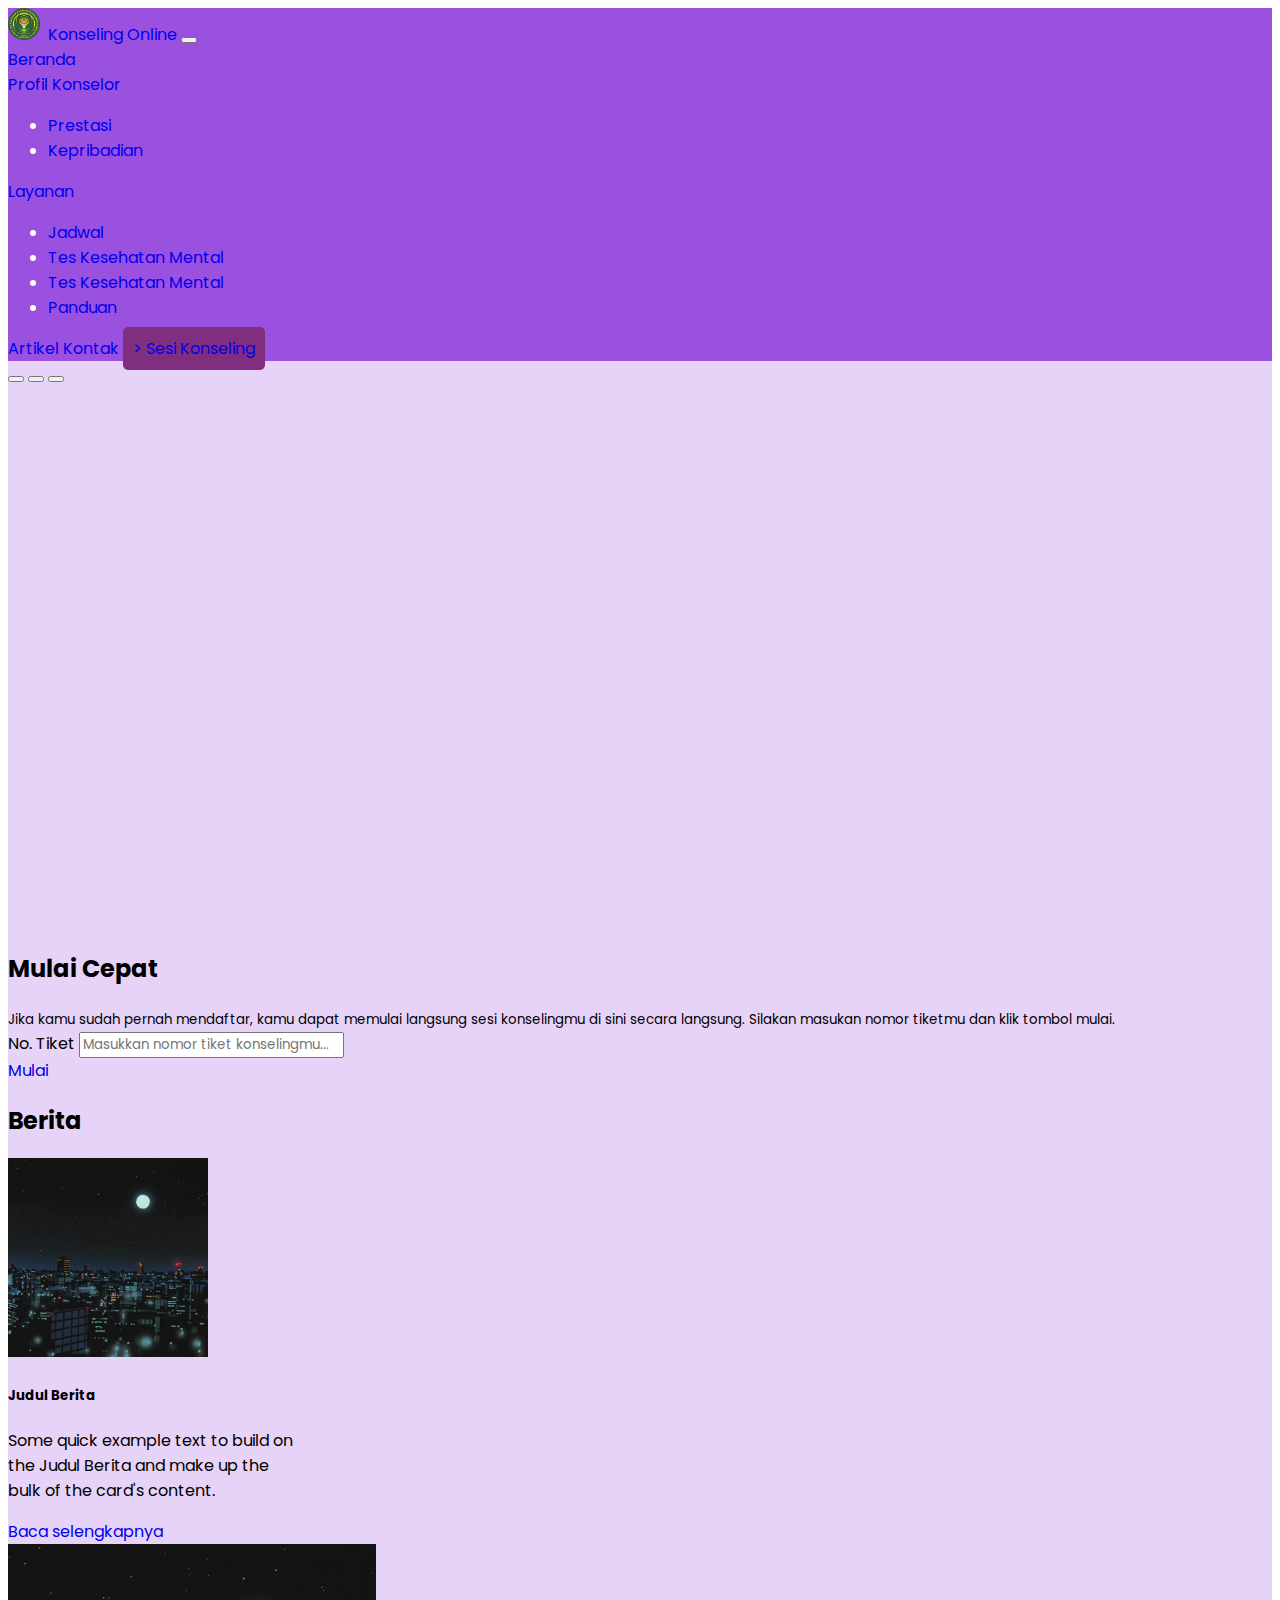
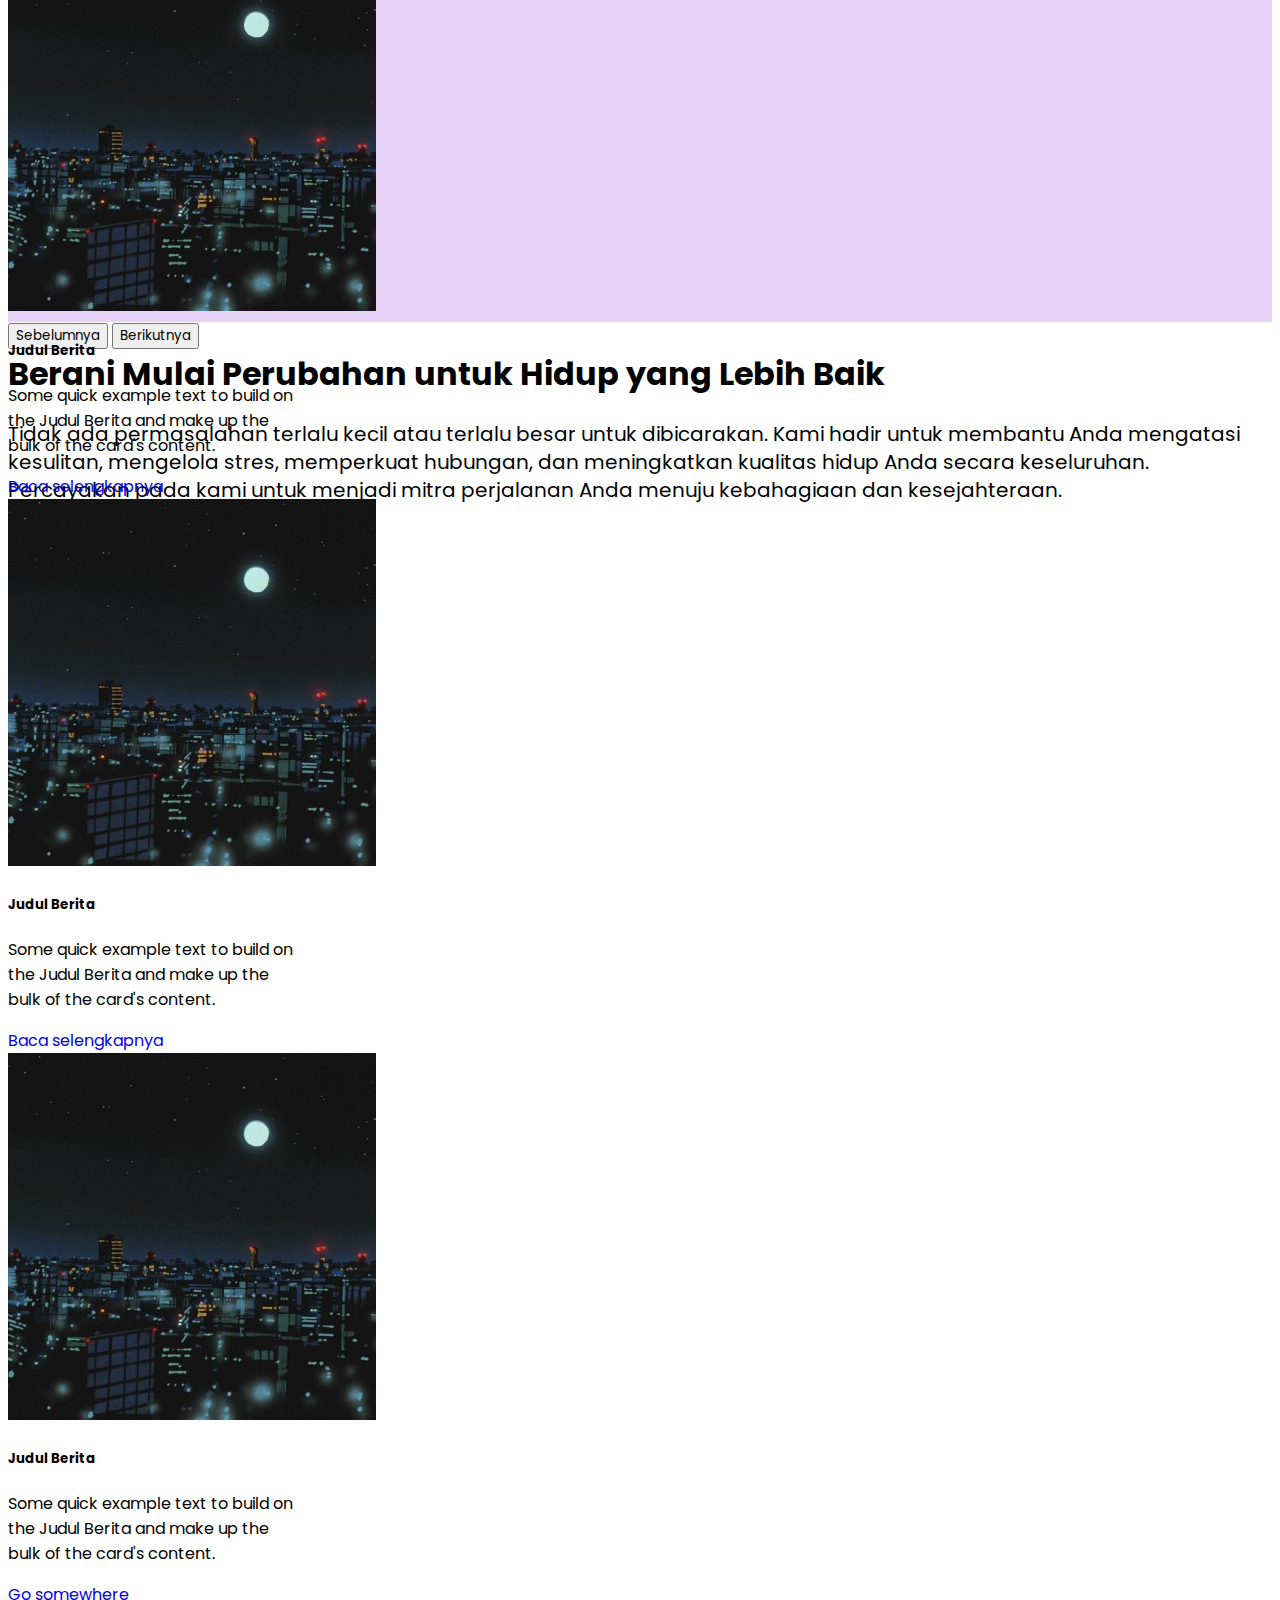
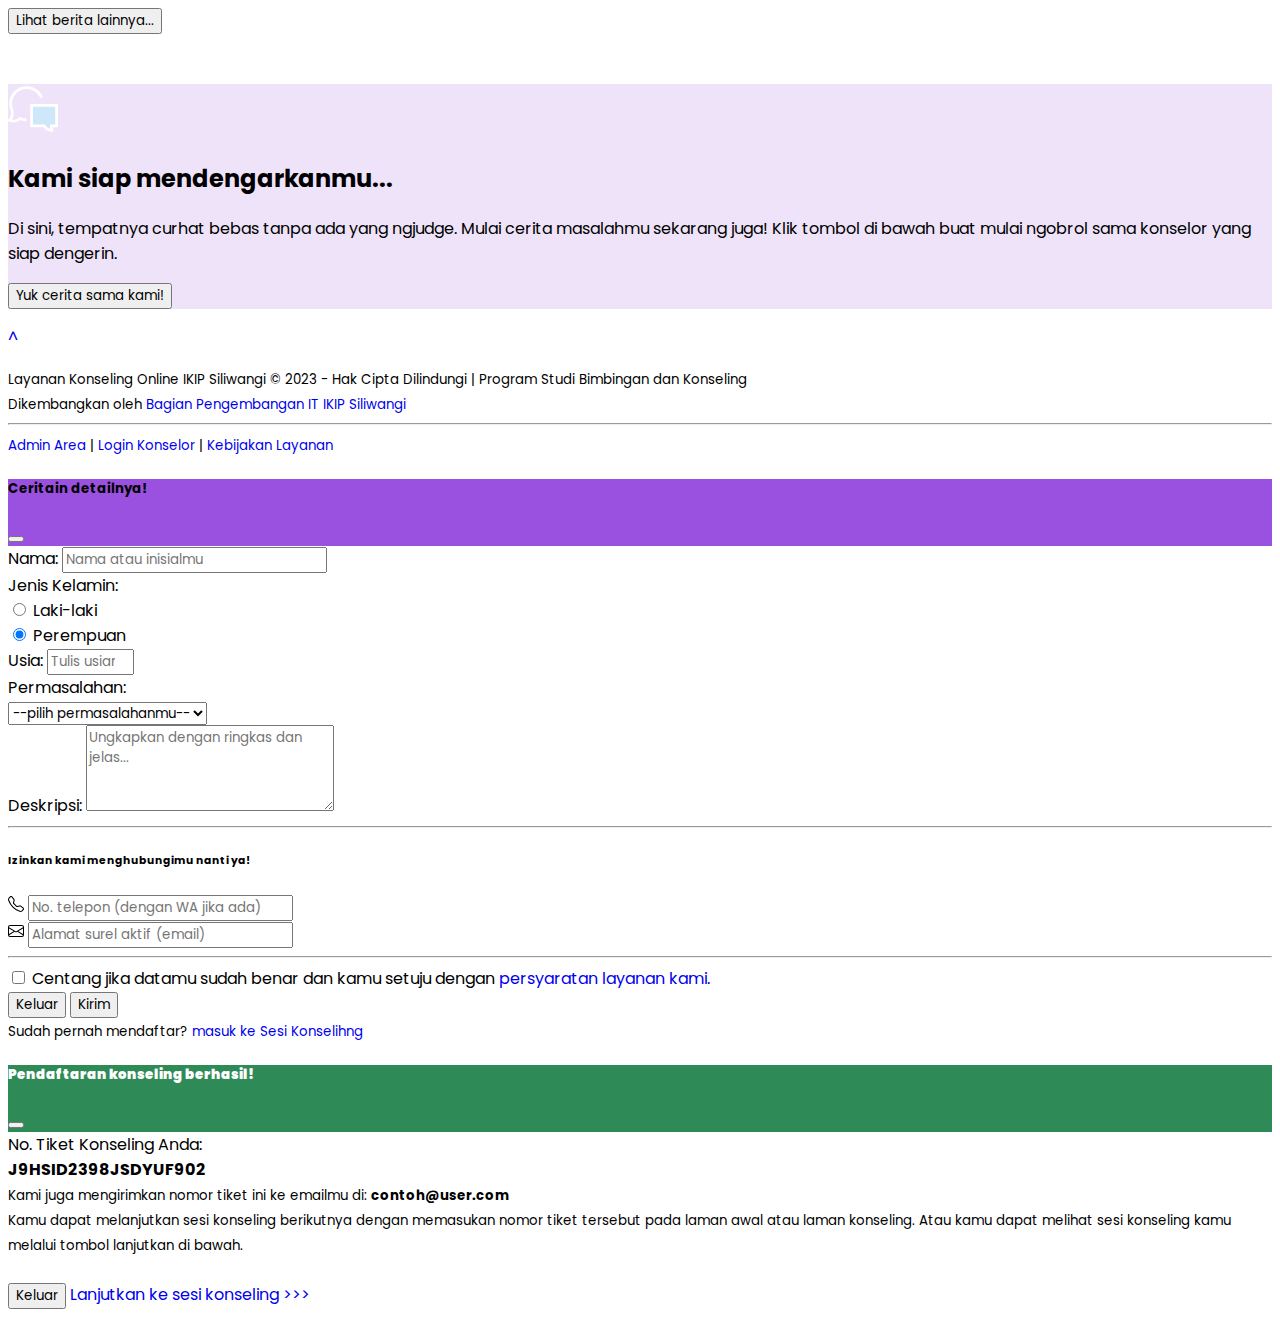
<file: index.html>
<!DOCTYPE html>
<html lang="en">
  <head>
    <meta charset="utf-8" />
    <meta name="viewport" content="width=device-width, initial-scale=1" />
    <title>Konseling Online | IKIP Siliwangi</title>

    <link
      href="https://cdn.jsdelivr.net/npm/bootstrap@5.2.3/dist/css/bootstrap.min.css"
      rel="stylesheet"
      integrity="sha384-rbsA2VBKQhggwzxH7pPCaAqO46MgnOM80zW1RWuH61DGLwZJEdK2Kadq2F9CUG65"
      crossorigin="anonymous"
    />
    <link rel="stylesheet" href="assets/css/style.css" />
    <link rel="stylesheet" href="assets/css/carousel.css"  />
  </head>

  <body>
    <header>
      <nav class="navbar navbar-dark navbar-expand-lg bd-dark fixed-top">
        <div class="container-fluid mx-2">
          <a class="navbar-brand" href="index.html">
            <img
              src="img/logo.png"
              alt="Logo"
              width="32"
              class="d-inline-block align-text-top"
            />&nbsp; Konseling Online
          </a>
          <button
            class="navbar-toggler"
            type="button"
            data-bs-toggle="collapse"
            data-bs-target="#navbarNavAltMarkup"
            aria-controls="navbarNavAltMarkup"
            aria-expanded="false"
            aria-label="Toggle navigation"
          >
            <span class="navbar-toggler-icon"></span>
          </button>
          <div
            class="collapse navbar-collapse justify-content-end p-2"
            id="navbarNavAltMarkup"
          >
            <div class="navbar-nav">
              <a class="nav-link active" aria-current="page" href="index.html"
                >Beranda</a
              >
              <li class="nav-item dropdown">
                <a
                  class="nav-link dropdown-toggle"
                  href="#"
                  id="navbarDropdown"
                  role="button"
                  data-bs-toggle="dropdown"
                  aria-expanded="false"
                >
                  Profil Konselor
                </a>
                <ul class="dropdown-menu" aria-labelledby="navbarDropdown">
                  <li>
                    <a class="dropdown-item" href="kons-pres.html">Prestasi</a>
                  </li>
                  <li><a class="dropdown-item" href="#">Kepribadian</a></li>
                </ul>
              </li>

              <li class="nav-item dropdown">
                <a
                  class="nav-link dropdown-toggle"
                  href="#"
                  id="navbarDropdown"
                  role="button"
                  data-bs-toggle="dropdown"
                  aria-expanded="false"
                >
                  Layanan
                </a>
                <ul class="dropdown-menu" aria-labelledby="navbarDropdown">
                  <li>
                    <a class="dropdown-item" href="/jadwal.html">Jadwal</a>
                  </li>
                  <li>
                    <a class="dropdown-item" href="404.html">Tes Kesehatan Mental</a>
                  </li>
                  <li>
                    <a class="dropdown-item" href="#">Tes Kesehatan Mental</a>
                  </li>
                  <li>
                    <a class="dropdown-item" href="#">Panduan</a>
                  </li>
                </ul>
              </li>
              <a class="nav-link" href="#">Artikel</a>
              <a class="nav-link" href="404.html">Kontak</a>
              <a class="nav-link" style="background-color: rgb(128, 46, 128); padding: 10px; border-radius: 5px;" href="pre-konseling.html">> Sesi Konseling</a>
            </div>
          </div>
        </div>
      </nav>
    </header>

    <!-- JUMBOTRON -->
    <main>
      <div id="myCarousel" class="carousel slide" data-bs-ride="carousel">
        <div class="carousel-indicators">
          <button
            type="button"
            data-bs-target="#myCarousel"
            data-bs-slide-to="0"
            class="active"
            aria-current="true"
            aria-label="Slide 1"
          ></button>
          <button
            type="button"
            data-bs-target="#myCarousel"
            data-bs-slide-to="1"
            aria-label="Slide 2"
          ></button>
          <button
            type="button"
            data-bs-target="#myCarousel"
            data-bs-slide-to="2"
            aria-label="Slide 3"
          ></button>
        </div>
        <div class="carousel-inner">
          <div class="carousel-item active">
            <svg
              class="bd-placeholder-img"
              width="100%"
              height="100%"
              xmlns="http://www.w3.org/2000/svg"
              aria-hidden="true"
              preserveAspectRatio="xMidYMid slice"
              focusable="false"
            >
              <rect width="100%" height="100%" fill="#e6d3f7" />
            </svg>

            <!-- SLIDE 1 -->
            <div class="container">
              <div class="carousel-caption text-start text-dark">
                <h1>Selamat Datang di Layanan Konseling IKIP Siliwangi</h1>
                <p>
                  Kami siap mendengarkan dan membantu Anda menemukan solusi atas masalah yang Anda hadapi. Dengan pendekatan yang hangat dan profesional, kami akan bekerja bersama kamu untuk mencapai kesejahteraan mental dan emosional.
                </p>
                <button
                  type="button"
                  class="btn btn-lg btn-outline-primary"
                  data-bs-toggle="modal"
                  data-bs-target="#exampleModalToggle"
                >
                  Daftar Konseling
                </button>
              </div>
            </div>
          </div>

          <div class="carousel-item">
            <svg
              class="bd-placeholder-img"
              width="100%"
              height="100%"
              xmlns="http://www.w3.org/2000/svg"
              aria-hidden="true"
              preserveAspectRatio="xMidYMid slice"
              focusable="false"
            >
              <rect width="100%" height="100%" fill="#e6d3f7" />
            </svg>

            <div class="container">
              <div class="carousel-caption text-dark">
                <h1>Cari <em>Support System</em> buat kamu!</h1>
                <p>
                  Di sini, Kamu tidak sendirian. Tim konselor kami sudah berpengalaman jadi teman curhatmu dan mendengarkan ceritamu. Bersama, kita akan menjelajahi perasaan, pemikiran, dan pengalaman Anda untuk mencapai pemahaman dan perubahan yang positif.
                </p>
              </div>
            </div>
          </div>

          <div class="carousel-item">
            <svg
              class="bd-placeholder-img"
              width="100%"
              height="100%"
              xmlns="http://www.w3.org/2000/svg"
              aria-hidden="true"
              preserveAspectRatio="xMidYMid slice"
              focusable="false"
            >
              <rect width="100%" height="100%" fill="#e6d3f7" />
            </svg>

            <div class="container">
              <div class="carousel-caption text-end text-dark">
                <h1>Berani Mulai Perubahan untuk Hidup yang Lebih Baik</h1>
                <p>
                  Tidak ada permasalahan terlalu kecil atau terlalu besar untuk dibicarakan. Kami hadir untuk membantu Anda mengatasi kesulitan, mengelola stres, memperkuat hubungan, dan meningkatkan kualitas hidup Anda secara keseluruhan. Percayakan pada kami untuk menjadi mitra perjalanan Anda menuju kebahagiaan dan kesejahteraan.
                </p>
              </div>
            </div>
          </div>
        </div>
        <button
          class="carousel-control-prev"
          type="button"
          data-bs-target="#myCarousel"
          data-bs-slide="prev"
        >
          <span class="carousel-control-prev-icon" aria-hidden="true"></span>
          <span class="visually-hidden">Sebelumnya</span>
        </button>
        <button
          class="carousel-control-next"
          type="button"
          data-bs-target="#myCarousel"
          data-bs-slide="next"
        >
          <span class="carousel-control-next-icon" aria-hidden="true"></span>
          <span class="visually-hidden">Berikutnya</span>
        </button>
      </div>


      <!-- QUICK BUTTON -->
      <div class="bg-light py-4 mb-4 p-2 ">
        <div class="container text-center">
          <div class="row justify-content-center mb-3">
            <h2>Mulai Cepat</h2>
            <small>Jika kamu sudah pernah mendaftar, kamu dapat memulai langsung sesi konselingmu di sini secara langsung. Silakan masukan nomor tiketmu dan klik tombol mulai.</small>
          </div>

          <div class="input-group input-group-sm mb-3">
            <span class="input-group-text" id="inputGroup-sizing-sm">No. Tiket</span>
            <input type="text" placeholder="Masukkan nomor tiket konselingmu..." class="form-control" aria-label="Sizing example input" aria-describedby="inputGroup-sizing-sm">
          </div>

          <a href="konseling.html" class="btn btn-md btn-primary">Mulai</a>
          
        </div>

      </div>



      <!-- BERITA -->
      <div class="container text-center">
        <!-- JUDUL -->
        <div class="row justify-content-center mb-4">
          <h2>Berita</h2>
        </div>

        <div class="row justify-content-center mb-3">
          <div class="card col-md-3 p-2 m-2" style="width: 18rem">
            <img
              src="img/contoh.jpg"
              class="card-img-top"
              alt="img/contoh.jpg"
              width="200px"
            />
            <div class="card-body mt-2">
              <h5 class="card-title">Judul Berita</h5>
              <p class="card-text">
                Some quick example text to build on the Judul Berita and make up
                the bulk of the card's content.
              </p>
              <a href="#" class="btn btn-sm btn-outline-primary"
                >Baca selengkapnya</a
              >
            </div>
          </div>
          <div class="card col-md-3 p-2 m-2" style="width: 18rem">
            <img
              src="img/contoh.jpg"
              class="card-img-top"
              alt="img/contoh.jpg"
            />
            <div class="card-body mt-2">
              <h5 class="card-title">Judul Berita</h5>
              <p class="card-text">
                Some quick example text to build on the Judul Berita and make up
                the bulk of the card's content.
              </p>
              <a href="#" class="btn btn-sm btn-outline-primary"
                >Baca selengkapnya</a
              >
            </div>
          </div>
          <div class="card col-md-3 p-2 m-2" style="width: 18rem">
            <img
              src="img/contoh.jpg"
              class="card-img-top"
              alt="img/contoh.jpg"
            />
            <div class="card-body mt-2">
              <h5 class="card-title">Judul Berita</h5>
              <p class="card-text">
                Some quick example text to build on the Judul Berita and make up
                the bulk of the card's content.
              </p>
              <a href="#" class="btn btn-sm btn-outline-primary"
                >Baca selengkapnya</a
              >
            </div>
          </div>
          <div class="card col-md-3 p-2 m-2" style="width: 18rem">
            <img
              src="img/contoh.jpg"
              class="card-img-top"
              alt="img/contoh.jpg"
            />
            <div class="card-body">
              <h5 class="card-title">Judul Berita</h5>
              <p class="card-text">
                Some quick example text to build on the Judul Berita and make up
                the bulk of the card's content.
              </p>
              <a href="#" class="btn btn-sm btn-outline-primary"
                >Go somewhere</a
              >
            </div>
          </div>
        </div>

        <!-- LAINYA -->
        <div class="d-grid gap-2">
          <button type="button" class="btn btn-outline-secondary mt-2 block">
            Lihat berita lainnya...
          </button>
        </div>
      </div>
      <div class="container mt-2 mb-2">&nbsp;</div>

      <!-- SECTION LAINNYA -->
      <div id="CTA">&nbsp;</div>
      <div class="container-fluid ungu-muda mt-4">
        <div class="row p-5 justify-content-center">
          <div class="col-md-8">
            <img src="img/icon/chat-svgrepo-com.svg" width="50px" alt="">
            <h2>Kami siap mendengarkanmu...</h2>
            <p>
              Di sini, tempatnya curhat bebas tanpa ada yang ngjudge. Mulai
              cerita masalahmu sekarang juga! Klik tombol di bawah buat mulai
              ngobrol sama konselor yang siap dengerin.
            </p>
            <button
              type="button"
              class="btn btn-primary"
              data-bs-toggle="modal"
              data-bs-target="#exampleModalToggle"
            >
              Yuk cerita sama kami!
            </button>
          </div>
        </div>
      </div>
    </main>

    <footer class="text-muted p-3">
      <div class="container">
        <p class="float-end mb-1">
          <a class="btn btn-outline-primary" href="#">^</a>
        </p>
        <small class="mb-1">
          Layanan Konseling Online IKIP Siliwangi &copy; 2023 - Hak Cipta
          Dilindungi | Program Studi Bimbingan dan Konseling
        </small> <br>
        <small class="mb-0">
          Dikembangkan oleh
          <a href="https://it.ikipsiliwangi.ac.id/" style="text-decoration: none;">Bagian Pengembangan IT IKIP Siliwangi</a> <br><hr> <a class="mb-3"  href="login.html" style="text-decoration: none;">Admin Area</a> | <a class="mb-3"  href="login.html" style="text-decoration: none;">Login Konselor</a> | <a class="mb-3" href="kebijakan.html" style="text-decoration: none;">Kebijakan Layanan</a> 
        </small>
      </div>
    </footer>

    <!-- MODAL -->

    <!-- isi biodata -->
    <div class="modal fade" id="exampleModalToggle" aria-hidden="true" aria-labelledby="exampleModalToggleLabel" tabindex="-1">
      <div class="modal-dialog modal-dialog-centered">
        <div class="modal-content">
          <div class="modal-header ungu-tua text-light">
            <h5 class="modal-title" id="exampleModalLabel">
              Ceritain detailnya!
            </h5>
            <button
              type="button"
              class="btn-close"
              data-bs-dismiss="modal"
              aria-label="Close"
            ></button>
          </div>
          <div class="modal-body px-5">
            <form>
              <div class="mb-3">
                <label for="recipient-name" class="col-form-label">Nama:</label>
                <input
                  type="text"
                  class="form-control"
                  id="recipient-name"
                  placeholder="Nama atau inisialmu"
                />
              </div>
              <div class="mb-3">
                <label for="recipient-name" class="col-form-label"
                  >Jenis Kelamin:</label
                >
                <div class="form-check">
                  <input
                    class="form-check-input"
                    type="radio"
                    name="flexRadioDefault"
                    id="flexRadioDefault1"
                  />
                  <label class="form-check-label" for="flexRadioDefault1">
                    Laki-laki
                  </label>
                </div>
                <div class="form-check">
                  <input
                    class="form-check-input"
                    type="radio"
                    name="flexRadioDefault"
                    id="flexRadioDefault2"
                    checked
                  />
                  <label class="form-check-label" for="flexRadioDefault2">
                    Perempuan
                  </label>
                </div>
              </div>
              <div class="mb-3">
                <label for="recipient-name" class="col-form-label">Usia:</label>
                <input
                  type="number"
                  min="11"
                  max="100"
                  class="form-control"
                  id="recipient-name"
                  placeholder="Tulis usiamu"
                />
              </div>
              <div class="mb-3">
                <label for="message-text" class="col-form-label"
                  >Permasalahan:</label
                >
                <div class="input-group mb-3">
                  <select class="form-select" id="inputGroupSelect01">
                    <option selected disabled>--pilih permasalahanmu--</option>
                    <option value="1">Prestasi</option>
                    <option value="2">Motivasi</option>
                    <option value="3">Pribadi</option>
                  </select>
                </div>
              </div>
              <div class="mb-3">
                <label for="message-text" class="col-form-label"
                  >Deskripsi:</label
                >
                <textarea
                  class="form-control"
                  id="message-text"
                  rows="4"
                  placeholder="Ungkapkan dengan ringkas dan jelas..."
                ></textarea>
              </div>
              <hr />
              <h6 class="text-muted">Izinkan kami menghubungimu nanti ya!</h6>
              <div class="mt-2">
                <div class="input-group mb-1">
                  <span class="input-group-text" id="basic-addon1"
                    ><svg
                      xmlns="http://www.w3.org/2000/svg"
                      width="16"
                      height="16"
                      fill="currentColor"
                      class="bi bi-telephone"
                      viewBox="0 0 16 16"
                    >
                      <path
                        d="M3.654 1.328a.678.678 0 0 0-1.015-.063L1.605 2.3c-.483.484-.661 1.169-.45 1.77a17.568 17.568 0 0 0 4.168 6.608 17.569 17.569 0 0 0 6.608 4.168c.601.211 1.286.033 1.77-.45l1.034-1.034a.678.678 0 0 0-.063-1.015l-2.307-1.794a.678.678
                    0 0 0-.58-.122l-2.19.547a1.745 1.745 0 0 1-1.657-.459L5.482 8.062a1.745 1.745 0 0 1-.46-1.657l.548-2.19a.678.678 0 0 0-.122-.58L3.654 1.328zM1.884.511a1.745 1.745 0 0 1 2.612.163L6.29 2.98c.329.423.445.974.315 1.494l-.547 2.19a.678.678
                    0 0 0 .178.643l2.457 2.457a.678.678 0 0 0 .644.178l2.189-.547a1.745 1.745 0 0 1 1.494.315l2.306 1.794c.829.645.905 1.87.163 2.611l-1.034 1.034c-.74.74-1.846 1.065-2.877.702a18.634 18.634 0 0 1-7.01-4.42 18.634 18.634 0 0 1-4.42-7.009c-.362-1.03-.037-2.137.703-2.877L1.885.511z"
                      /></svg></span>
                  <input
                    type="text"
                    class="form-control"
                    placeholder="No. telepon (dengan WA jika ada)"
                    aria-label="Telephone"
                    aria-describedby="basic-addon1"
                  />
                </div>
                <div class="input-group">
                  <span class="input-group-text" id="basic-addon1"
                    ><svg
                      xmlns="http://www.w3.org/2000/svg"
                      width="16"
                      height="16"
                      fill="currentColor"
                      class="bi bi-envelope"
                      viewBox="0 0 16 16"
                    >
                      <path
                        d="M0 4a2 2 0 0 1 2-2h12a2 2 0 0 1 2 2v8a2 2 0 0 1-2 2H2a2 2 0 0 1-2-2V4Zm2-1a1 1 0 0 0-1 1v.217l7 4.2 7-4.2V4a1 1 0 0 0-1-1H2Zm13 2.383-4.708 2.825L15 11.105V5.383Zm-.034 6.876-5.64-3.471L8 9.583l-1.326-.795-5.64
                    3.47A1 1 0 0 0 2 13h12a1 1 0 0 0 .966-.741ZM1 11.105l4.708-2.897L1 5.383v5.722Z"
                      /></svg></span>
                  <input
                    type="text"
                    class="form-control"
                    placeholder="Alamat surel aktif (email)"
                    aria-label="Telephone"
                    aria-describedby="basic-addon1"
                  />
                </div>
              </div>
            </form>
            <hr />
            <div class="container mb-3">
              <div class="form-check">
                <input
                  class="form-check-input"
                  type="checkbox"
                  value=""
                  id="flexCheckDefault"
                />
                <label
                  class="form-check-label"
                  for="flexCheckDefault"
                  aria-required="true"
                >
                  Centang jika datamu sudah benar dan kamu setuju dengan
                  <a href="/kebijakan.html" target="_blank"
                    >persyaratan layanan kami.</a
                  >
                </label>
              </div>
            </div>

          <div class="modal-footer">
              <button
                type="button"
                class="btn btn-secondary"
                data-bs-dismiss="modal"
              >
                Keluar
              </button>
              <button type="button" class="btn btn-success" data-bs-target="#exampleModalToggle2" data-bs-toggle="modal" data-bs-dismiss="modal">Kirim</button>
            </div>
  
            <div class="container mb-3">
              <small>
                Sudah pernah mendaftar? 
                <a href="pre-konseling.html" target="_blank"
                  >masuk ke Sesi Konselihng</a>
              </small>
              </div>
          </div>
        </div>
      </div>
    </div>


  <!-- konfirmasi sudah -->
    <div class="modal fade" id="exampleModalToggle2" aria-hidden="true" aria-labelledby="exampleModalToggleLabel2" tabindex="-1">
      <div class="modal-dialog modal-dialog-centered">
        <div class="modal-content">
          <div class="modal-header hijau-ikip">
            <h5 class="modal-title" id="exampleModalToggleLabel2"><strong>Pendaftaran konseling berhasil!</strong></h5>
            <button type="button" class="btn-close" data-bs-dismiss="modal" aria-label="Close"></button>
          </div>
          <div class="modal-body">
            <span>No. Tiket Konseling Anda:</span>  
            <div class="alert alert-success" role="alert">
              <strong>J9HSID2398JSDYUF902</strong>
            </div>
            <div class="alert alert-info" role="alert">
              <small>Kami juga mengirimkan nomor tiket ini ke emailmu di: <strong>contoh@user.com</strong></small>
            </div>

            <small class="mt-2">Kamu dapat melanjutkan sesi konseling berikutnya dengan memasukan nomor tiket tersebut pada laman awal atau laman konseling. Atau kamu dapat melihat sesi konseling kamu melalui tombol lanjutkan di bawah.</small>
            <br><br>

          </div>
          <div class="modal-footer">
              <button
                type="button"
                class="btn btn-sm btn-secondary"
                data-bs-dismiss="modal"
              >
                Keluar
              </button>
            <a href="konseling.html" class="btn btn-sm btn-primary">Lanjutkan ke sesi konseling >>></a>
            <!-- <button class="btn btn-primary" data-bs-target="#exampleModalToggle" data-bs-toggle="modal" data-bs-dismiss="modal">Back to first</button> -->
          </div>
        </div>
      </div>
    </div>


        </div>
      </div>
    </div>

    <!-- JS -->
    <script
      src="https://cdn.jsdelivr.net/npm/@popperjs/core@2.11.6/dist/umd/popper.min.js"
      integrity="sha384-oBqDVmMz9ATKxIep9tiCxS/Z9fNfEXiDAYTujMAeBAsjFuCZSmKbSSUnQlmh/jp3"
      crossorigin="anonymous"
    ></script>
    <script
      src="https://cdn.jsdelivr.net/npm/bootstrap@5.2.3/dist/js/bootstrap.bundle.min.js"
      integrity="sha384-kenU1KFdBIe4zVF0s0G1M5b4hcpxyD9F7jL+jjXkk+Q2h455rYXK/7HAuoJl+0I4"
      crossorigin="anonymous"
    ></script>
  </body>
</html>
</file>
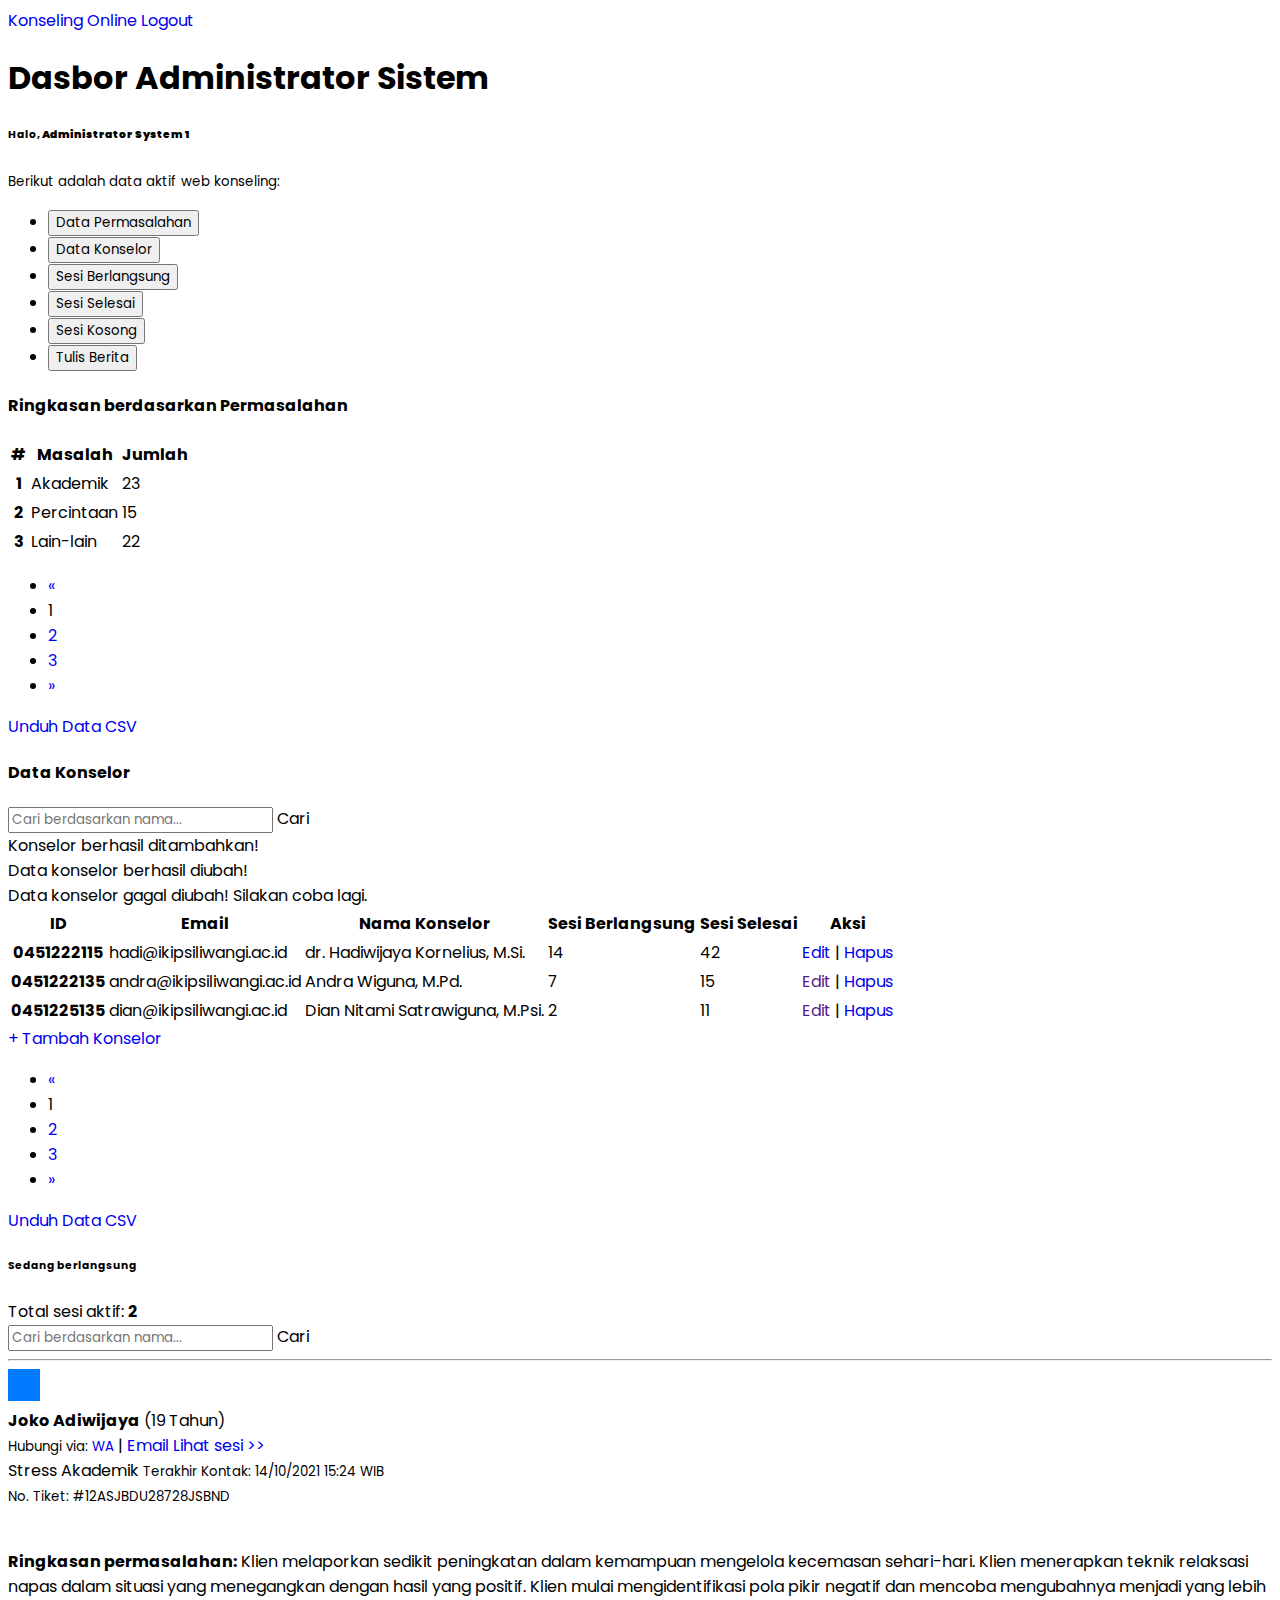
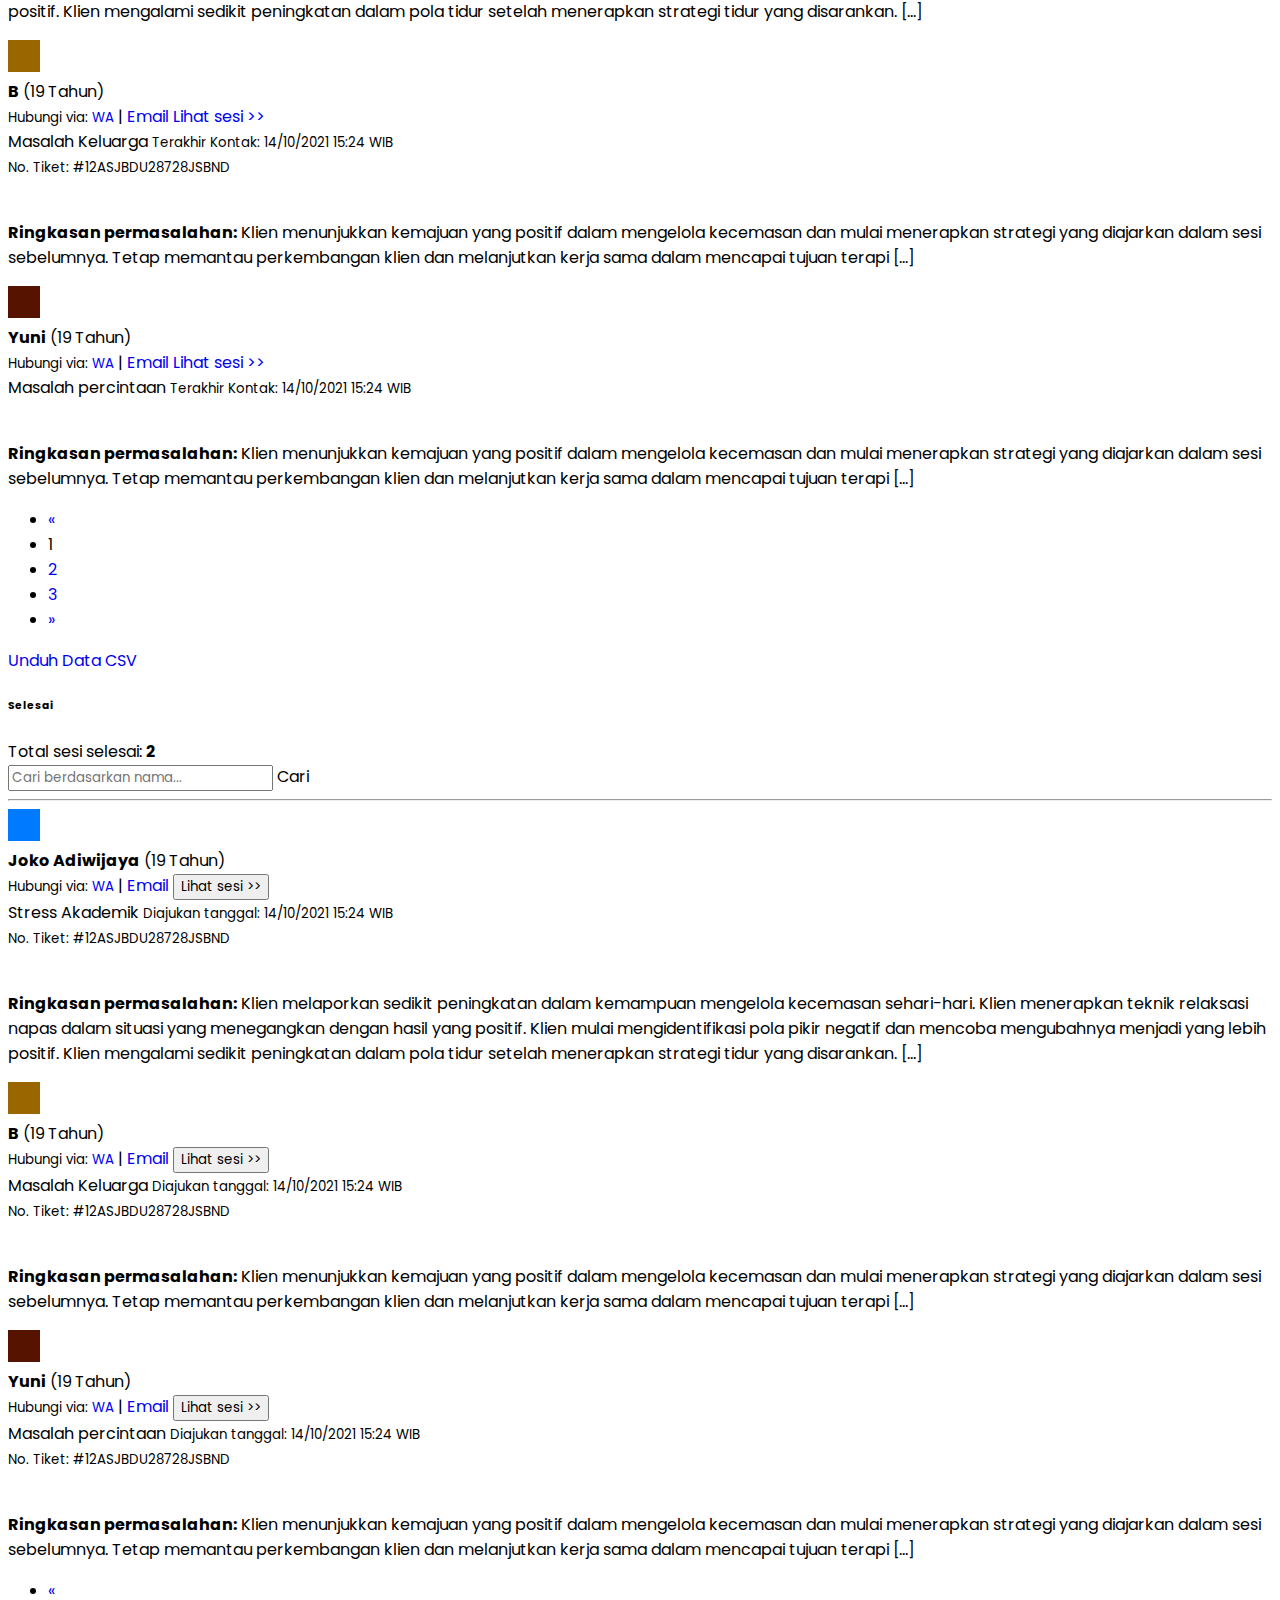
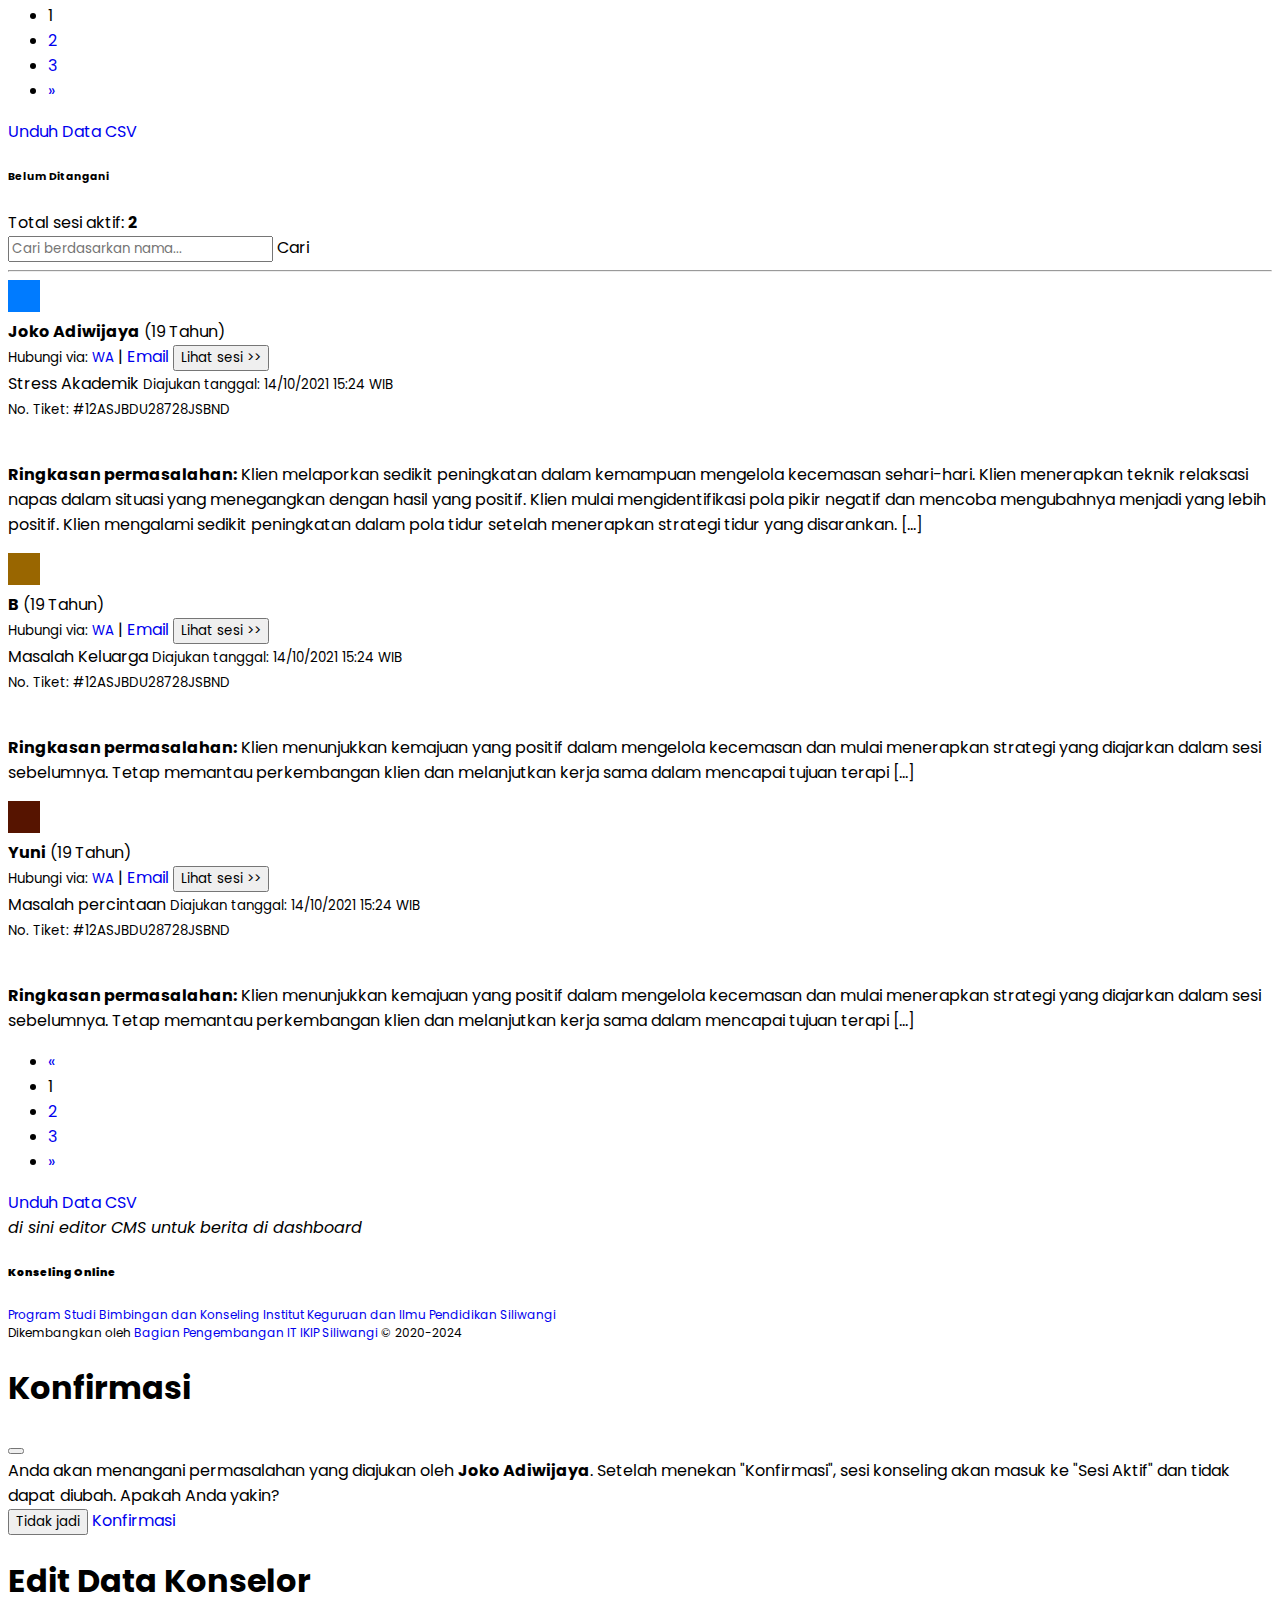
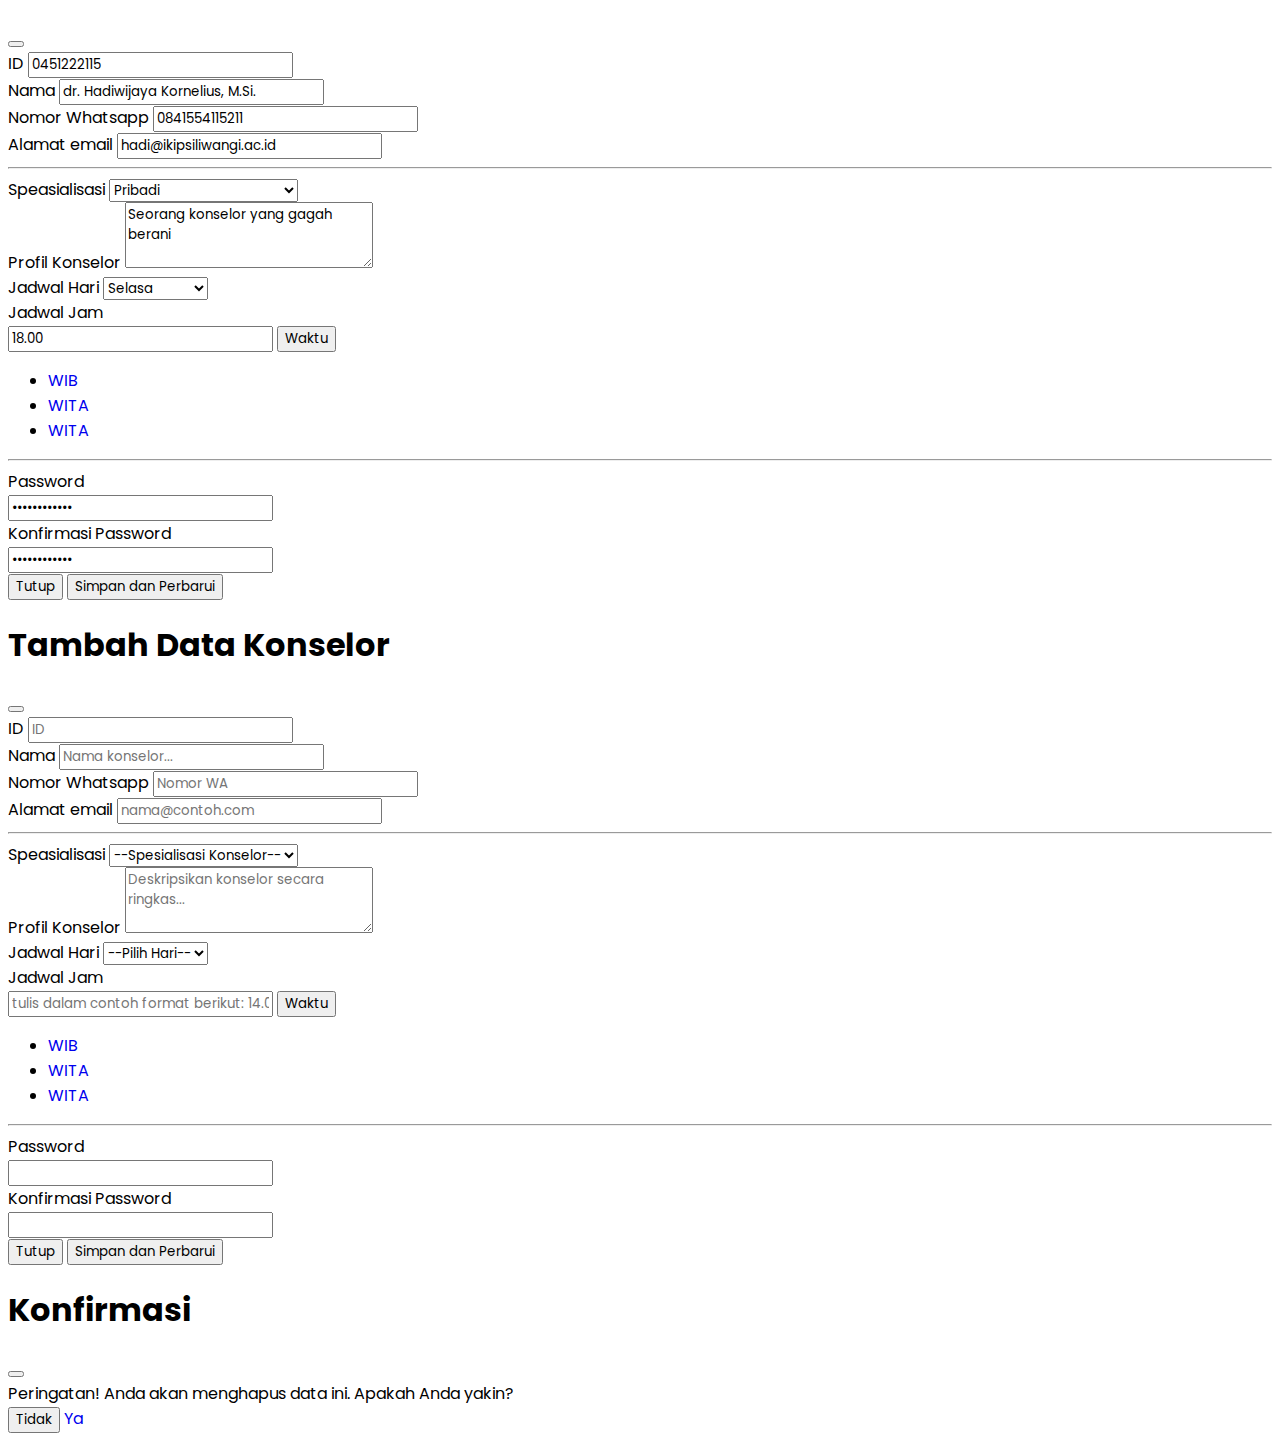
<file: dasbor-admin.html>
<!DOCTYPE html>
<html lang="en">
  <head>
    <meta charset="utf-8" />
    <meta name="viewport" content="width=device-width, initial-scale=1" />
    <title>Konseling Online | IKIP Siliwangi</title>

    <link
      href="https://cdn.jsdelivr.net/npm/bootstrap@5.2.3/dist/css/bootstrap.min.css"
      rel="stylesheet"
      integrity="sha384-rbsA2VBKQhggwzxH7pPCaAqO46MgnOM80zW1RWuH61DGLwZJEdK2Kadq2F9CUG65"
      crossorigin="anonymous"
    />
    <link rel="stylesheet" href="assets/css/style.css">
    <script src="https://ajax.googleapis.com/ajax/libs/jquery/3.7.1/jquery.min.js"></script>
  </head>

  <body>
    <div class="nav-scroller bg-body shadow-sm">
      <nav
        class="nav nav-underline d-flex justify-content-between"
        aria-label="Secondary navigation"
      >
        <a class="m-2 nav-link active" aria-current="page" href="index.html">
          Konseling Online</a
        >

        <a
          class="m-2 btn btn-sm btn-danger text-white nav-link"
          href="logout.html"
          >Logout</a
        >
      </nav>
    </div>

    <div class="container mt-5">
      <h1 class="text-center mb-5 mt-5">Dasbor Administrator Sistem</h1>
    </div>

    <main class="container">


      <!-- KONSELOR -->
      <h6>Halo, <strong> Administrator System 1</strong></h6>
      <small> Berikut adalah data aktif web konseling:</small>



      

      <!-- NAVBAR -->


      <ul class="nav nav-pills my-3" id="pills-tab" role="tablist">
        <li class="nav-item" role="presentation">
          <button class="nav-link active" id="pills-dm-tab" data-bs-toggle="pill" data-bs-target="#pills-dm" type="button" role="tab" aria-controls="pills-dm" aria-selected="true">Data Permasalahan</button>
        </li>
        <li class="nav-item" role="presentation">
          <button class="nav-link" id="pills-konselor-tab" data-bs-toggle="pill" data-bs-target="#pills-konselor" type="button" role="tab" aria-controls="pills-konselor" aria-selected="false">Data Konselor</button>
        </li>
        <li class="nav-item" role="presentation">
          <button class="nav-link" id="pills-berlangsung-tab" data-bs-toggle="pill" data-bs-target="#pills-berlangsung" type="button" role="tab" aria-controls="pills-berlangsung" aria-selected="false">Sesi Berlangsung</button>
        </li>
        <li class="nav-item" role="presentation">
            <button class="nav-link" id="pills-selesai-tab" data-bs-toggle="pill" data-bs-target="#pills-selesai" type="button" role="tab" aria-controls="pills-selesai" aria-selected="false">Sesi Selesai</button>
          </li>
          <li class="nav-item" role="presentation">
            <button class="nav-link" id="pills-kosong-tab" data-bs-toggle="pill" data-bs-target="#pills-kosong" type="button" role="tab" aria-controls="pills-kosong" aria-selected="false">Sesi Kosong</button>
          </li>
          <li class="nav-item" role="presentation">
            <button class="nav-link" id="pills-berita-tab" data-bs-toggle="pill" data-bs-target="#pills-berita" type="button" role="tab" aria-controls="pills-berita" aria-selected="false">Tulis Berita</button>
          </li>
      </ul>
      <div class="tab-content" id="pills-tabContent">
        <!-- DATA MASALAH -->
        <div class="tab-pane fade show active" id="pills-dm" role="tabpanel" aria-labelledby="pills-dm-tab" tabindex="0">
        <div class="my-3 p-3 bg-body rounded shadow-sm">
            <h4 class="pb-2 mb-0">Ringkasan berdasarkan Permasalahan</h4>
    
            <table class="table">
              <thead>
                <tr>
                  <th scope="col">#</th>
                  <th scope="col">Masalah</th>
                  <th scope="col">Jumlah</th>
                </tr>
              </thead>
              <tbody>
                <tr>
                  <th scope="row">1</th>
                  <td>Akademik</td>
                  <td>23</td>
                </tr>
                <tr>
                  <th scope="row">2</th>
                  <td>Percintaan</td>
                  <td>15</td>
                </tr>
                <tr>
                  <th scope="row">3</th>
                  <td>Lain-lain</td>
                  <td>22</td>
                </tr>
              </tbody>
            </table>
    
            <div class="d-flex justify-content-between">
              <span>
                <nav aria-label="...">
                  <ul class="pagination pagination-sm">
                    <li class="page-item">
                      <a class="page-link" href="#" aria-label="Previous">
                        <span aria-hidden="true">&laquo;</span>
                      </a>
                    </li>
                    <li class="page-item active">
                      <span class="page-link">1</span>
                    </li>
                    <li class="page-item"><a class="page-link" href="#">2</a></li>
                    <li class="page-item"><a class="page-link" href="#">3</a></li>
                    <li class="page-item disabl ed">
                      <a class="page-link" href="#" aria-label="Next">
                        <span aria-hidden="true">&raquo;</span>
                      </a>
                    </li>
                  </ul>
                </nav>
              </span>
    
              <span>
                <a class="btn btn-sm btn-success" href="#">
                  Unduh Data CSV 
                </a>
              </span>
            </div>
          </div>
        </div>

        <!-- DATA KONSELOR -->
        <div class="tab-pane fade" id="pills-konselor" role="tabpanel" aria-labelledby="pills-konselor-tab" tabindex="0"><!-- KONTEN TABEL 2 -->
            <div class="my-3 p-3 bg-body rounded shadow-sm">
             <div class="d-flex justify-content-between">
               <span>
                 <h4 class="mb-0">Data Konselor</h4>
               </span>
         
         <span>
           <div class="input-group">
             <input type="text" class="form-control" placeholder="Cari berdasarkan nama..." aria-label="Recipient's username" aria-describedby="basic-addon2">
             <span class="input-group-text" id="basic-addon2">Cari</span>
           </div>
         </span>
             </div>
             <div class="alert alert-success mt-2" role="alert">
               Konselor berhasil ditambahkan!
             </div>
             <div class="alert alert-info mt-2" role="alert">
               Data konselor berhasil diubah!
             </div>
             <div class="alert alert-danger mt-2" role="alert">
               Data konselor gagal diubah! Silakan coba lagi.
             </div>
           
             <div class="tabel">
               <table class="table table-striped mt-4">
                 <thead>
                   <tr>
                     <th scope="col">ID</th>
                     <th scope="col">Email</th>
                     <th scope="col">Nama Konselor</th>
                     <th scope="col">Sesi Berlangsung</th>
                     <th scope="col">Sesi Selesai</th>
                     <th scope="col">Aksi</th>
                   </tr>
                 </thead>
                 <tbody>
                   <tr>
                    <th scope="row">0451222115</th>
                    <td>hadi@ikipsiliwangi.ac.id</td>
                     <td>dr. Hadiwijaya Kornelius, M.Si.</td>
                     <td>14</td>
                     <td>42</td>
                     <td><a data-bs-toggle="modal"
                       data-bs-target="#modalKonselor" class="text-primary" href="#">Edit</a> | <a data-bs-toggle="modal"
                       data-bs-target="#hapusData"class="text-danger" href="#">Hapus</a></td>
                   </tr>
                   <tr>
                    <th scope="row">0451222135</th>
                    <td>andra@ikipsiliwangi.ac.id</td>
                    <td>Andra Wiguna, M.Pd.</td>
                     <td>7</td>
                     <td>15</td>
                     <td><a class="text-primary" href="">Edit</a> | <a class="text-danger" href="#">Hapus</a></td>
                   </tr>
                   <tr>
                    <th scope="row">0451225135</th>
                    <td>dian@ikipsiliwangi.ac.id</td>
                     <td>Dian Nitami Satrawiguna, M.Psi.</td>
                     <td>2</td>
                     <td>11</td>
                     <td><a class="text-primary" href="">Edit</a> | <a class="text-danger" href="#">Hapus</a></td>
                   </tr>
                 </tbody>
               </table>
         
             </div>
         
         
         
            <div class="d-flex justify-content-between my-3">
             <span>
         
             </span>
             <span>
               <a class="text-success" data-bs-toggle="modal"
               data-bs-target="#tambahKonselor" href="#" style="text-decoration: none;">
                 + Tambah Konselor
               </a>
             </span>
            </div>
         
            <div class="d-flex justify-content-between">
             <span>
               <nav aria-label="...">
                 <ul class="pagination pagination-sm">
                   <li class="page-item">
                     <a class="page-link" href="#" aria-label="Previous">
                       <span aria-hidden="true">&laquo;</span>
                     </a>
                   </li>
                   <li class="page-item active">
                     <span class="page-link">1</span>
                   </li>
                   <li class="page-item"><a class="page-link" href="#">2</a></li>
                   <li class="page-item"><a class="page-link" href="#">3</a></li>
                   <li class="page-item disabl ed">
                     <a class="page-link" href="#" aria-label="Next">
                       <span aria-hidden="true">&raquo;</span>
                     </a>
                   </li>
                 </ul>
               </nav>
             </span>
         
             <span>
               <a class="btn btn-sm btn-success" href="#">
                 Unduh Data CSV 
               </a>
             </span>
           </div>
                 </div>
                </div>

        <!-- SESI BERLANGSUNG -->
        <div class="tab-pane fade" id="pills-berlangsung" role="tabpanel" aria-labelledby="pills-berlangsung-tab" tabindex="0">
            <div class="my-3 p-3 bg-body rounded shadow-sm">
                <h6 class="pb-2 mb-0">Sedang berlangsung</h6>
        
                <div class="d-flex justify-content-between">
                  <span>
                      Total sesi aktif:
                      <span class="text-info"><strong>2</strong></span>
                  </span>
                  <span>
                    <div class="input-group">
                      <input type="text" class="form-control" placeholder="Cari berdasarkan nama..." aria-label="Recipient's username" aria-describedby="basic-addon2">
                      <span class="input-group-text" id="basic-addon2">Cari</span>
                    </div>
                  </span>
                </div>
        
        
        
                <hr />
                <div class="d-flex text-muted pt-3">
                  <svg
                    class="bd-placeholder-img flex-shrink-0 me-2 rounded"
                    width="32"
                    height="32"
                    xmlns="http://www.w3.org/2000/svg"
                    role="img"
                    aria-label="Placeholder: 32x32"
                    preserveAspectRatio="xMidYMid slice"
                    focusable="false"
                  >
                    <rect width="100%" height="100%" fill="#007bff" />
                    <text x="50%" y="50%" fill="#007bff" dy=".3em">32x32</text>
                  </svg>
        
                  <div class="pb-3 mb-0 small lh-sm border-bottom w-100">
                    <div class="d-flex justify-content-between">
                      <span class="mb-2">
                        <strong class="text-gray-dark">Joko Adiwijaya</strong> (19 Tahun)<br>
                        <small>Hubungi via: <a href="wa.me/6221847283782">WA</a></small> | <a href="mailto:joko@gmail.com">Email</a>
                      </span>
        
                      <!-- Konseli 1 -->
                      <span>
                        <a class="btn btn-sm btn-info" href="konseling-2.html">
                          Lihat sesi >>
                        </a>
                      </span>
                    </div>
                    <span class="d-block">Stress Akademik</span>
                    <small class="text-muted"
                      >Terakhir Kontak: 14/10/2021 15:24 WIB</small
                    ><br>
                    <small class="text-muted"
                    >No. Tiket: #12ASJBDU28728JSBND</small
                  ><br /><br />
                    <p>
                      <strong>Ringkasan permasalahan:</strong>
                      Klien melaporkan sedikit peningkatan dalam kemampuan mengelola
                      kecemasan sehari-hari. Klien menerapkan teknik relaksasi napas
                      dalam situasi yang menegangkan dengan hasil yang positif. Klien
                      mulai mengidentifikasi pola pikir negatif dan mencoba mengubahnya
                      menjadi yang lebih positif. Klien mengalami sedikit peningkatan
                      dalam pola tidur setelah menerapkan strategi tidur yang
                      disarankan. [...]
                    </p>
                  </div>
                </div>
        
                <!-- Konseli 2 -->
                <div class="d-flex text-muted pt-3">
                  <svg
                    class="bd-placeholder-img flex-shrink-0 me-2 rounded"
                    width="32"
                    height="32"
                    xmlns="http://www.w3.org/2000/svg"
                    role="img"
                    aria-label="Placeholder: 32x32"
                    preserveAspectRatio="xMidYMid slice"
                    focusable="false"
                  >
                    <rect width="100%" height="100%" fill="#996600" />
                  </svg>
        
                  <div class="pb-3 mb-0 small lh-sm border-bottom w-100">
                    <div class="d-flex justify-content-between">
                      <span class="mb-2">
                        <strong class="text-gray-dark">B</strong> (19 Tahun)<br>
                        <small>Hubungi via: <a href="wa.me/6221847283782">WA</a></small> | <a href="mailto:joko@gmail.com">Email</a>
                      </span>
                      <span>
                        <a class="btn btn-sm btn-info" href="konseling-2.html">
                          Lihat sesi >>
                        </a>
                      </span>
                    </div>
                    <span class="d-block">Masalah Keluarga</span>
        
                    <small class="text-muted"
                      >Terakhir Kontak: 14/10/2021 15:24 WIB</small
                    >            <br><small class="text-muted"
                    >No. Tiket: #12ASJBDU28728JSBND</small
                  ><br /><br />
                    <p>
                      <strong>Ringkasan permasalahan:</strong>
                      Klien menunjukkan kemajuan yang positif dalam mengelola kecemasan
                      dan mulai menerapkan strategi yang diajarkan dalam sesi
                      sebelumnya. Tetap memantau perkembangan klien dan melanjutkan
                      kerja sama dalam mencapai tujuan terapi [...]
                    </p>
                  </div>
                </div>
        
                <div class="d-flex text-muted pt-3">
                  <svg
                    class="bd-placeholder-img flex-shrink-0 me-2 rounded"
                    width="32"
                    height="32"
                    xmlns="http://www.w3.org/2000/svg"
                    role="img"
                    aria-label="Placeholder: 32x32"
                    preserveAspectRatio="xMidYMid slice"
                    focusable="false"
                  >
                    <rect width="100%" height="100%" fill="#561400" />
                  </svg>
        
                  <div class="pb-3 mb-0 small lh-sm border-bottom w-100">
                    <div class="d-flex justify-content-between">
                      <span class="mb-2">
                        <strong class="text-gray-dark">Yuni</strong>  (19 Tahun)<br>
                        <small>Hubungi via: <a href="wa.me/6221847283782">WA</a></small> | <a href="mailto:joko@gmail.com">Email</a>
                      </span>
                      <span>
                        <a class="btn btn-sm btn-info" href="konseling-2.html">
                          Lihat sesi >>
                        </a>
                      </span>
                    </div>
                    <span class="d-block">Masalah percintaan</span>
        
                    <small class="text-muted"
                      >Terakhir Kontak: 14/10/2021 15:24 WIB</small
                    ><br /><br />
                    <p>
                      <strong>Ringkasan permasalahan:</strong>
                      Klien menunjukkan kemajuan yang positif dalam mengelola kecemasan
                      dan mulai menerapkan strategi yang diajarkan dalam sesi
                      sebelumnya. Tetap memantau perkembangan klien dan melanjutkan
                      kerja sama dalam mencapai tujuan terapi [...]
                    </p>
                  </div>
                </div>
        
                <div class="d-flex justify-content-between mt-4">
                  <span>
                    <nav aria-label="...">
                      <ul class="pagination pagination-sm">
                        <li class="page-item">
                          <a class="page-link" href="#" aria-label="Previous">
                            <span aria-hidden="true">&laquo;</span>
                          </a>
                        </li>
                        <li class="page-item active">
                          <span class="page-link">1</span>
                        </li>
                        <li class="page-item"><a class="page-link" href="#">2</a></li>
                        <li class="page-item"><a class="page-link" href="#">3</a></li>
                        <li class="page-item disabl ed">
                          <a class="page-link" href="#" aria-label="Next">
                            <span aria-hidden="true">&raquo;</span>
                          </a>
                        </li>
                      </ul>
                    </nav>
                  </span>
        
                  <span>
                    <a class="btn btn-sm btn-success" href="#">
                      Unduh Data CSV 
                    </a>
                  </span>
                </div>
        
              </div>

        </div>
        
        <!-- SESI SELESAI -->
        <div class="tab-pane fade" id="pills-selesai" role="tabpanel" aria-labelledby="pills-selesai-tab" tabindex="0">        <!-- SESI KONSELING SELESAI -->
            <div class="my-3 p-3 bg-body rounded shadow-sm">
              <h6 class="pb-2 mb-0">Selesai</h6>
              <div class="d-flex justify-content-between">
                <span>
                    Total sesi selesai:
                    <span class="text-info"><strong>2</strong></span>
                </span>
                <span>
                  <div class="input-group">
                    <input type="text" class="form-control" placeholder="Cari berdasarkan nama..." aria-label="Recipient's username" aria-describedby="basic-addon2">
                    <span class="input-group-text" id="basic-addon2">Cari</span>
                  </div>
                </span>
              </div>
      
              <hr />
              <div class="d-flex text-muted pt-3">
                <svg
                  class="bd-placeholder-img flex-shrink-0 me-2 rounded"
                  width="32"
                  height="32"
                  xmlns="http://www.w3.org/2000/svg"
                  role="img"
                  aria-label="Placeholder: 32x32"
                  preserveAspectRatio="xMidYMid slice"
                  focusable="false"
                >
                  <rect width="100%" height="100%" fill="#007bff" />
                  <text x="50%" y="50%" fill="#007bff" dy=".3em">32x32</text>
                </svg>
      
                <div class="pb-3 mb-0 small lh-sm border-bottom w-100">
                  <div class="d-flex justify-content-between">
                    <span class="mb-2">
                      <strong class="text-gray-dark">Joko Adiwijaya</strong>  (19 Tahun)<br>
                      <small>Hubungi via: <a href="wa.me/6221847283782">WA</a></small> | <a href="mailto:joko@gmail.com">Email</a>
                    </span>
      
                    <!-- Konseli 1 -->
                    <span>
                      <button
                      class="btn btn-sm btn-info"
                      data-bs-toggle="modal"
                      data-bs-target="#exampleModal"
                    >
                      Lihat sesi >>
                    </button>
                    </span>
                  </div>
                  <span class="d-block">Stress Akademik</span>
                  <small class="text-muted"
                    >Diajukan tanggal: 14/10/2021 15:24 WIB</small
                  >          <br>  <small class="text-muted"
                  >No. Tiket: #12ASJBDU28728JSBND</small
                ><br /><br />
                  <p>
                    <strong>Ringkasan permasalahan:</strong>
                    Klien melaporkan sedikit peningkatan dalam kemampuan mengelola
                    kecemasan sehari-hari. Klien menerapkan teknik relaksasi napas
                    dalam situasi yang menegangkan dengan hasil yang positif. Klien
                    mulai mengidentifikasi pola pikir negatif dan mencoba mengubahnya
                    menjadi yang lebih positif. Klien mengalami sedikit peningkatan
                    dalam pola tidur setelah menerapkan strategi tidur yang
                    disarankan. [...]
                  </p>
                </div>
                
              </div>
      
              <!-- Konseli 2 -->
              <div class="d-flex text-muted pt-3">
                <svg
                  class="bd-placeholder-img flex-shrink-0 me-2 rounded"
                  width="32"
                  height="32"
                  xmlns="http://www.w3.org/2000/svg"
                  role="img"
                  aria-label="Placeholder: 32x32"
                  preserveAspectRatio="xMidYMid slice"
                  focusable="false"
                >
                  <rect width="100%" height="100%" fill="#996600" />
                </svg>
      
                <div class="pb-3 mb-0 small lh-sm border-bottom w-100">
                  <div class="d-flex justify-content-between">
                    <span class="mb-2">
                      <strong class="text-gray-dark">B</strong>  (19 Tahun)<br>
                      <small>Hubungi via: <a href="wa.me/6221847283782">WA</a></small> | <a href="mailto:joko@gmail.com">Email</a>
                    </span>
                    <span>
                      <button
                      class="btn btn-sm btn-info"
                      data-bs-toggle="modal"
                      data-bs-target="#exampleModal"
                    >
                      Lihat sesi >>
                    </button>
                    </span>
                  </div>
                  <span class="d-block">Masalah Keluarga</span>
      
                  <small class="text-muted"
                    >Diajukan tanggal: 14/10/2021 15:24 WIB</small
                  ><br>  <small class="text-muted"
                  >No. Tiket: #12ASJBDU28728JSBND</small
                ><br /><br />
                  <p>
                    <strong>Ringkasan permasalahan:</strong>
                    Klien menunjukkan kemajuan yang positif dalam mengelola kecemasan
                    dan mulai menerapkan strategi yang diajarkan dalam sesi
                    sebelumnya. Tetap memantau perkembangan klien dan melanjutkan
                    kerja sama dalam mencapai tujuan terapi [...]
                  </p>
                </div>
              </div>
      
              <div class="d-flex text-muted pt-3">
                <svg
                  class="bd-placeholder-img flex-shrink-0 me-2 rounded"
                  width="32"
                  height="32"
                  xmlns="http://www.w3.org/2000/svg"
                  role="img"
                  aria-label="Placeholder: 32x32"
                  preserveAspectRatio="xMidYMid slice"
                  focusable="false"
                >
                  <rect width="100%" height="100%" fill="#561400" />
                </svg>
      
                <div class="pb-3 mb-0 small lh-sm border-bottom w-100">
                  <div class="d-flex justify-content-between">
                    <span class="mb-2">
                      <strong class="text-gray-dark">Yuni</strong>  (19 Tahun)<br>
                      <small>Hubungi via: <a href="wa.me/6221847283782">WA</a></small> | <a href="mailto:joko@gmail.com">Email</a>
                    </span>
                    <span>
                      <button
                      class="btn btn-sm btn-info"
                      data-bs-toggle="modal"
                      data-bs-target="#exampleModal"
                    >
                      Lihat sesi >>
                    </button>
                    </span>
                  </div>
                  <span class="d-block">Masalah percintaan</span>
      
                  <small class="text-muted"
                    >Diajukan tanggal: 14/10/2021 15:24 WIB</small
                  ><br>  <small class="text-muted"
                  >No. Tiket: #12ASJBDU28728JSBND</small
                ><br /><br />
                  <p>
                    <strong>Ringkasan permasalahan:</strong>
                    Klien menunjukkan kemajuan yang positif dalam mengelola kecemasan
                    dan mulai menerapkan strategi yang diajarkan dalam sesi
                    sebelumnya. Tetap memantau perkembangan klien dan melanjutkan
                    kerja sama dalam mencapai tujuan terapi [...]
                  </p>
                </div>
              </div>
    
    
              <div class="d-flex justify-content-between mt-4">
                <span>
                  <nav aria-label="...">
                    <ul class="pagination pagination-sm">
                      <li class="page-item">
                        <a class="page-link" href="#" aria-label="Previous">
                          <span aria-hidden="true">&laquo;</span>
                        </a>
                      </li>
                      <li class="page-item active">
                        <span class="page-link">1</span>
                      </li>
                      <li class="page-item"><a class="page-link" href="#">2</a></li>
                      <li class="page-item"><a class="page-link" href="#">3</a></li>
                      <li class="page-item disabl ed">
                        <a class="page-link" href="#" aria-label="Next">
                          <span aria-hidden="true">&raquo;</span>
                        </a>
                      </li>
                    </ul>
                  </nav>
                </span>
      
                <span>
                  <a class="btn btn-sm btn-success" href="#">
                    Unduh Data CSV 
                  </a>
                </span>
              </div>
            </div></div>

        <!-- SESI KOSONG -->
        <div class="tab-pane fade" id="pills-kosong" role="tabpanel" aria-labelledby="pills-kosong-tab" tabindex="0">  <!-- SESI KONSELING UNTUK DITANGANI -->
            <div class="my-3 p-3 bg-body rounded shadow-sm">
              <h6 class="pb-2 mb-0">Belum Ditangani</h6>
              <div class="d-flex justify-content-between">
                <span>
                    Total sesi aktif:
                    <span class="text-info"><strong>2</strong></span>
                </span>
                <span>
                  <div class="input-group">
                    <input type="text" class="form-control" placeholder="Cari berdasarkan nama..." aria-label="Recipient's username" aria-describedby="basic-addon2">
                    <span class="input-group-text" id="basic-addon2">Cari</span>
                  </div>
                </span>
              </div>
      
              <hr />
              <div class="d-flex text-muted pt-3">
                <svg
                  class="bd-placeholder-img flex-shrink-0 me-2 rounded"
                  width="32"
                  height="32"
                  xmlns="http://www.w3.org/2000/svg"
                  role="img"
                  aria-label="Placeholder: 32x32"
                  preserveAspectRatio="xMidYMid slice"
                  focusable="false"
                >
                  <rect width="100%" height="100%" fill="#007bff" />
                  <text x="50%" y="50%" fill="#007bff" dy=".3em">32x32</text>
                </svg>
      
                <div class="pb-3 mb-0 small lh-sm border-bottom w-100">
                  <div class="d-flex justify-content-between">
                    <span class="mb-2">
                      <strong class="text-gray-dark">Joko Adiwijaya</strong>  (19 Tahun)<br>
                      <small>Hubungi via: <a href="wa.me/6221847283782">WA</a></small> | <a href="mailto:joko@gmail.com">Email</a>
                    </span>
      
                    <!-- Konseli 1 -->
                    <span>
                      <button
                        class="btn btn-sm btn-info"
                        data-bs-toggle="modal"
                        data-bs-target="#exampleModal"
                      >
                        Lihat sesi >>
                      </button>
                    </span>
                  </div>
                  <span class="d-block">Stress Akademik</span>
                  <small class="text-muted"
                    >Diajukan tanggal: 14/10/2021 15:24 WIB</small
                  ><br>  <small class="text-muted"
                  >No. Tiket: #12ASJBDU28728JSBND</small
                ><br /><br />
                  <p>
                    <strong>Ringkasan permasalahan:</strong>
                    Klien melaporkan sedikit peningkatan dalam kemampuan mengelola
                    kecemasan sehari-hari. Klien menerapkan teknik relaksasi napas
                    dalam situasi yang menegangkan dengan hasil yang positif. Klien
                    mulai mengidentifikasi pola pikir negatif dan mencoba mengubahnya
                    menjadi yang lebih positif. Klien mengalami sedikit peningkatan
                    dalam pola tidur setelah menerapkan strategi tidur yang
                    disarankan. [...]
                  </p>
                </div>
              </div>
      
              <!-- Konseli 2 -->
              <div class="d-flex text-muted pt-3">
                <svg
                  class="bd-placeholder-img flex-shrink-0 me-2 rounded"
                  width="32"
                  height="32"
                  xmlns="http://www.w3.org/2000/svg"
                  role="img"
                  aria-label="Placeholder: 32x32"
                  preserveAspectRatio="xMidYMid slice"
                  focusable="false"
                >
                  <rect width="100%" height="100%" fill="#996600" />
                </svg>
      
                <div class="pb-3 mb-0 small lh-sm border-bottom w-100">
                  <div class="d-flex justify-content-between">
                    <span class="mb-2">
                      <strong class="text-gray-dark">B</strong> (19 Tahun)<br>
                      <small>Hubungi via: <a href="wa.me/6221847283782">WA</a></small> | <a href="mailto:joko@gmail.com">Email</a>         
                    </span>
                    <span>
                      <button
                        class="btn btn-sm btn-info"
                        data-bs-toggle="modal"
                        data-bs-target="#exampleModal"
                      >
                        Lihat sesi >>
                      </button>
                    </span>
                  </div>
                  <span class="d-block">Masalah Keluarga</span>
      
                  <small class="text-muted"
                    >Diajukan tanggal: 14/10/2021 15:24 WIB</small
                  ><br>  <small class="text-muted"
                  >No. Tiket: #12ASJBDU28728JSBND</small
                ><br /><br />
                  <p>
                    <strong>Ringkasan permasalahan:</strong>
                    Klien menunjukkan kemajuan yang positif dalam mengelola kecemasan
                    dan mulai menerapkan strategi yang diajarkan dalam sesi
                    sebelumnya. Tetap memantau perkembangan klien dan melanjutkan
                    kerja sama dalam mencapai tujuan terapi [...]
                  </p>
                </div>
              </div>
      
              <div class="d-flex text-muted pt-3">
                <svg
                  class="bd-placeholder-img flex-shrink-0 me-2 rounded"
                  width="32"
                  height="32"
                  xmlns="http://www.w3.org/2000/svg"
                  role="img"
                  aria-label="Placeholder: 32x32"
                  preserveAspectRatio="xMidYMid slice"
                  focusable="false"
                >
                  <rect width="100%" height="100%" fill="#561400" />
                </svg>
      
                <div class="pb-3 mb-0 small lh-sm border-bottom w-100">
                  <div class="d-flex justify-content-between">
                    <span class="mb-2">
                      <strong class="text-gray-dark">Yuni</strong>   (19 Tahun)<br>
                      <small>Hubungi via: <a href="wa.me/6221847283782">WA</a></small> | <a href="mailto:joko@gmail.com">Email</a>
                    </span>
                    <span>
                      <button
                        class="btn btn-sm btn-info"
                        data-bs-toggle="modal"
                        data-bs-target="#exampleModal"
                      >
                        Lihat sesi >>
                      </button>
                    </span>
                  </div>
                  <span class="d-block">Masalah percintaan</span>
      
                  <small class="text-muted"
                    >Diajukan tanggal: 14/10/2021 15:24 WIB</small
                  ><br>  <small class="text-muted"
                  >No. Tiket: #12ASJBDU28728JSBND</small
                ><br /><br />
                  <p>
                    <strong>Ringkasan permasalahan:</strong>
                    Klien menunjukkan kemajuan yang positif dalam mengelola kecemasan
                    dan mulai menerapkan strategi yang diajarkan dalam sesi
                    sebelumnya. Tetap memantau perkembangan klien dan melanjutkan
                    kerja sama dalam mencapai tujuan terapi [...]
                  </p>
                </div>
              </div>
      
              <div class="d-flex justify-content-between mt-4">
                <span>
                  <nav aria-label="...">
                    <ul class="pagination pagination-sm">
                      <li class="page-item">
                        <a class="page-link" href="#" aria-label="Previous">
                          <span aria-hidden="true">&laquo;</span>
                        </a>
                      </li>
                      <li class="page-item active">
                        <span class="page-link">1</span>
                      </li>
                      <li class="page-item"><a class="page-link" href="#">2</a></li>
                      <li class="page-item"><a class="page-link" href="#">3</a></li>
                      <li class="page-item disabl ed">
                        <a class="page-link" href="#" aria-label="Next">
                          <span aria-hidden="true">&raquo;</span>
                        </a>
                      </li>
                    </ul>
                  </nav>
                </span>
      
                <span>
                  <a class="btn btn-sm btn-success" href="#">
                    Unduh Data CSV 
                  </a>
                </span>
              </div>
      
            </div>
      </div>

        <div class="tab-pane fade" id="pills-berita" role="tabpanel" aria-labelledby="pills-berita-tab" tabindex="0"><em>di sini editor CMS untuk berita di dashboard</em></div>
      </div>


      <div class="container mt-5 linkabu">
        <h6 class="text-center mt-5"><strong>Konseling Online</strong> <br /></h6>
        <p class="text-center mb-5" style="font-size: 9pt">
          <a href="https://bk.ikipsiliwangi.ac.id/" target="_blank"
            >Program Studi Bimbingan dan Konseling</a
          >
          <a href="https://ikipsiliwangi.ac.id/" target="_blank"
            >Institut Keguruan dan Ilmu Pendidikan Siliwangi</a
          >
          <br />
          Dikembangkan oleh
          <a href="https://it.ikipsiliwangi.ac.id/" target="_blank"
            >Bagian Pengembangan IT IKIP Siliwangi</a
          >
          &copy; 2020-2024
        </p>
      </div>


      <!-- PERMODALAN -->
         <!-- MODAL KONFIMASI-->
    <div
    class="modal fade"
    id="exampleModal"
    tabindex="-1"
    aria-labelledby="exampleModalLabel"
    aria-hidden="true"
  >
    <div class="modal-dialog">
      <div class="modal-content">
        <div class="modal-header">
          <h1 class="modal-title fs-5" id="exampleModalLabel">Konfirmasi</h1>
          <button
            type="button"
            class="btn-close"
            data-bs-dismiss="modal"
            aria-label="Close"
          ></button>
        </div>
        <div class="modal-body">
          Anda akan menangani permasalahan yang diajukan oleh
          <strong>Joko Adiwijaya</strong>. Setelah menekan "Konfirmasi", sesi
          konseling akan masuk ke "Sesi Aktif" dan tidak dapat diubah. Apakah
          Anda yakin?
        </div>
        <div class="modal-footer">
          <button
            type="button"
            class="btn btn-secondary"
            data-bs-dismiss="modal"
          >
            Tidak jadi
          </button>
          <a type="button" class="btn btn-primary" href="konseling-2.html"
            >Konfirmasi</a
          >
        </div>
      </div>
    </div>
  </div>


     <!-- MODAL EDIT DATA KONSELOR-->
     <div
     class="modal fade"
     id="modalKonselor"
     tabindex="-1"
     aria-labelledby="modalKonselorLabel"
     aria-hidden="true"
   >
     <div class="modal-dialog">
       <div class="modal-content">
         <div class="modal-header">
           <h1 class="modal-title fs-5" id="modalKonselorLabel">Edit Data Konselor</h1>
           <button
             type="button"
             class="btn-close"
             data-bs-dismiss="modal"
             aria-label="Close"
           ></button>
         </div>
         <div class="modal-body">
          <div class="input-group mb-3">
            <span class="input-group-text" id="basic-addon1">ID</span>
            <input type="text" class="form-control" placeholder="ID" aria-label="ID" aria-describedby="basic-addon1" value="0451222115">
          </div>
          <div class="input-group mb-3">
            <span class="input-group-text" id="basic-addon1">Nama</span>
            <input type="text" class="form-control" placeholder="Nama konselor..." aria-label="nama" aria-describedby="basic-addon1" value="dr. Hadiwijaya Kornelius, M.Si.">
          </div>
          <div class="input-group mb-3">
            <span class="input-group-text" id="basic-addon1">Nomor Whatsapp</span>
            <input type="number" class="form-control" placeholder="Nomor WA" aria-label="nama" aria-describedby="basic-addon1" value="0841554115211">
          </div>
          <div class="mb-3">
            <label for="exampleFormControlInput1" class="form-label">Alamat email</label>
            <input type="email" class="form-control" id="exampleFormControlInput1" placeholder="nama@contoh.com" value="hadi@ikipsiliwangi.ac.id">
          </div>
          <hr>
          <div class="mb-3">
            <label for="exampleFormControlTextarea1" class="form-label">Speasialisasi</label>
            <select class="form-select" aria-label="Default select example">
              <option disabled>--Spesialisasi Konselor--</option>
              <option selected value="1">Pribadi</option>
              <option value="2">Prestasi</option>
              <option value="3">Akademik</option>
            </select>
          </div>
          <div class="mb-3">
            <label for="exampleFormControlTextarea1" class="form-label mt-1">Profil Konselor</label>
            <textarea class="form-control" id="exampleFormControlTextarea1" rows="3">Seorang konselor yang gagah berani</textarea>
          </div>
          <div class="mb-3">
            <label for="exampleFormControlTextarea1" class="form-label">Jadwal Hari</label>
            <select class="form-select" aria-label="Default select example">
              <option disabled>--Pilih Hari--</option>
              <option value="1">Senin</option>
              <option selected value="2">Selasa</option>
              <option value="3">Rabu</option>
              <option value="4">Kamis</option>
              <option value="5">Jumat</option>
              <option value="6">Sabtu</option>
              <option value="7">Minggu</option>
            </select>
          </div>
          <label for="exampleFormControlTextarea1" class="form-label">Jadwal Jam</label>
          <div class="input-group mb-3">
            <input type="text" class="form-control" aria-label="Text input with dropdown button" value="18.00">
            <button class="btn btn-outline-secondary dropdown-toggle" type="button" data-bs-toggle="dropdown" aria-expanded="false">Waktu</button>
            <ul class="dropdown-menu dropdown-menu-end">
              <li><a class="dropdown-item" href="#">WIB</a></li>
              <li><a class="dropdown-item" href="#">WITA</a></li>
              <li><a class="dropdown-item" href="#">WITA</a></li>
            </ul>
          </div>
<hr>

          <div class="row g-3 align-items-center">
            <div class="col-auto">
              <label for="inputPassword6" class="col-form-label">Password</label>
            </div>
            <div class="col-auto">
              <input type="password" id="inputPassword6" class="form-control" aria-describedby="passwordHelpInline" value="testpassword">
            </div>
          </div>

          <div class="row g-3 align-items-center my-1">
            <div class="col-auto">
              <label for="inputPassword6" class="col-form-label">Konfirmasi Password</label>
            </div>
            <div class="col-auto">
              <input type="password" id="inputPassword6" class="form-control" aria-describedby="passwordHelpInline" value="testpassword">
            </div>
          </div>
         </div>
         <div class="modal-footer">
           <button
             type="button"
             class="btn btn-secondary"
             data-bs-dismiss="modal"
           >
             Tutup
           </button>
           <button
             type="button"
             class="btn btn-success"
             data-bs-dismiss="modal"
           >
             Simpan dan Perbarui
           </button>
         </div>
       </div>
     </div>
   </div>


          <!-- MODAL TAMBAH DATA KONSELOR-->
          <div
          class="modal fade"
          id="tambahKonselor"
          tabindex="-1"
          aria-labelledby="tambahKonselorLabel"
          aria-hidden="true"
        >
          <div class="modal-dialog">
            <div class="modal-content">
              <div class="modal-header">
                <h1 class="modal-title fs-5" id="tambahKonselorLabel">Tambah Data Konselor</h1>
                <button
                  type="button"
                  class="btn-close"
                  data-bs-dismiss="modal"
                  aria-label="Close"
                ></button>
              </div>
              <div class="modal-body">
               <div class="input-group mb-3">
                 <span class="input-group-text" id="basic-addon1">ID</span>
                 <input type="text" class="form-control" placeholder="ID" aria-label="ID" aria-describedby="basic-addon1">
               </div>
               <div class="input-group mb-3">
                 <span class="input-group-text" id="basic-addon1">Nama</span>
                 <input type="text" class="form-control" placeholder="Nama konselor..." aria-label="nama" aria-describedby="basic-addon1">
               </div>
               <div class="input-group mb-3">
                 <span class="input-group-text" id="basic-addon1">Nomor Whatsapp</span>
                 <input type="number" class="form-control" placeholder="Nomor WA" aria-label="nama" aria-describedby="basic-addon1">
               </div>
               <div class="mb-3">
                 <label for="exampleFormControlInput1" class="form-label">Alamat email</label>
                 <input type="email" class="form-control" id="exampleFormControlInput1" placeholder="nama@contoh.com">
               </div>
               <hr>
               <div class="mb-3">
                 <label for="exampleFormControlTextarea1" class="form-label">Speasialisasi</label>
                 <select class="form-select" aria-label="Default select example">
                   <option selected disabled>--Spesialisasi Konselor--</option>
                   <option value="1">Pribadi</option>
                   <option value="2">Prestasi</option>
                   <option value="3">Akademik</option>
                 </select>
               </div>
               <div class="mb-3">
                 <label for="exampleFormControlTextarea1" class="form-label mt-1">Profil Konselor</label>
                 <textarea class="form-control" id="exampleFormControlTextarea1" rows="3" placeholder="Deskripsikan konselor secara ringkas..."></textarea>
               </div>
               <div class="mb-3">
                 <label for="exampleFormControlTextarea1" class="form-label">Jadwal Hari</label>
                 <select class="form-select" aria-label="Default select example">
                   <option selected disabled>--Pilih Hari--</option>
                   <option value="1">Senin</option>
                   <option value="2">Selasa</option>
                   <option value="3">Rabu</option>
                   <option value="4">Kamis</option>
                   <option value="5">Jumat</option>
                   <option value="6">Sabtu</option>
                   <option value="7">Minggu</option>
                 </select>
               </div>
               <label for="exampleFormControlTextarea1" class="form-label">Jadwal Jam</label>
               <div class="input-group mb-3">
                 <input type="text" class="form-control" aria-label="Text input with dropdown button" placeholder="tulis dalam contoh format berikut: 14.00">
                 <button class="btn btn-outline-secondary dropdown-toggle" type="button" data-bs-toggle="dropdown" aria-expanded="false">Waktu</button>
                 <ul class="dropdown-menu dropdown-menu-end">
                   <li><a class="dropdown-item" href="#">WIB</a></li>
                   <li><a class="dropdown-item" href="#">WITA</a></li>
                   <li><a class="dropdown-item" href="#">WITA</a></li>
                 </ul>
               </div>
   <hr>
   
               <div class="row g-3 align-items-center">
                 <div class="col-auto">
                   <label for="inputPassword6" class="col-form-label">Password</label>
                 </div>
                 <div class="col-auto">
                   <input type="password" id="inputPassword6" class="form-control" aria-describedby="passwordHelpInline">
                 </div>
               </div>
   
               <div class="row g-3 align-items-center my-1">
                 <div class="col-auto">
                   <label for="inputPassword6" class="col-form-label">Konfirmasi Password</label>
                 </div>
                 <div class="col-auto">
                   <input type="password" id="inputPassword6" class="form-control" aria-describedby="passwordHelpInline">
                 </div>
               </div>
              </div>
              <div class="modal-footer">
                <button
                  type="button"
                  class="btn btn-secondary"
                  data-bs-dismiss="modal"
                >
                  Tutup
                </button>
                <button
                  type="button"
                  class="btn btn-success"
                  data-bs-dismiss="modal"
                >
                  Simpan dan Perbarui
                </button>
              </div>
            </div>
          </div>
        </div>

          <!-- MODAL HAPUS DATA KONSELOR-->
          <div
          class="modal fade"
          id="hapusData"
          tabindex="-1"
          aria-labelledby="hapusDataLabel"
          aria-hidden="true"
        >
          <div class="modal-dialog">
            <div class="modal-content">
              <div class="modal-header">
                <h1 class="modal-title fs-5" id="hapusDataLabel">Konfirmasi</h1>
                <button
                  type="button"
                  class="btn-close"
                  data-bs-dismiss="modal"
                  aria-label="Close"
                ></button>
              </div>
              <div class="modal-body">
                <span class="text-danger">Peringatan!</span> 
                Anda akan menghapus data ini. Apakah
                Anda yakin?
              </div>
              <div class="modal-footer">
                <button
                  type="button"
                  class="btn btn-secondary"
                  data-bs-dismiss="modal"
                >
                  Tidak
                </button>
                <a type="button" class="btn btn-primary" href="#" data-bs-dismiss="modal"
                  >Ya</a
                >
              </div>
            </div>
          </div>
        </div>
      
    <!-- SCRIPT -->
    <script
      src="https://cdn.jsdelivr.net/npm/@popperjs/core@2.11.6/dist/umd/popper.min.js"
      integrity="sha384-oBqDVmMz9ATKxIep9tiCxS/Z9fNfEXiDAYTujMAeBAsjFuCZSmKbSSUnQlmh/jp3"
      crossorigin="anonymous"
    ></script>
    <script
      src="https://cdn.jsdelivr.net/npm/bootstrap@5.2.3/dist/js/bootstrap.bundle.min.js"
      integrity="sha384-kenU1KFdBIe4zVF0s0G1M5b4hcpxyD9F7jL+jjXkk+Q2h455rYXK/7HAuoJl+0I4"
      crossorigin="anonymous"
    ></script>
  </body>
</html>
</file>
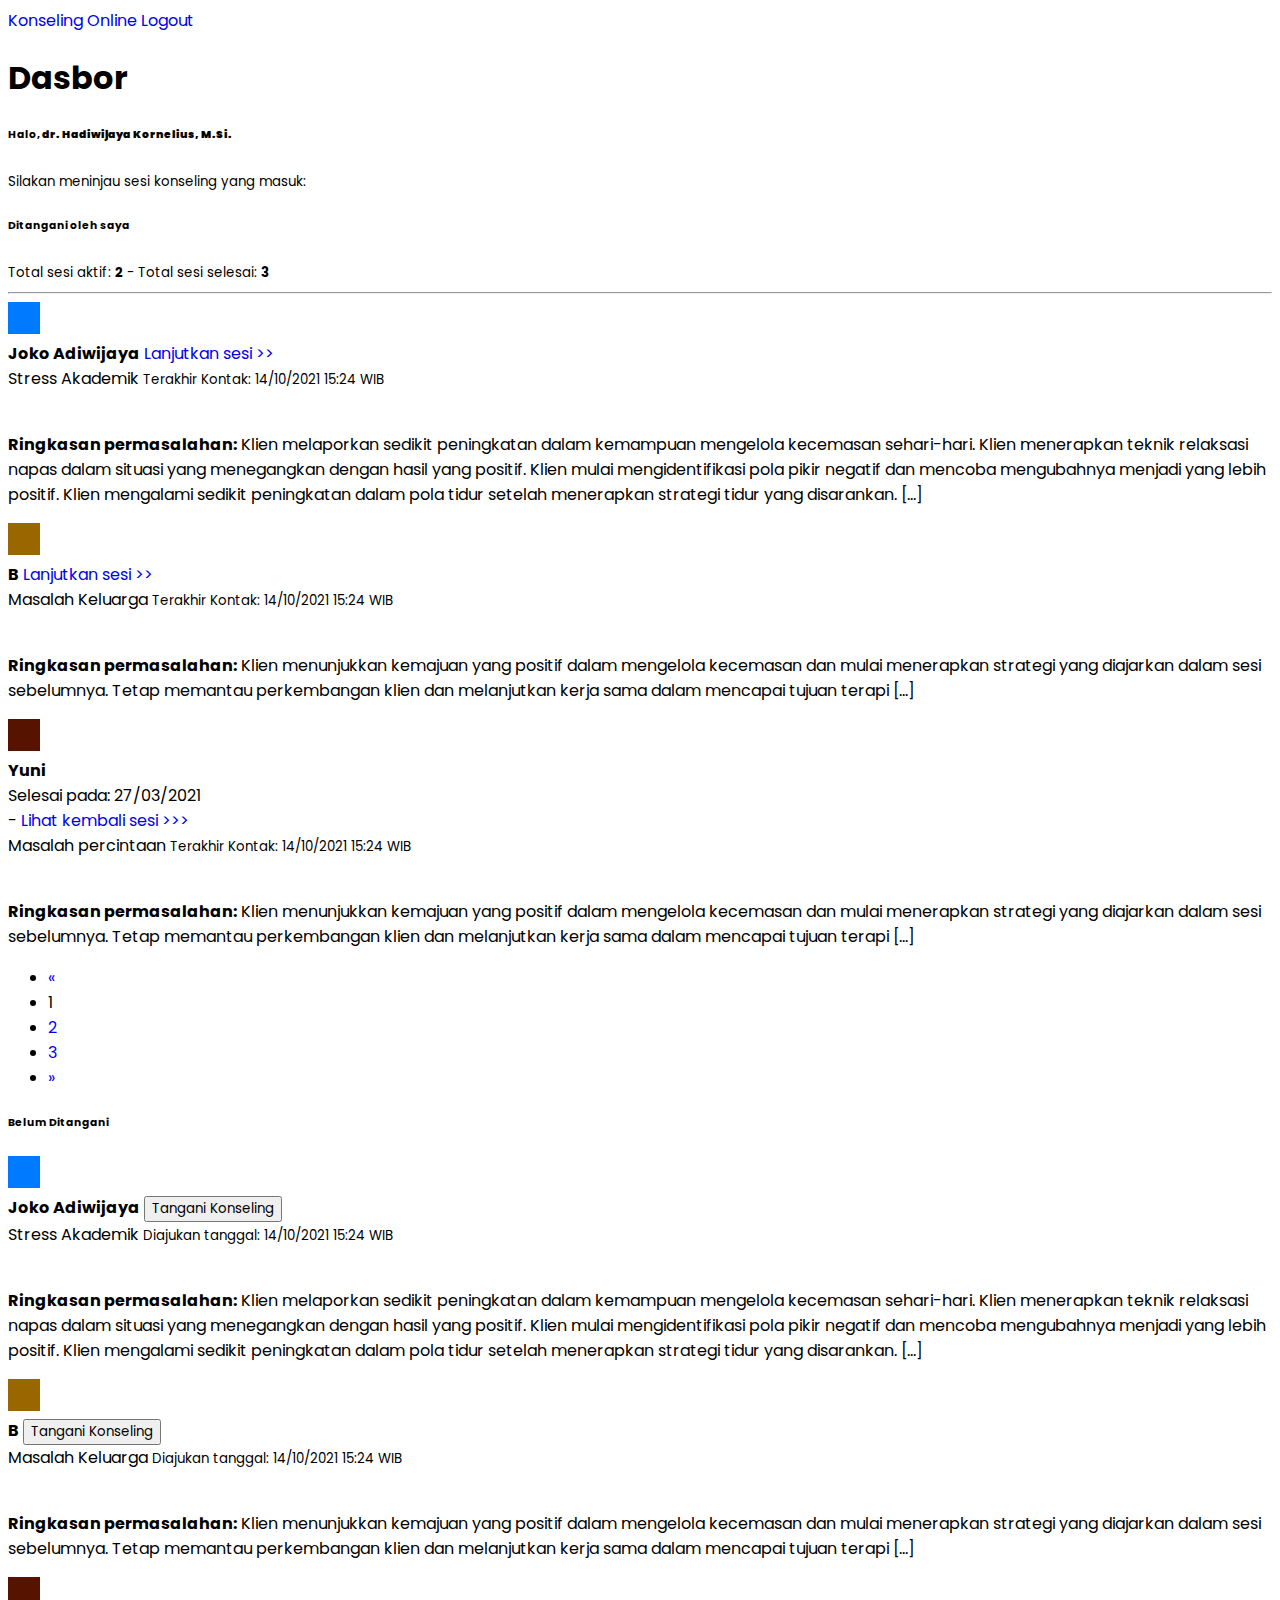
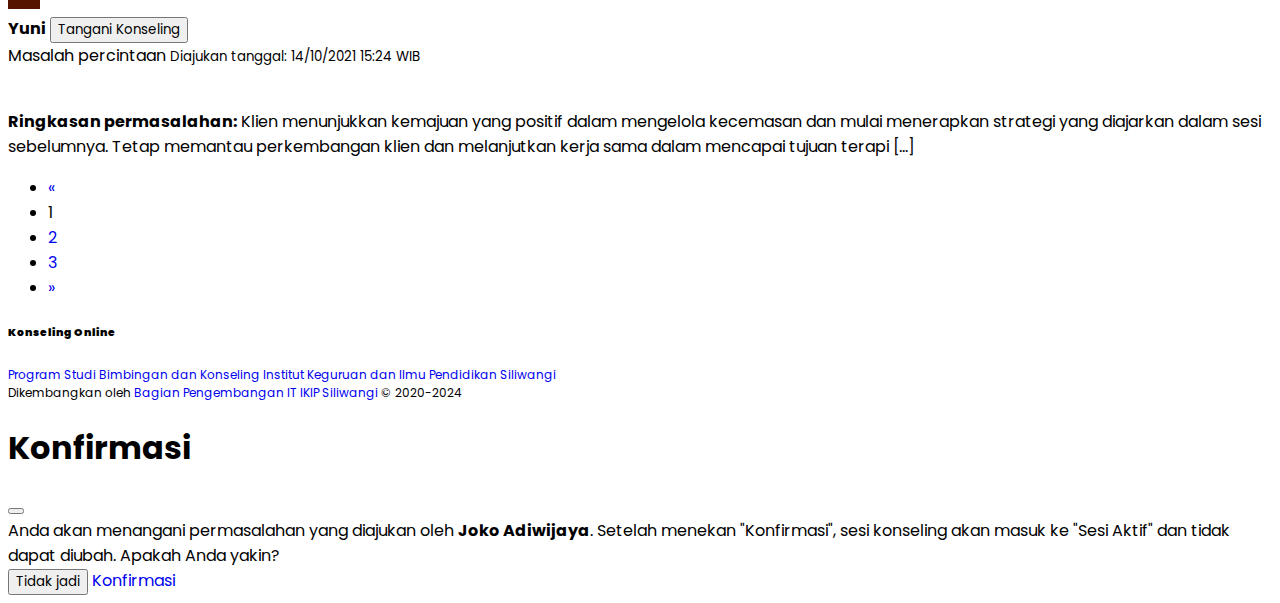
<file: dasbor.html>
<!DOCTYPE html>
<html lang="en">
  <head>
    <meta charset="utf-8" />
    <meta name="viewport" content="width=device-width, initial-scale=1" />
    <title>Konseling Online | IKIP Siliwangi</title>

    <link
      href="https://cdn.jsdelivr.net/npm/bootstrap@5.2.3/dist/css/bootstrap.min.css"
      rel="stylesheet"
      integrity="sha384-rbsA2VBKQhggwzxH7pPCaAqO46MgnOM80zW1RWuH61DGLwZJEdK2Kadq2F9CUG65"
      crossorigin="anonymous"
    />
    <link rel="stylesheet" href="assets/css/style.css" />
    <link rel="stylesheet" href="assets/css/carousel.css" />
  </head>

  <body>
    <div class="nav-scroller bg-body shadow-sm">
      <nav
        class="nav nav-underline d-flex justify-content-between"
        aria-label="Secondary navigation"
      >
        <a class="m-2 nav-link active" aria-current="page" href="index.html">
          Konseling Online</a
        >

        <a
          class="m-2 btn btn-sm btn-danger text-white nav-link"
          href="logout.html"
          >Logout</a
        >
      </nav>
    </div>

    <div class="container mt-5">
      <h1 class="text-center mb-5 mt-5">Dasbor</h1>
    </div>

    <main class="container">
      <!-- KONSELOR -->
      <h6>Halo, <strong> dr. Hadiwijaya Kornelius, M.Si.</strong></h6>
      <small> Silakan meninjau sesi konseling yang masuk:</small>

      <!-- SESI KONSELING OLEH SAYA -->
      <div class="my-3 p-3 bg-body rounded shadow-sm">
        <h6 class="pb-2 mb-0">Ditangani oleh saya</h6>
        <small>
          Total sesi aktif:
          <span class="text-info"><strong>2</strong></span>
          - Total sesi selesai:
          <span class="text-muted"><strong>3</strong></span>
        </small>

        <hr />
        <div class="d-flex text-muted pt-3">
          <svg
            class="bd-placeholder-img flex-shrink-0 me-2 rounded"
            width="32"
            height="32"
            xmlns="http://www.w3.org/2000/svg"
            role="img"
            aria-label="Placeholder: 32x32"
            preserveAspectRatio="xMidYMid slice"
            focusable="false"
          >
            <rect width="100%" height="100%" fill="#007bff" />
            <text x="50%" y="50%" fill="#007bff" dy=".3em">32x32</text>
          </svg>

          <div class="pb-3 mb-0 small lh-sm border-bottom w-100">
            <div class="d-flex justify-content-between">
              <span>
                <strong class="text-gray-dark">Joko Adiwijaya</strong>
              </span>

              <!-- Konseli 1 -->
              <span>
                <a class="btn btn-sm btn-info" href="konseling-2.html">
                  Lanjutkan sesi >>
                </a>
              </span>
            </div>
            <span class="d-block">Stress Akademik</span>
            <small class="text-muted"
              >Terakhir Kontak: 14/10/2021 15:24 WIB</small
            ><br /><br />
            <p>
              <strong>Ringkasan permasalahan:</strong>
              Klien melaporkan sedikit peningkatan dalam kemampuan mengelola
              kecemasan sehari-hari. Klien menerapkan teknik relaksasi napas
              dalam situasi yang menegangkan dengan hasil yang positif. Klien
              mulai mengidentifikasi pola pikir negatif dan mencoba mengubahnya
              menjadi yang lebih positif. Klien mengalami sedikit peningkatan
              dalam pola tidur setelah menerapkan strategi tidur yang
              disarankan. [...]
            </p>
          </div>
        </div>

        <!-- Konseli 2 -->
        <div class="d-flex text-muted pt-3">
          <svg
            class="bd-placeholder-img flex-shrink-0 me-2 rounded"
            width="32"
            height="32"
            xmlns="http://www.w3.org/2000/svg"
            role="img"
            aria-label="Placeholder: 32x32"
            preserveAspectRatio="xMidYMid slice"
            focusable="false"
          >
            <rect width="100%" height="100%" fill="#996600" />
          </svg>

          <div class="pb-3 mb-0 small lh-sm border-bottom w-100">
            <div class="d-flex justify-content-between">
              <span>
                <strong class="text-gray-dark">B</strong>
              </span>
              <span>
                <a class="btn btn-sm btn-info" href="konseling-2.html">
                  Lanjutkan sesi >>
                </a>
              </span>
            </div>
            <span class="d-block">Masalah Keluarga</span>

            <small class="text-muted"
              >Terakhir Kontak: 14/10/2021 15:24 WIB</small
            ><br /><br />
            <p>
              <strong>Ringkasan permasalahan:</strong>
              Klien menunjukkan kemajuan yang positif dalam mengelola kecemasan
              dan mulai menerapkan strategi yang diajarkan dalam sesi
              sebelumnya. Tetap memantau perkembangan klien dan melanjutkan
              kerja sama dalam mencapai tujuan terapi [...]
            </p>
          </div>
        </div>

        <div class="d-flex text-muted pt-3">
          <svg
            class="bd-placeholder-img flex-shrink-0 me-2 rounded"
            width="32"
            height="32"
            xmlns="http://www.w3.org/2000/svg"
            role="img"
            aria-label="Placeholder: 32x32"
            preserveAspectRatio="xMidYMid slice"
            focusable="false"
          >
            <rect width="100%" height="100%" fill="#561400" />
          </svg>

          <div class="pb-3 mb-0 small lh-sm border-bottom w-100">
            <div class="d-flex justify-content-between">
              <span>
                <strong class="text-gray-dark">Yuni</strong>
              </span>
              <span>
                <div class="text-muted">Selesai pada: 27/03/2021</div>
                -
                <a href="konseling-2.html">Lihat kembali sesi >>></a>
              </span>
            </div>
            <span class="d-block">Masalah percintaan</span>

            <small class="text-muted"
              >Terakhir Kontak: 14/10/2021 15:24 WIB</small
            ><br /><br />
            <p>
              <strong>Ringkasan permasalahan:</strong>
              Klien menunjukkan kemajuan yang positif dalam mengelola kecemasan
              dan mulai menerapkan strategi yang diajarkan dalam sesi
              sebelumnya. Tetap memantau perkembangan klien dan melanjutkan
              kerja sama dalam mencapai tujuan terapi [...]
            </p>
          </div>
        </div>

        <nav aria-label="..." class="mt-3">
          <ul class="pagination pagination-sm">
            <li class="page-item">
              <a class="page-link" href="#" aria-label="Previous">
                <span aria-hidden="true">&laquo;</span>
              </a>
            </li>
            <li class="page-item active">
              <span class="page-link">1</span>
            </li>
            <li class="page-item"><a class="page-link" href="#">2</a></li>
            <li class="page-item"><a class="page-link" href="#">3</a></li>
            <li class="page-item disabled">
              <a class="page-link" href="#" aria-label="Next">
                <span aria-hidden="true">&raquo;</span>
              </a>
            </li>
          </ul>
        </nav>
      </div>

      <!-- SESI KONSELING UNTUK DITANGANI -->
      <div class="my-3 p-3 bg-body rounded shadow-sm">
        <h6 class="border-bottom pb-2 mb-0">Belum Ditangani</h6>
        <div class="d-flex text-muted pt-3">
          <svg
            class="bd-placeholder-img flex-shrink-0 me-2 rounded"
            width="32"
            height="32"
            xmlns="http://www.w3.org/2000/svg"
            role="img"
            aria-label="Placeholder: 32x32"
            preserveAspectRatio="xMidYMid slice"
            focusable="false"
          >
            <rect width="100%" height="100%" fill="#007bff" />
            <text x="50%" y="50%" fill="#007bff" dy=".3em">32x32</text>
          </svg>

          <div class="pb-3 mb-0 small lh-sm border-bottom w-100">
            <div class="d-flex justify-content-between">
              <span>
                <strong class="text-gray-dark">Joko Adiwijaya</strong>
              </span>

              <!-- Konseli 1 -->
              <span>
                <button
                  class="btn btn-sm btn-success"
                  data-bs-toggle="modal"
                  data-bs-target="#exampleModal"
                >
                  Tangani Konseling
                </button>
              </span>
            </div>
            <span class="d-block">Stress Akademik</span>
            <small class="text-muted"
              >Diajukan tanggal: 14/10/2021 15:24 WIB</small
            ><br /><br />
            <p>
              <strong>Ringkasan permasalahan:</strong>
              Klien melaporkan sedikit peningkatan dalam kemampuan mengelola
              kecemasan sehari-hari. Klien menerapkan teknik relaksasi napas
              dalam situasi yang menegangkan dengan hasil yang positif. Klien
              mulai mengidentifikasi pola pikir negatif dan mencoba mengubahnya
              menjadi yang lebih positif. Klien mengalami sedikit peningkatan
              dalam pola tidur setelah menerapkan strategi tidur yang
              disarankan. [...]
            </p>
          </div>
        </div>

        <!-- Konseli 2 -->
        <div class="d-flex text-muted pt-3">
          <svg
            class="bd-placeholder-img flex-shrink-0 me-2 rounded"
            width="32"
            height="32"
            xmlns="http://www.w3.org/2000/svg"
            role="img"
            aria-label="Placeholder: 32x32"
            preserveAspectRatio="xMidYMid slice"
            focusable="false"
          >
            <rect width="100%" height="100%" fill="#996600" />
          </svg>

          <div class="pb-3 mb-0 small lh-sm border-bottom w-100">
            <div class="d-flex justify-content-between">
              <span>
                <strong class="text-gray-dark">B</strong>
              </span>
              <span>
                <button
                  class="btn btn-sm btn-success"
                  data-bs-toggle="modal"
                  data-bs-target="#exampleModal"
                >
                  Tangani Konseling
                </button>
              </span>
            </div>
            <span class="d-block">Masalah Keluarga</span>

            <small class="text-muted"
              >Diajukan tanggal: 14/10/2021 15:24 WIB</small
            ><br /><br />
            <p>
              <strong>Ringkasan permasalahan:</strong>
              Klien menunjukkan kemajuan yang positif dalam mengelola kecemasan
              dan mulai menerapkan strategi yang diajarkan dalam sesi
              sebelumnya. Tetap memantau perkembangan klien dan melanjutkan
              kerja sama dalam mencapai tujuan terapi [...]
            </p>
          </div>
        </div>

        <div class="d-flex text-muted pt-3">
          <svg
            class="bd-placeholder-img flex-shrink-0 me-2 rounded"
            width="32"
            height="32"
            xmlns="http://www.w3.org/2000/svg"
            role="img"
            aria-label="Placeholder: 32x32"
            preserveAspectRatio="xMidYMid slice"
            focusable="false"
          >
            <rect width="100%" height="100%" fill="#561400" />
          </svg>

          <div class="pb-3 mb-0 small lh-sm border-bottom w-100">
            <div class="d-flex justify-content-between">
              <span>
                <strong class="text-gray-dark">Yuni</strong>
              </span>
              <span>
                <button
                  class="btn btn-sm btn-success"
                  data-bs-toggle="modal"
                  data-bs-target="#exampleModal"
                >
                  Tangani Konseling
                </button>
              </span>
            </div>
            <span class="d-block">Masalah percintaan</span>

            <small class="text-muted"
              >Diajukan tanggal: 14/10/2021 15:24 WIB</small
            ><br /><br />
            <p>
              <strong>Ringkasan permasalahan:</strong>
              Klien menunjukkan kemajuan yang positif dalam mengelola kecemasan
              dan mulai menerapkan strategi yang diajarkan dalam sesi
              sebelumnya. Tetap memantau perkembangan klien dan melanjutkan
              kerja sama dalam mencapai tujuan terapi [...]
            </p>
          </div>
        </div>

        <nav aria-label="..." class="mt-3">
          <ul class="pagination pagination-sm">
            <li class="page-item">
              <a class="page-link" href="#" aria-label="Previous">
                <span aria-hidden="true">&laquo;</span>
              </a>
            </li>
            <li class="page-item active">
              <span class="page-link">1</span>
            </li>
            <li class="page-item"><a class="page-link" href="#">2</a></li>
            <li class="page-item"><a class="page-link" href="#">3</a></li>
            <li class="page-item disabled">
              <a class="page-link" href="#" aria-label="Next">
                <span aria-hidden="true">&raquo;</span>
              </a>
            </li>
          </ul>
        </nav>
      </div>
    </main>

    <div class="container mt-5 linkabu">
      <h6 class="text-center mt-5"><strong>Konseling Online</strong> <br /></h6>
      <p class="text-center mb-5" style="font-size: 9pt">
        <a href="https://bk.ikipsiliwangi.ac.id/" target="_blank"
          >Program Studi Bimbingan dan Konseling</a
        >
        <a href="https://ikipsiliwangi.ac.id/" target="_blank"
          >Institut Keguruan dan Ilmu Pendidikan Siliwangi</a
        >
        <br />
        Dikembangkan oleh
        <a href="https://it.ikipsiliwangi.ac.id/" target="_blank"
          >Bagian Pengembangan IT IKIP Siliwangi</a
        >
        &copy; 2020-2024
      </p>
    </div>

    <!-- MODAL -->
    <div
      class="modal fade"
      id="exampleModal"
      tabindex="-1"
      aria-labelledby="exampleModalLabel"
      aria-hidden="true"
    >
      <div class="modal-dialog">
        <div class="modal-content">
          <div class="modal-header">
            <h1 class="modal-title fs-5" id="exampleModalLabel">Konfirmasi</h1>
            <button
              type="button"
              class="btn-close"
              data-bs-dismiss="modal"
              aria-label="Close"
            ></button>
          </div>
          <div class="modal-body">
            Anda akan menangani permasalahan yang diajukan oleh
            <strong>Joko Adiwijaya</strong>. Setelah menekan "Konfirmasi", sesi
            konseling akan masuk ke "Sesi Aktif" dan tidak dapat diubah. Apakah
            Anda yakin?
          </div>
          <div class="modal-footer">
            <button
              type="button"
              class="btn btn-secondary"
              data-bs-dismiss="modal"
            >
              Tidak jadi
            </button>
            <a type="button" class="btn btn-primary" href="konseling-2.html"
              >Konfirmasi</a
            >
          </div>
        </div>
      </div>
    </div>

    <!-- SCRIPT -->
    <script
      src="https://cdn.jsdelivr.net/npm/@popperjs/core@2.11.6/dist/umd/popper.min.js"
      integrity="sha384-oBqDVmMz9ATKxIep9tiCxS/Z9fNfEXiDAYTujMAeBAsjFuCZSmKbSSUnQlmh/jp3"
      crossorigin="anonymous"
    ></script>
    <script
      src="https://cdn.jsdelivr.net/npm/bootstrap@5.2.3/dist/js/bootstrap.bundle.min.js"
      integrity="sha384-kenU1KFdBIe4zVF0s0G1M5b4hcpxyD9F7jL+jjXkk+Q2h455rYXK/7HAuoJl+0I4"
      crossorigin="anonymous"
    ></script>
  </body>
</html>
</file>
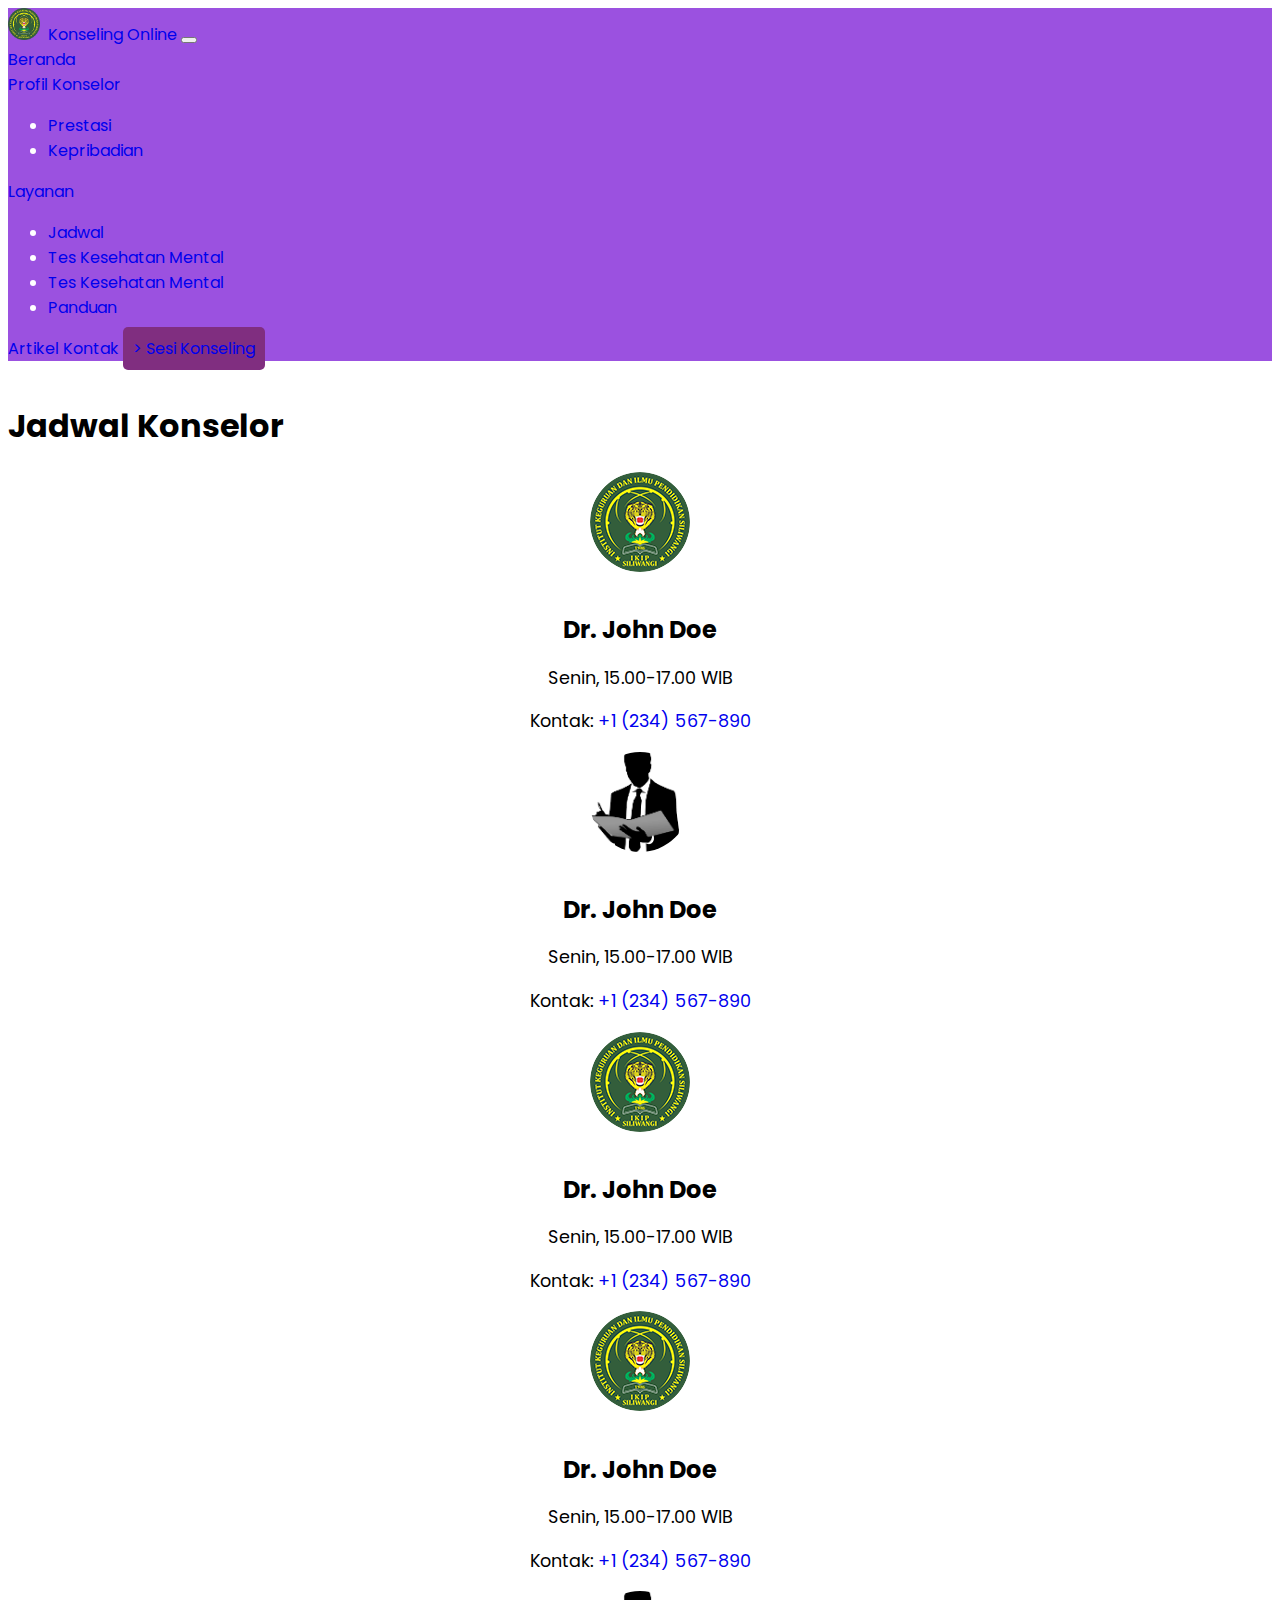
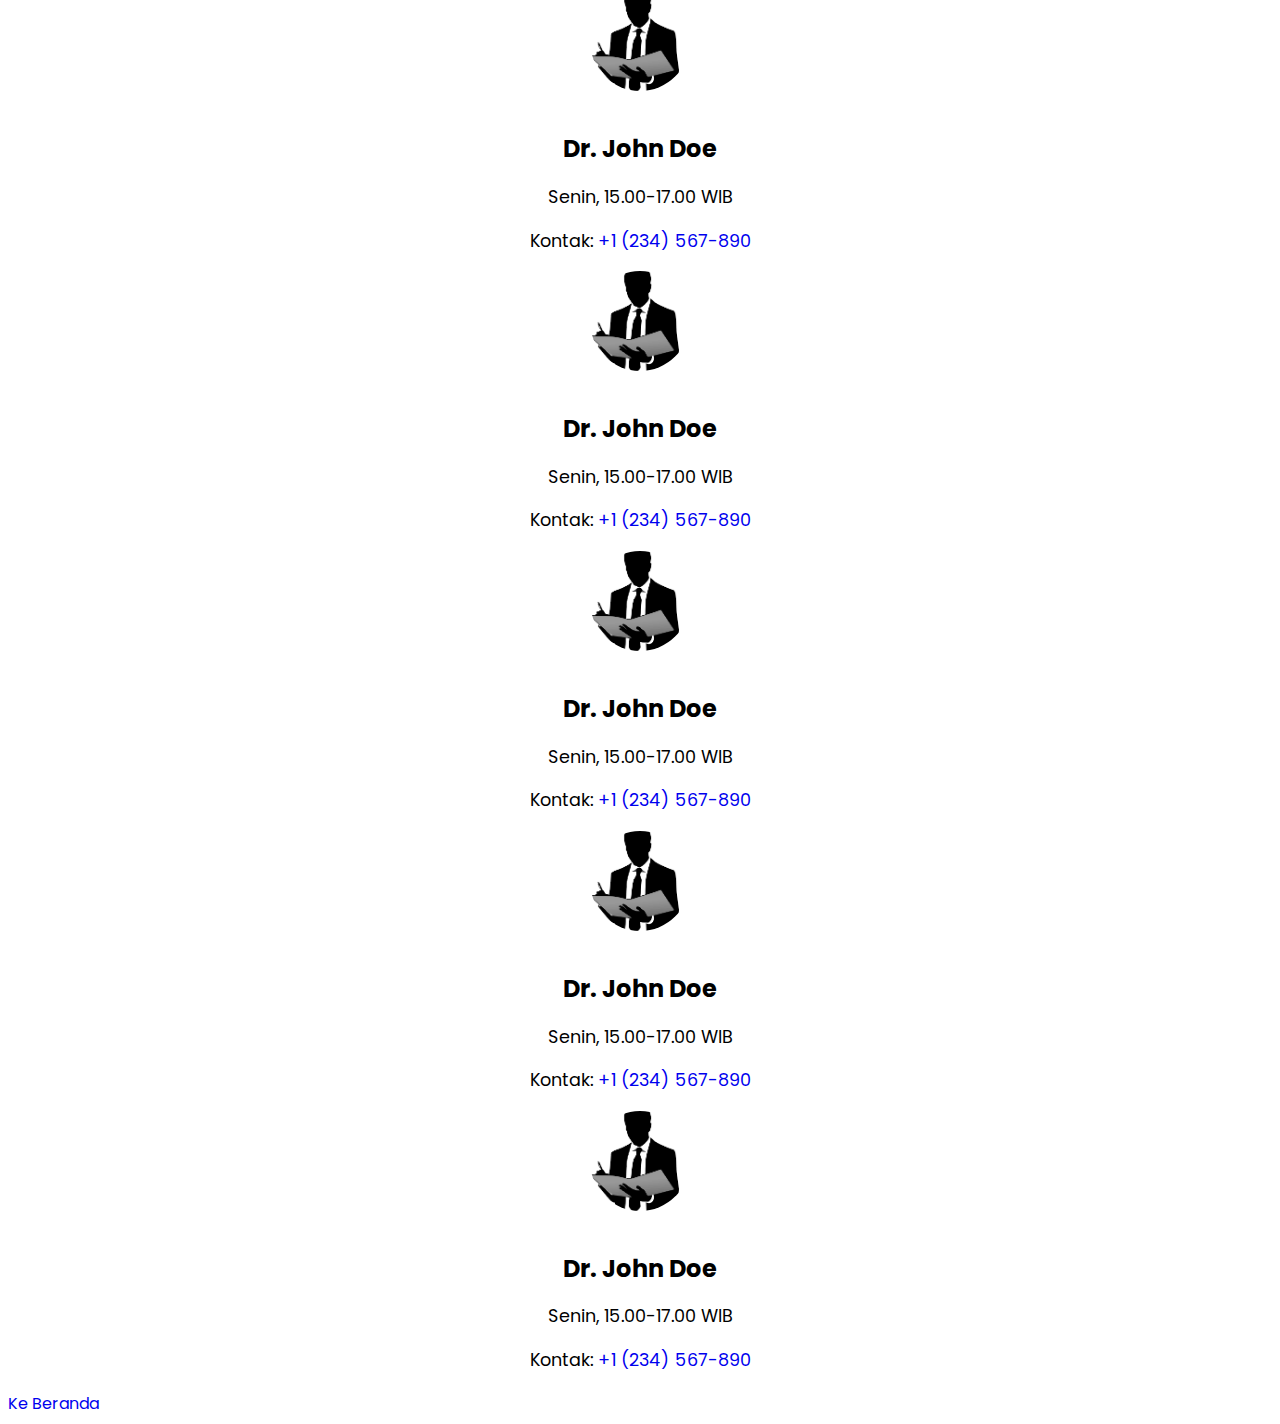
<file: jadwal.html>
<!DOCTYPE html>
<html lang="en">
  <head>
    <meta charset="UTF-8" />
    <meta name="viewport" content="width=device-width, initial-scale=1.0" />
    <title>Jadwal Konselor</title>
    <!-- Bootstrap CSS -->
    <link
      href="https://cdn.jsdelivr.net/npm/bootstrap@5.2.3/dist/css/bootstrap.min.css"
      rel="stylesheet"
      integrity="sha384-rbsA2VBKQhggwzxH7pPCaAqO46MgnOM80zW1RWuH61DGLwZJEdK2Kadq2F9CUG65"
      crossorigin="anonymous"
    />
    <!-- Custom CSS -->
    <link rel="stylesheet" href="assets/css/style.css" />
    <link rel="stylesheet" href="assets/css/jadwal.css" />
  </head>
  <body>
    <header mb-2>
      <nav class="navbar navbar-dark navbar-expand-lg bd-dark fixed-top">
        <div class="container-fluid mx-2">
          <a class="navbar-brand" href="index.html">
            <img
              src="img/logo.png"
              alt="Logo"
              width="32"
              class="d-inline-block align-text-top"
            />&nbsp; Konseling Online
          </a>
          <button
            class="navbar-toggler"
            type="button"
            data-bs-toggle="collapse"
            data-bs-target="#navbarNavAltMarkup"
            aria-controls="navbarNavAltMarkup"
            aria-expanded="false"
            aria-label="Toggle navigation"
          >
            <span class="navbar-toggler-icon"></span>
          </button>
          <div
            class="collapse navbar-collapse justify-content-end p-2"
            id="navbarNavAltMarkup"
          >
            <div class="navbar-nav">
              <a class="nav-link active" aria-current="page" href="index.html"
                >Beranda</a
              >
              <li class="nav-item dropdown">
                <a
                  class="nav-link dropdown-toggle"
                  href="#"
                  id="navbarDropdown"
                  role="button"
                  data-bs-toggle="dropdown"
                  aria-expanded="false"
                >
                  Profil Konselor
                </a>
                <ul class="dropdown-menu" aria-labelledby="navbarDropdown">
                  <li>
                    <a class="dropdown-item" href="kons-pres.html">Prestasi</a>
                  </li>
                  <li><a class="dropdown-item" href="#">Kepribadian</a></li>
                </ul>
              </li>

              <li class="nav-item dropdown">
                <a
                  class="nav-link dropdown-toggle"
                  href="#"
                  id="navbarDropdown"
                  role="button"
                  data-bs-toggle="dropdown"
                  aria-expanded="false"
                >
                  Layanan
                </a>
                <ul class="dropdown-menu" aria-labelledby="navbarDropdown">
                  <li>
                    <a class="dropdown-item" href="/jadwal.html">Jadwal</a>
                  </li>
                  <li>
                    <a class="dropdown-item" href="404.html"
                      >Tes Kesehatan Mental</a
                    >
                  </li>
                  <li>
                    <a class="dropdown-item" href="#">Tes Kesehatan Mental</a>
                  </li>
                  <li>
                    <a class="dropdown-item" href="#">Panduan</a>
                  </li>
                </ul>
              </li>
              <a class="nav-link" href="#">Artikel</a>
              <a class="nav-link" href="404.html">Kontak</a>
              <a
                class="nav-link"
                style="
                  background-color: rgb(128, 46, 128);
                  padding: 10px;
                  border-radius: 5px;
                "
                href="pre-konseling.html"
                >> Sesi Konseling</a
              >
            </div>
          </div>
        </div>
      </nav>
    </header>

    <div class="container mt-5">
      <h1 class="text-center mb-5 mt-5">Jadwal Konselor</h1>
      <div class="row row-cols-1 row-cols-md-3 g-4">
        <!-- Doctor 1 -->
        <div class="col">
          <div class="card">
            <img
              src="img/logo.png"
              class="card-img-top rounded-circle doctor-img mt-3"
              alt="Doctor 1"
            />
            <div class="card-body">
              <h5 class="card-title">Dr. John Doe</h5>
              <p class="card-text">Senin, 15.00-17.00 WIB</p>
              <p class="card-text">
                Kontak: <a href="tel:+1234567890">+1 (234) 567-890</a>
              </p>
            </div>
          </div>
        </div>
        <!-- Doctor 2 -->
        <div class="col">
          <div class="card">
            <img
              src="img/contoh-konselor.png"
              class="card-img-top rounded-circle doctor-img mt-3"
              alt="Doctor 1"
            />
            <div class="card-body">
              <h5 class="card-title">Dr. John Doe</h5>
              <p class="card-text">Senin, 15.00-17.00 WIB</p>
              <p class="card-text">
                Kontak: <a href="tel:+1234567890">+1 (234) 567-890</a>
              </p>
            </div>
          </div>
        </div>
        <!-- Doctor 3 -->
        <div class="col">
          <div class="card">
            <img
              src="img/logo.png"
              class="card-img-top rounded-circle doctor-img mt-3"
              alt="Doctor 1"
            />
            <div class="card-body">
              <h5 class="card-title">Dr. John Doe</h5>
              <p class="card-text">Senin, 15.00-17.00 WIB</p>
              <p class="card-text">
                Kontak: <a href="tel:+1234567890">+1 (234) 567-890</a>
              </p>
            </div>
          </div>
        </div>
        <!-- Doctor 4 -->
        <div class="col">
          <div class="card">
            <img
              src="img/logo.png"
              class="card-img-top rounded-circle doctor-img mt-3"
              alt="Doctor 1"
            />
            <div class="card-body">
              <h5 class="card-title">Dr. John Doe</h5>
              <p class="card-text">Senin, 15.00-17.00 WIB</p>
              <p class="card-text">
                Kontak: <a href="tel:+1234567890">+1 (234) 567-890</a>
              </p>
            </div>
          </div>
        </div>
        <!-- Doctor 5 -->
        <div class="col">
          <div class="card">
            <img
              src="img/contoh-konselor.png"
              class="card-img-top rounded-circle doctor-img mt-3"
              alt="Doctor 1"
            />
            <div class="card-body">
              <h5 class="card-title">Dr. John Doe</h5>
              <p class="card-text">Senin, 15.00-17.00 WIB</p>
              <p class="card-text">
                Kontak: <a href="tel:+1234567890">+1 (234) 567-890</a>
              </p>
            </div>
          </div>
        </div>
        <!-- Doctor 6 -->
        <div class="col">
          <div class="card">
            <img
              src="img/contoh-konselor.png"
              class="card-img-top rounded-circle doctor-img mt-3"
              alt="Doctor 1"
            />
            <div class="card-body">
              <h5 class="card-title">Dr. John Doe</h5>
              <p class="card-text">Senin, 15.00-17.00 WIB</p>
              <p class="card-text">
                Kontak: <a href="tel:+1234567890">+1 (234) 567-890</a>
              </p>
            </div>
          </div>
        </div>
        <!-- Doctor 7 -->
        <div class="col">
          <div class="card">
            <img
              src="img/contoh-konselor.png"
              class="card-img-top rounded-circle doctor-img mt-3"
              alt="Doctor 1"
            />
            <div class="card-body">
              <h5 class="card-title">Dr. John Doe</h5>
              <p class="card-text">Senin, 15.00-17.00 WIB</p>
              <p class="card-text">
                Kontak: <a href="tel:+1234567890">+1 (234) 567-890</a>
              </p>
            </div>
          </div>
        </div>
        <!-- Doctor 8 -->
        <div class="col">
          <div class="card">
            <img
              src="img/contoh-konselor.png"
              class="card-img-top rounded-circle doctor-img mt-3"
              alt="Doctor 1"
            />
            <div class="card-body">
              <h5 class="card-title">Dr. John Doe</h5>
              <p class="card-text">Senin, 15.00-17.00 WIB</p>
              <p class="card-text">
                Kontak: <a href="tel:+1234567890">+1 (234) 567-890</a>
              </p>
            </div>
          </div>
        </div>
        <!-- Doctor 9 -->
        <div class="col">
          <div class="card">
            <img
              src="img/contoh-konselor.png"
              class="card-img-top rounded-circle doctor-img mt-3"
              alt="Doctor 1"
            />
            <div class="card-body">
              <h5 class="card-title">Dr. John Doe</h5>
              <p class="card-text">Senin, 15.00-17.00 WIB</p>
              <p class="card-text">
                Kontak: <a href="tel:+1234567890">+1 (234) 567-890</a>
              </p>
            </div>
          </div>
        </div>
      </div>
      <div class="d-grid gap-2 mt-4 mb-4">
        <a
          href="index.html"
          class="btn btn-sm btn-outline-primary"
          type="button"
        >
          Ke Beranda
        </a>
      </div>
    </div>

    <!-- JS -->
    <script
      src="https://cdn.jsdelivr.net/npm/@popperjs/core@2.11.6/dist/umd/popper.min.js"
      integrity="sha384-oBqDVmMz9ATKxIep9tiCxS/Z9fNfEXiDAYTujMAeBAsjFuCZSmKbSSUnQlmh/jp3"
      crossorigin="anonymous"
    ></script>
    <script
      src="https://cdn.jsdelivr.net/npm/bootstrap@5.2.3/dist/js/bootstrap.bundle.min.js"
      integrity="sha384-kenU1KFdBIe4zVF0s0G1M5b4hcpxyD9F7jL+jjXkk+Q2h455rYXK/7HAuoJl+0I4"
      crossorigin="anonymous"
    ></script>
  </body>
</html>
</file>
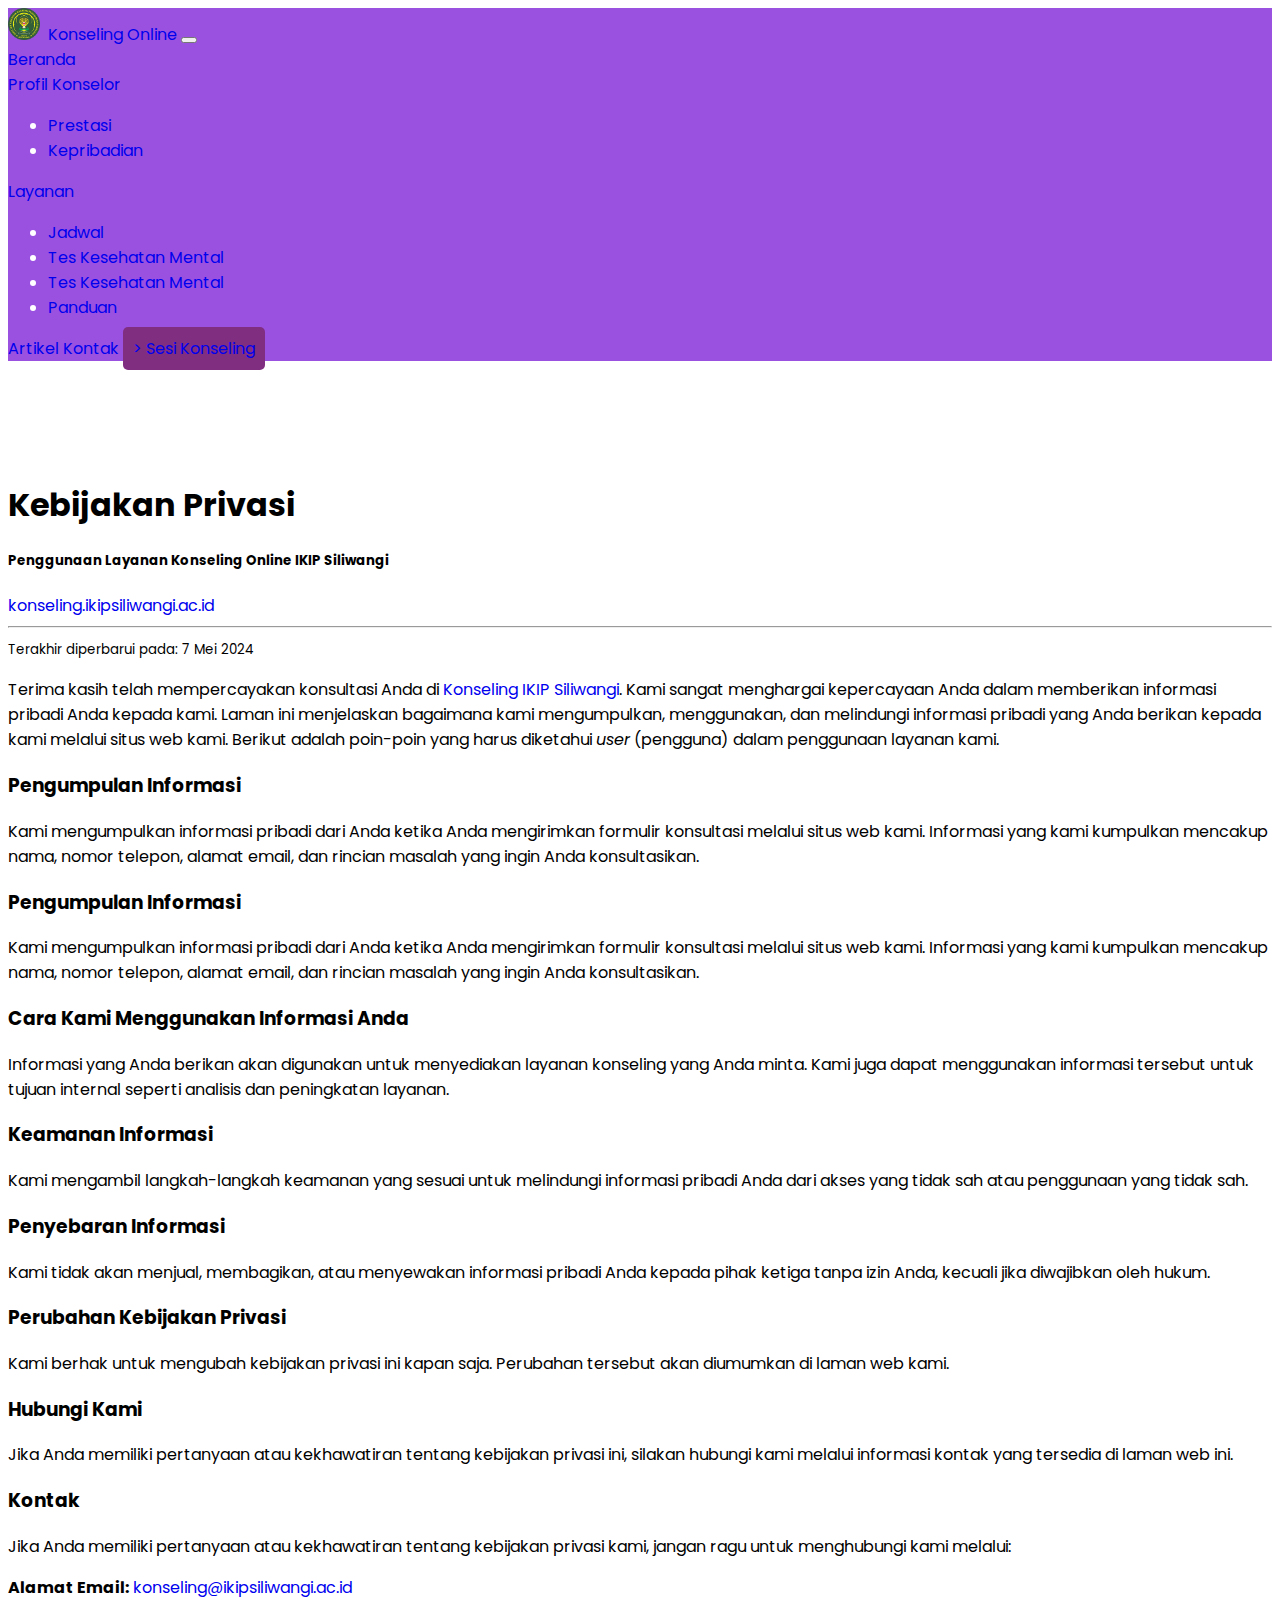
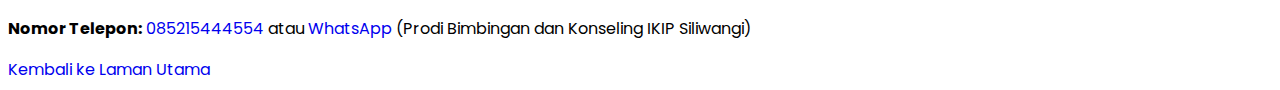
<file: kebijakan.html>
<!DOCTYPE html>
<html lang="en">
  <head>
    <meta charset="UTF-8" />
    <meta name="viewport" content="width=device-width, initial-scale=1.0" />
    <title>
      Kebijakan Privasi - Konseling Online | Prodi Bimbingan Konseling IKIP
      Siliwangi
    </title>
    <!-- Bootstrap CSS -->
    <link
      href="https://cdn.jsdelivr.net/npm/bootstrap@5.2.3/dist/css/bootstrap.min.css"
      rel="stylesheet"
      integrity="sha384-rbsA2VBKQhggwzxH7pPCaAqO46MgnOM80zW1RWuH61DGLwZJEdK2Kadq2F9CUG65"
      crossorigin="anonymous"
    />
    <link rel="stylesheet" href="assets/css/style.css" />
  </head>
  <body>
    <header>
      <nav class="navbar navbar-dark navbar-expand-lg bd-dark fixed-top">
        <div class="container-fluid mx-2">
          <a class="navbar-brand" href="index.html">
            <img
              src="img/logo.png"
              alt="Logo"
              width="32"
              class="d-inline-block align-text-top"
            />&nbsp; Konseling Online
          </a>
          <button
            class="navbar-toggler"
            type="button"
            data-bs-toggle="collapse"
            data-bs-target="#navbarNavAltMarkup"
            aria-controls="navbarNavAltMarkup"
            aria-expanded="false"
            aria-label="Toggle navigation"
          >
            <span class="navbar-toggler-icon"></span>
          </button>
          <div
            class="collapse navbar-collapse justify-content-end p-2"
            id="navbarNavAltMarkup"
          >
            <div class="navbar-nav">
              <a class="nav-link active" aria-current="page" href="index.html"
                >Beranda</a
              >
              <li class="nav-item dropdown">
                <a
                  class="nav-link dropdown-toggle"
                  href="#"
                  id="navbarDropdown"
                  role="button"
                  data-bs-toggle="dropdown"
                  aria-expanded="false"
                >
                  Profil Konselor
                </a>
                <ul class="dropdown-menu" aria-labelledby="navbarDropdown">
                  <li>
                    <a class="dropdown-item" href="kons-pres.html">Prestasi</a>
                  </li>
                  <li><a class="dropdown-item" href="#">Kepribadian</a></li>
                </ul>
              </li>

              <li class="nav-item dropdown">
                <a
                  class="nav-link dropdown-toggle"
                  href="#"
                  id="navbarDropdown"
                  role="button"
                  data-bs-toggle="dropdown"
                  aria-expanded="false"
                >
                  Layanan
                </a>
                <ul class="dropdown-menu" aria-labelledby="navbarDropdown">
                  <li>
                    <a class="dropdown-item" href="/jadwal.html">Jadwal</a>
                  </li>
                  <li>
                    <a class="dropdown-item" href="404.html"
                      >Tes Kesehatan Mental</a
                    >
                  </li>
                  <li>
                    <a class="dropdown-item" href="#">Tes Kesehatan Mental</a>
                  </li>
                  <li>
                    <a class="dropdown-item" href="#">Panduan</a>
                  </li>
                </ul>
              </li>
              <a class="nav-link" href="#">Artikel</a>
              <a class="nav-link" href="404.html">Kontak</a>
              <a
                class="nav-link"
                style="
                  background-color: rgb(128, 46, 128);
                  padding: 10px;
                  border-radius: 5px;
                "
                href="pre-konseling.html"
                >> Sesi Konseling</a
              >
            </div>
          </div>
        </div>
      </nav>
    </header>

    <div class="container mb-5" style="margin-top: 120px">
      <h1 class="mb-1">Kebijakan Privasi</h1>
      <h5>Penggunaan Layanan Konseling Online IKIP Siliwangi</h5>
      <a class="mb-4" href="https://konseling.ikipsiliwangi.ac.id"
        >konseling.ikipsiliwangi.ac.id</a
      >
      <hr />
      <small class="text-muted">Terakhir diperbarui pada: 7 Mei 2024</small>
      <p class="mt-4">
        Terima kasih telah mempercayakan konsultasi Anda di
        <a
          href="https://konseling.ikipsiliwangi.ac.id"
          style="text-decoration: none"
          >Konseling IKIP Siliwangi</a
        >. Kami sangat menghargai kepercayaan Anda dalam memberikan informasi
        pribadi Anda kepada kami. Laman ini menjelaskan bagaimana kami
        mengumpulkan, menggunakan, dan melindungi informasi pribadi yang Anda
        berikan kepada kami melalui situs web kami. Berikut adalah poin-poin
        yang harus diketahui <em>user</em> (pengguna) dalam penggunaan layanan
        kami.
      </p>

      <h3>Pengumpulan Informasi</h3>
      <p>
        Kami mengumpulkan informasi pribadi dari Anda ketika Anda mengirimkan
        formulir konsultasi melalui situs web kami. Informasi yang kami
        kumpulkan mencakup nama, nomor telepon, alamat email, dan rincian
        masalah yang ingin Anda konsultasikan.
      </p>

      <h3>Pengumpulan Informasi</h3>
      <p>
        Kami mengumpulkan informasi pribadi dari Anda ketika Anda mengirimkan
        formulir konsultasi melalui situs web kami. Informasi yang kami
        kumpulkan mencakup nama, nomor telepon, alamat email, dan rincian
        masalah yang ingin Anda konsultasikan.
      </p>
      <h3>Cara Kami Menggunakan Informasi Anda</h3>
      <p>
        Informasi yang Anda berikan akan digunakan untuk menyediakan layanan
        konseling yang Anda minta. Kami juga dapat menggunakan informasi
        tersebut untuk tujuan internal seperti analisis dan peningkatan layanan.
      </p>
      <h3>Keamanan Informasi</h3>
      <p>
        Kami mengambil langkah-langkah keamanan yang sesuai untuk melindungi
        informasi pribadi Anda dari akses yang tidak sah atau penggunaan yang
        tidak sah.
      </p>
      <h3>Penyebaran Informasi</h3>
      <p>
        Kami tidak akan menjual, membagikan, atau menyewakan informasi pribadi
        Anda kepada pihak ketiga tanpa izin Anda, kecuali jika diwajibkan oleh
        hukum.
      </p>
      <h3>Perubahan Kebijakan Privasi</h3>
      <p>
        Kami berhak untuk mengubah kebijakan privasi ini kapan saja. Perubahan
        tersebut akan diumumkan di laman web kami.
      </p>
      <h3>Hubungi Kami</h3>
      <p>
        Jika Anda memiliki pertanyaan atau kekhawatiran tentang kebijakan
        privasi ini, silakan hubungi kami melalui informasi kontak yang tersedia
        di laman web ini.
      </p>

      <h3>Kontak</h3>
      <p>
        Jika Anda memiliki pertanyaan atau kekhawatiran tentang kebijakan
        privasi kami, jangan ragu untuk menghubungi kami melalui:
      </p>
      <p>
        <strong>Alamat Email:</strong>
        <a href="mailto:konseling@ikipsiliwangi.ac.id"
          >konseling@ikipsiliwangi.ac.id</a
        >
      </p>
      <p>
        <strong>Nomor Telepon:</strong>
        <a href="tel:+6285215444554">085215444554</a> atau
        <a href="wa.me/6285215444554">WhatsApp</a> (Prodi Bimbingan dan
        Konseling IKIP Siliwangi)
      </p>
      <div class="d-grid gap-2 mb-5">
        <a href="/index.html" class="btn btn-primary"
          ><i class="bi bi-house"></i> Kembali ke Laman Utama</a
        >
      </div>
    </div>

    <div class="kembali"></div>

    <!-- Bootstrap JS -->
    <script src="https://cdn.jsdelivr.net/npm/bootstrap@5.3.0-alpha1/dist/js/bootstrap.bundle.min.js"></script>
  </body>
</html>
</file>
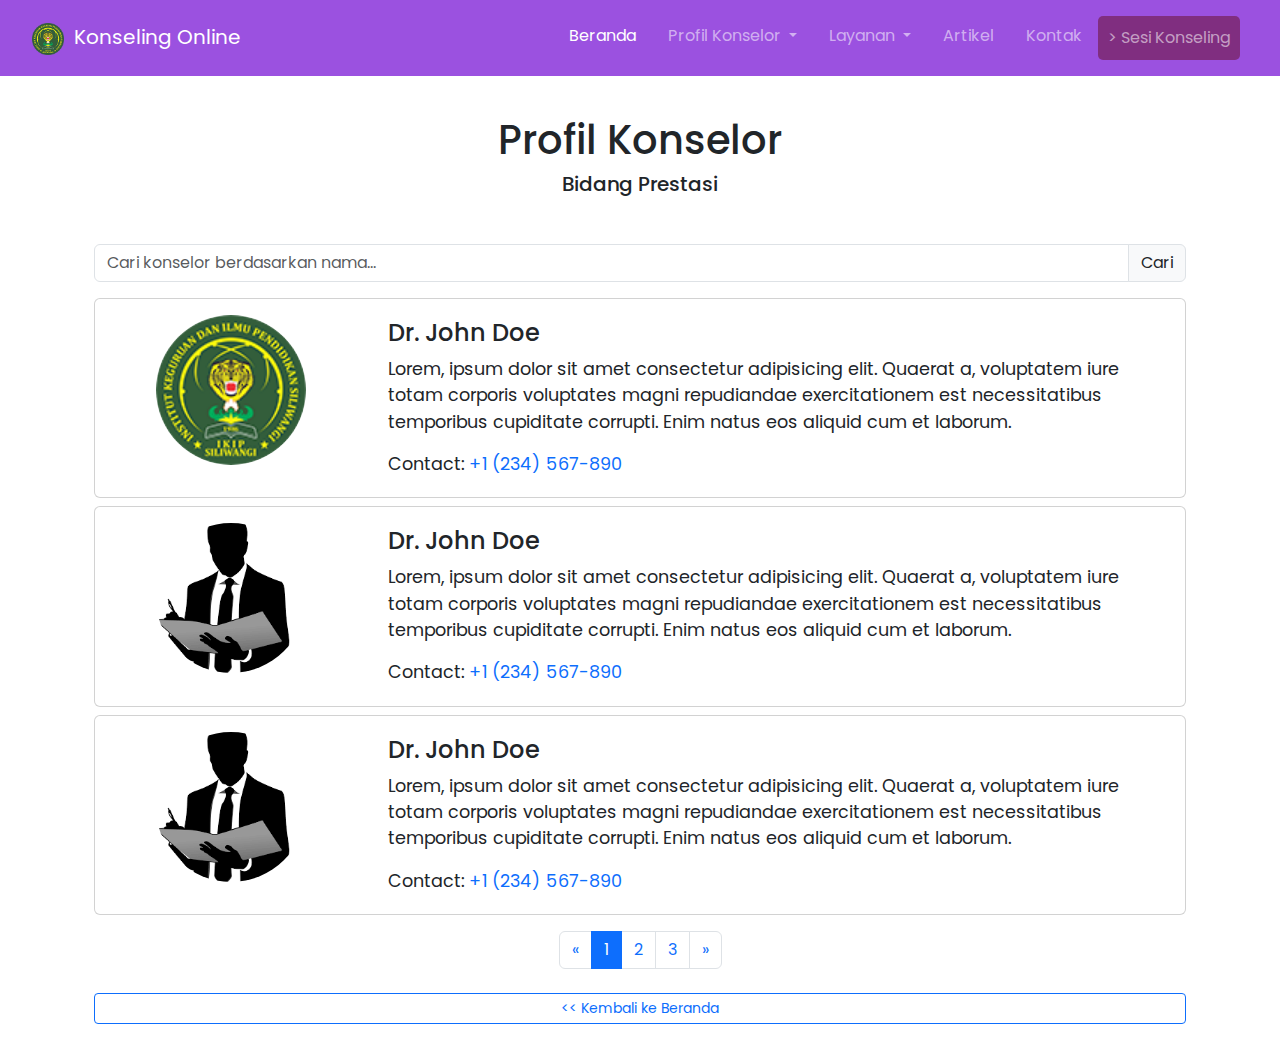
<file: kons-kepribadian.html>
<!DOCTYPE html>
<html lang="en">
  <head>
    <meta charset="UTF-8" />
    <meta name="viewport" content="width=device-width, initial-scale=1.0" />
    <title>Jadwal Konselor</title>
    <!-- Bootstrap CSS -->
    <link
      href="https://cdn.jsdelivr.net/npm/bootstrap@5.2.3/dist/css/bootstrap.min.css"
      rel="stylesheet"
    />
    <!-- Custom CSS -->
    <link rel="stylesheet" href="assets/css/style.css" />
    <link rel="stylesheet" href="assets/css/jadwal.css" />
  </head>
  <body>
    <header>
      <nav class="navbar navbar-dark navbar-expand-lg bd-dark fixed-top">
        <div class="container-fluid mx-2">
          <a class="navbar-brand" href="index.html">
            <img
              src="img/logo.png"
              alt="Logo"
              width="32"
              class="d-inline-block align-text-top"
            />&nbsp; Konseling Online
          </a>
          <button
            class="navbar-toggler"
            type="button"
            data-bs-toggle="collapse"
            data-bs-target="#navbarNavAltMarkup"
            aria-controls="navbarNavAltMarkup"
            aria-expanded="false"
            aria-label="Toggle navigation"
          >
            <span class="navbar-toggler-icon"></span>
          </button>
          <div
            class="collapse navbar-collapse justify-content-end p-2"
            id="navbarNavAltMarkup"
          >
            <div class="navbar-nav">
              <a class="nav-link active" aria-current="page" href="index.html"
                >Beranda</a
              >
              <li class="nav-item dropdown">
                <a
                  class="nav-link dropdown-toggle"
                  href="#"
                  id="navbarDropdown"
                  role="button"
                  data-bs-toggle="dropdown"
                  aria-expanded="false"
                >
                  Profil Konselor
                </a>
                <ul class="dropdown-menu" aria-labelledby="navbarDropdown">
                  <li>
                    <a class="dropdown-item" href="kons-pres.html">Prestasi</a>
                  </li>
                  <li><a class="dropdown-item" href="#">Kepribadian</a></li>
                </ul>
              </li>

              <li class="nav-item dropdown">
                <a
                  class="nav-link dropdown-toggle"
                  href="#"
                  id="navbarDropdown"
                  role="button"
                  data-bs-toggle="dropdown"
                  aria-expanded="false"
                >
                  Layanan
                </a>
                <ul class="dropdown-menu" aria-labelledby="navbarDropdown">
                  <li>
                    <a class="dropdown-item" href="/jadwal.html">Jadwal</a>
                  </li>
                  <li>
                    <a class="dropdown-item" href="404.html"
                      >Tes Kesehatan Mental</a
                    >
                  </li>
                  <li>
                    <a class="dropdown-item" href="#">Tes Kesehatan Mental</a>
                  </li>
                  <li>
                    <a class="dropdown-item" href="#">Panduan</a>
                  </li>
                </ul>
              </li>
              <a class="nav-link" href="#">Artikel</a>
              <a class="nav-link" href="404.html">Kontak</a>
              <a
                class="nav-link"
                style="
                  background-color: rgb(128, 46, 128);
                  padding: 10px;
                  border-radius: 5px;
                "
                href="pre-konseling.html"
                >> Sesi Konseling</a
              >
            </div>
          </div>
        </div>
      </nav>
    </header>

    <div class="container mt-5">
      <h1 class="text-center mt-5">Profil Konselor</h1>
      <h5 class="text-center mb-5">Bidang Prestasi</h5>

      <div class="input-group mb-3">
        <input
          type="text"
          class="form-control"
          placeholder="Cari konselor berdasarkan nama..."
          aria-label="Recipient's username"
          aria-describedby="basic-addon2"
        />
        <span class="input-group-text" id="basic-addon2">Cari</span>
      </div>

      <!-- KONSELOR 1 -->
      <div class="row mt-2">
        <div class="col">
          <div class="card">
            <div class="row g-0">
              <div class="col-md-3">
                <img
                  src="img/logo.png"
                  class="card-img-top rounded-circle doctor-img-2 mt-3"
                  alt="Doctor 1"
                />
              </div>
              <div class="col-md-9">
                <div class="card-body-left">
                  <h5 class="card-title">Dr. John Doe</h5>
                  <p class="card-text">
                    Lorem, ipsum dolor sit amet consectetur adipisicing elit.
                    Quaerat a, voluptatem iure totam corporis voluptates magni
                    repudiandae exercitationem est necessitatibus temporibus
                    cupiditate corrupti. Enim natus eos aliquid cum et laborum.
                  </p>
                  <p class="card-text">
                    Contact: <a href="tel:+1234567890">+1 (234) 567-890</a>
                  </p>
                </div>
              </div>
            </div>
          </div>
        </div>
      </div>

      <!-- KONSELOR 2 -->
      <div class="row mt-2">
        <div class="col">
          <div class="card">
            <div class="row g-0">
              <div class="col-md-3">
                <img
                  src="img/contoh-konselor.png"
                  class="card-img-top rounded-circle doctor-img-2 mt-3"
                  alt="Doctor 1"
                />
              </div>
              <div class="col-md-9">
                <div class="card-body-left">
                  <h5 class="card-title">Dr. John Doe</h5>
                  <p class="card-text">
                    Lorem, ipsum dolor sit amet consectetur adipisicing elit.
                    Quaerat a, voluptatem iure totam corporis voluptates magni
                    repudiandae exercitationem est necessitatibus temporibus
                    cupiditate corrupti. Enim natus eos aliquid cum et laborum.
                  </p>
                  <p class="card-text">
                    Contact: <a href="tel:+1234567890">+1 (234) 567-890</a>
                  </p>
                </div>
              </div>
            </div>
          </div>
        </div>
      </div>

      <!-- KONSELOR 2 -->
      <div class="row mt-2">
        <div class="col">
          <div class="card">
            <div class="row g-0">
              <div class="col-md-3">
                <img
                  src="img/contoh-konselor.png"
                  class="card-img-top rounded-circle doctor-img-2 mt-3"
                  alt="Doctor 1"
                />
              </div>
              <div class="col-md-9">
                <div class="card-body-left">
                  <h5 class="card-title">Dr. John Doe</h5>
                  <p class="card-text">
                    Lorem, ipsum dolor sit amet consectetur adipisicing elit.
                    Quaerat a, voluptatem iure totam corporis voluptates magni
                    repudiandae exercitationem est necessitatibus temporibus
                    cupiditate corrupti. Enim natus eos aliquid cum et laborum.
                  </p>
                  <p class="card-text">
                    Contact: <a href="tel:+1234567890">+1 (234) 567-890</a>
                  </p>
                </div>
              </div>
            </div>
          </div>
        </div>
      </div>

      <nav aria-label="Page navigation example">
        <ul class="pagination mt-3 justify-content-center">
          <li class="page-item">
            <a class="page-link" href="#" aria-label="Previous">
              <span aria-hidden="true">&laquo;</span>
            </a>
          </li>
          <li class="page-item active"><a class="page-link" href="#">1</a></li>
          <li class="page-item"><a class="page-link" href="#">2</a></li>
          <li class="page-item"><a class="page-link" href="#">3</a></li>
          <li class="page-item">
            <a class="page-link" href="#" aria-label="Next">
              <span aria-hidden="true">&raquo;</span>
            </a>
          </li>
        </ul>
      </nav>

      <div class="d-grid gap-2 mt-4 mb-4">
        <a class="btn btn-sm btn-outline-primary" type="button"
          ><< Kembali ke Beranda</a
        >
      </div>
    </div>

    <!-- Bootstrap Bundle with Popper -->
    <!-- JS -->
    <script
      src="https://cdn.jsdelivr.net/npm/@popperjs/core@2.11.6/dist/umd/popper.min.js"
      integrity="sha384-oBqDVmMz9ATKxIep9tiCxS/Z9fNfEXiDAYTujMAeBAsjFuCZSmKbSSUnQlmh/jp3"
      crossorigin="anonymous"
    ></script>
    <script
      src="https://cdn.jsdelivr.net/npm/bootstrap@5.2.3/dist/js/bootstrap.bundle.min.js"
      integrity="sha384-kenU1KFdBIe4zVF0s0G1M5b4hcpxyD9F7jL+jjXkk+Q2h455rYXK/7HAuoJl+0I4"
      crossorigin="anonymous"
    ></script>
  </body>
</html>
</file>
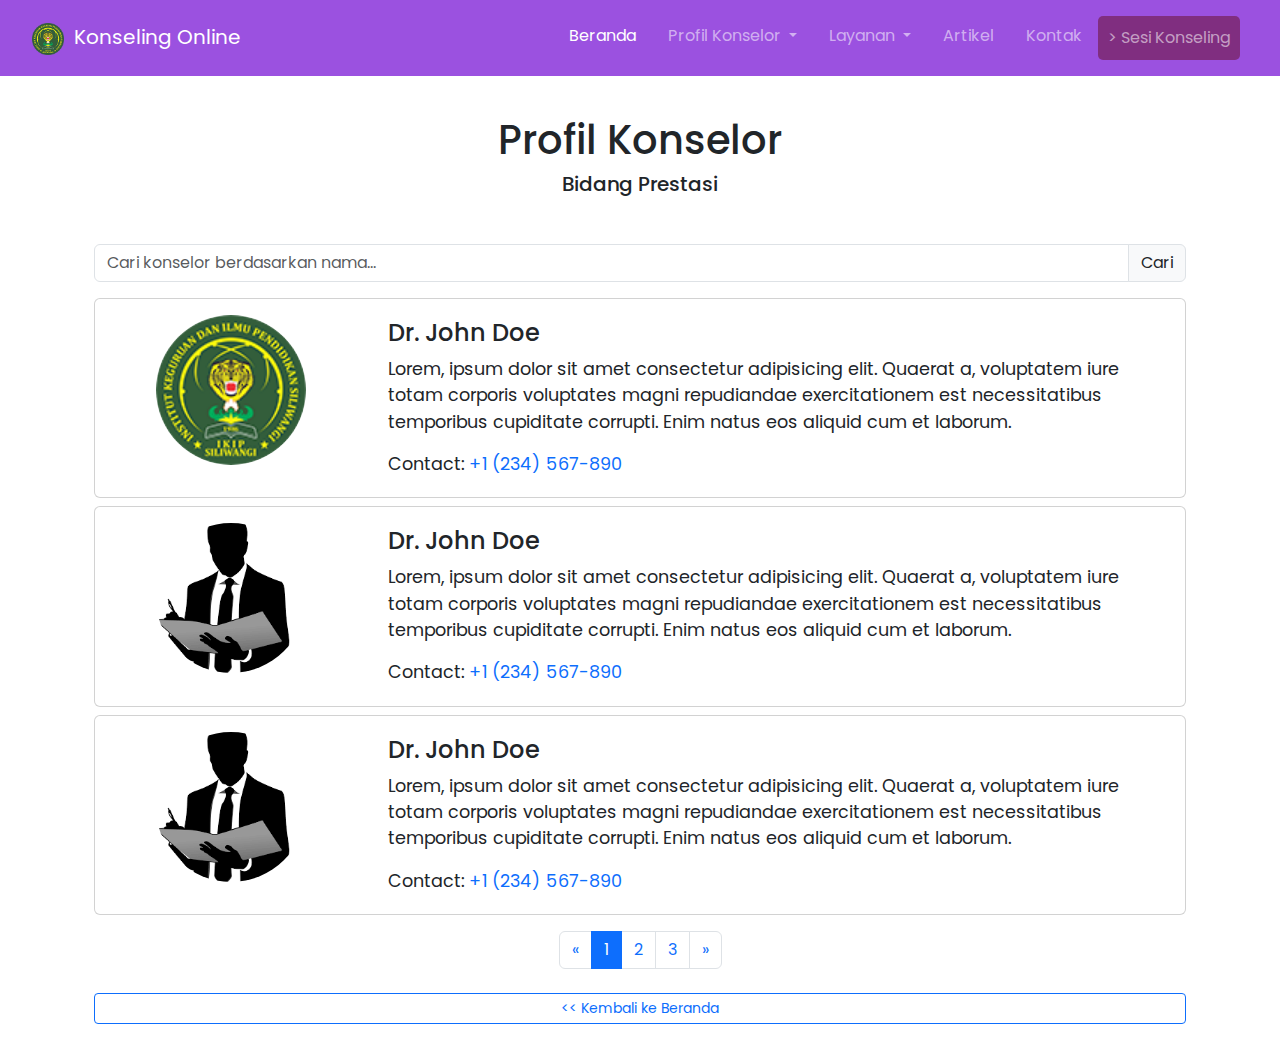
<file: kons-pres.html>
<!DOCTYPE html>
<html lang="en">
  <head>
    <meta charset="UTF-8" />
    <meta name="viewport" content="width=device-width, initial-scale=1.0" />
    <title>Konselor Prestasi | Konseling Online IKIP Siliwangi</title>
    <!-- Bootstrap CSS -->
    <link
      href="https://cdn.jsdelivr.net/npm/bootstrap@5.2.3/dist/css/bootstrap.min.css"
      rel="stylesheet"
    />
    <!-- Custom CSS -->
    <link rel="stylesheet" href="assets/css/style.css" />
    <link rel="stylesheet" href="assets/css/jadwal.css" />
  </head>
  <body>
    <header>
      <nav class="navbar navbar-dark navbar-expand-lg bd-dark fixed-top">
        <div class="container-fluid mx-2">
          <a class="navbar-brand" href="index.html">
            <img
              src="img/logo.png"
              alt="Logo"
              width="32"
              class="d-inline-block align-text-top"
            />&nbsp; Konseling Online
          </a>
          <button
            class="navbar-toggler"
            type="button"
            data-bs-toggle="collapse"
            data-bs-target="#navbarNavAltMarkup"
            aria-controls="navbarNavAltMarkup"
            aria-expanded="false"
            aria-label="Toggle navigation"
          >
            <span class="navbar-toggler-icon"></span>
          </button>
          <div
            class="collapse navbar-collapse justify-content-end p-2"
            id="navbarNavAltMarkup"
          >
            <div class="navbar-nav">
              <a class="nav-link active" aria-current="page" href="index.html"
                >Beranda</a
              >
              <li class="nav-item dropdown">
                <a
                  class="nav-link dropdown-toggle"
                  href="#"
                  id="navbarDropdown"
                  role="button"
                  data-bs-toggle="dropdown"
                  aria-expanded="false"
                >
                  Profil Konselor
                </a>
                <ul class="dropdown-menu" aria-labelledby="navbarDropdown">
                  <li>
                    <a class="dropdown-item" href="kons-pres.html">Prestasi</a>
                  </li>
                  <li><a class="dropdown-item" href="#">Kepribadian</a></li>
                </ul>
              </li>

              <li class="nav-item dropdown">
                <a
                  class="nav-link dropdown-toggle"
                  href="#"
                  id="navbarDropdown"
                  role="button"
                  data-bs-toggle="dropdown"
                  aria-expanded="false"
                >
                  Layanan
                </a>
                <ul class="dropdown-menu" aria-labelledby="navbarDropdown">
                  <li>
                    <a class="dropdown-item" href="/jadwal.html">Jadwal</a>
                  </li>
                  <li>
                    <a class="dropdown-item" href="404.html"
                      >Tes Kesehatan Mental</a
                    >
                  </li>
                  <li>
                    <a class="dropdown-item" href="#">Tes Kesehatan Mental</a>
                  </li>
                  <li>
                    <a class="dropdown-item" href="#">Panduan</a>
                  </li>
                </ul>
              </li>
              <a class="nav-link" href="#">Artikel</a>
              <a class="nav-link" href="404.html">Kontak</a>
              <a
                class="nav-link"
                style="
                  background-color: rgb(128, 46, 128);
                  padding: 10px;
                  border-radius: 5px;
                "
                href="pre-konseling.html"
                >> Sesi Konseling</a
              >
            </div>
          </div>
        </div>
      </nav>
    </header>

    <div class="container mt-5">
      <h1 class="text-center mt-5">Profil Konselor</h1>
      <h5 class="text-center mb-5">Bidang Prestasi</h5>

      <div class="input-group mb-3">
        <input
          type="text"
          class="form-control"
          placeholder="Cari konselor berdasarkan nama..."
          aria-label="Recipient's username"
          aria-describedby="basic-addon2"
        />
        <span class="input-group-text" id="basic-addon2">Cari</span>
      </div>

      <!-- KONSELOR 1 -->
      <div class="row mt-2">
        <div class="col">
          <div class="card">
            <div class="row g-0">
              <div class="col-md-3">
                <img
                  src="img/logo.png"
                  class="card-img-top rounded-circle doctor-img-2 mt-3"
                  alt="Doctor 1"
                />
              </div>
              <div class="col-md-9">
                <div class="card-body-left">
                  <h5 class="card-title">Dr. John Doe</h5>
                  <p class="card-text">
                    Lorem, ipsum dolor sit amet consectetur adipisicing elit.
                    Quaerat a, voluptatem iure totam corporis voluptates magni
                    repudiandae exercitationem est necessitatibus temporibus
                    cupiditate corrupti. Enim natus eos aliquid cum et laborum.
                  </p>
                  <p class="card-text">
                    Contact: <a href="tel:+1234567890">+1 (234) 567-890</a>
                  </p>
                </div>
              </div>
            </div>
          </div>
        </div>
      </div>

      <!-- KONSELOR 2 -->
      <div class="row mt-2">
        <div class="col">
          <div class="card">
            <div class="row g-0">
              <div class="col-md-3">
                <img
                  src="img/contoh-konselor.png"
                  class="card-img-top rounded-circle doctor-img-2 mt-3"
                  alt="Doctor 1"
                />
              </div>
              <div class="col-md-9">
                <div class="card-body-left">
                  <h5 class="card-title">Dr. John Doe</h5>
                  <p class="card-text">
                    Lorem, ipsum dolor sit amet consectetur adipisicing elit.
                    Quaerat a, voluptatem iure totam corporis voluptates magni
                    repudiandae exercitationem est necessitatibus temporibus
                    cupiditate corrupti. Enim natus eos aliquid cum et laborum.
                  </p>
                  <p class="card-text">
                    Contact: <a href="tel:+1234567890">+1 (234) 567-890</a>
                  </p>
                </div>
              </div>
            </div>
          </div>
        </div>
      </div>

      <!-- KONSELOR 2 -->
      <div class="row mt-2">
        <div class="col">
          <div class="card">
            <div class="row g-0">
              <div class="col-md-3">
                <img
                  src="img/contoh-konselor.png"
                  class="card-img-top rounded-circle doctor-img-2 mt-3"
                  alt="Doctor 1"
                />
              </div>
              <div class="col-md-9">
                <div class="card-body-left">
                  <h5 class="card-title">Dr. John Doe</h5>
                  <p class="card-text">
                    Lorem, ipsum dolor sit amet consectetur adipisicing elit.
                    Quaerat a, voluptatem iure totam corporis voluptates magni
                    repudiandae exercitationem est necessitatibus temporibus
                    cupiditate corrupti. Enim natus eos aliquid cum et laborum.
                  </p>
                  <p class="card-text">
                    Contact: <a href="tel:+1234567890">+1 (234) 567-890</a>
                  </p>
                </div>
              </div>
            </div>
          </div>
        </div>
      </div>

      <nav aria-label="Page navigation example">
        <ul class="pagination mt-3 justify-content-center">
          <li class="page-item">
            <a class="page-link" href="#" aria-label="Previous">
              <span aria-hidden="true">&laquo;</span>
            </a>
          </li>
          <li class="page-item active"><a class="page-link" href="#">1</a></li>
          <li class="page-item"><a class="page-link" href="#">2</a></li>
          <li class="page-item"><a class="page-link" href="#">3</a></li>
          <li class="page-item">
            <a class="page-link" href="#" aria-label="Next">
              <span aria-hidden="true">&raquo;</span>
            </a>
          </li>
        </ul>
      </nav>

      <div class="d-grid gap-2 mt-4 mb-4">
        <a class="btn btn-sm btn-outline-primary" type="button"
          ><< Kembali ke Beranda</a
        >
      </div>
    </div>

    <!-- Bootstrap Bundle with Popper -->
    <!-- JS -->
    <script
      src="https://cdn.jsdelivr.net/npm/@popperjs/core@2.11.6/dist/umd/popper.min.js"
      integrity="sha384-oBqDVmMz9ATKxIep9tiCxS/Z9fNfEXiDAYTujMAeBAsjFuCZSmKbSSUnQlmh/jp3"
      crossorigin="anonymous"
    ></script>
    <script
      src="https://cdn.jsdelivr.net/npm/bootstrap@5.2.3/dist/js/bootstrap.bundle.min.js"
      integrity="sha384-kenU1KFdBIe4zVF0s0G1M5b4hcpxyD9F7jL+jjXkk+Q2h455rYXK/7HAuoJl+0I4"
      crossorigin="anonymous"
    ></script>
  </body>
</html>
</file>
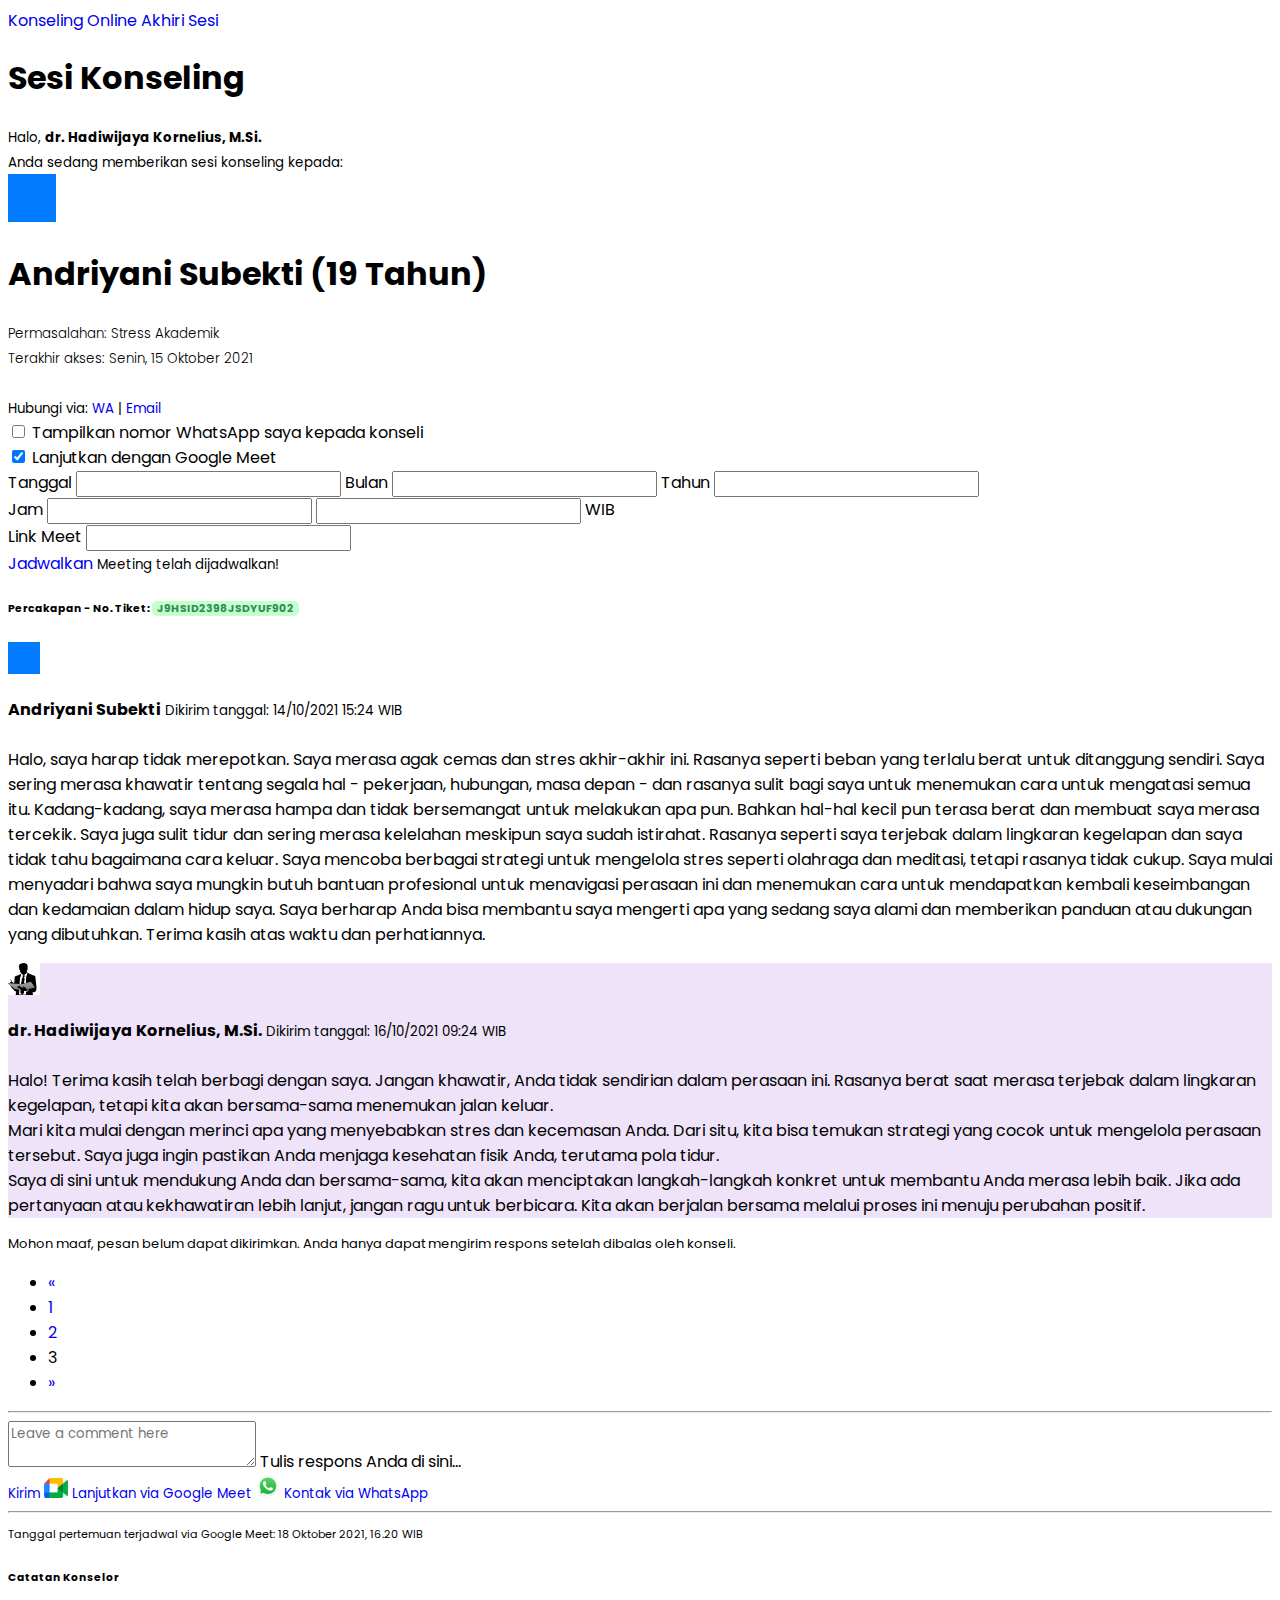
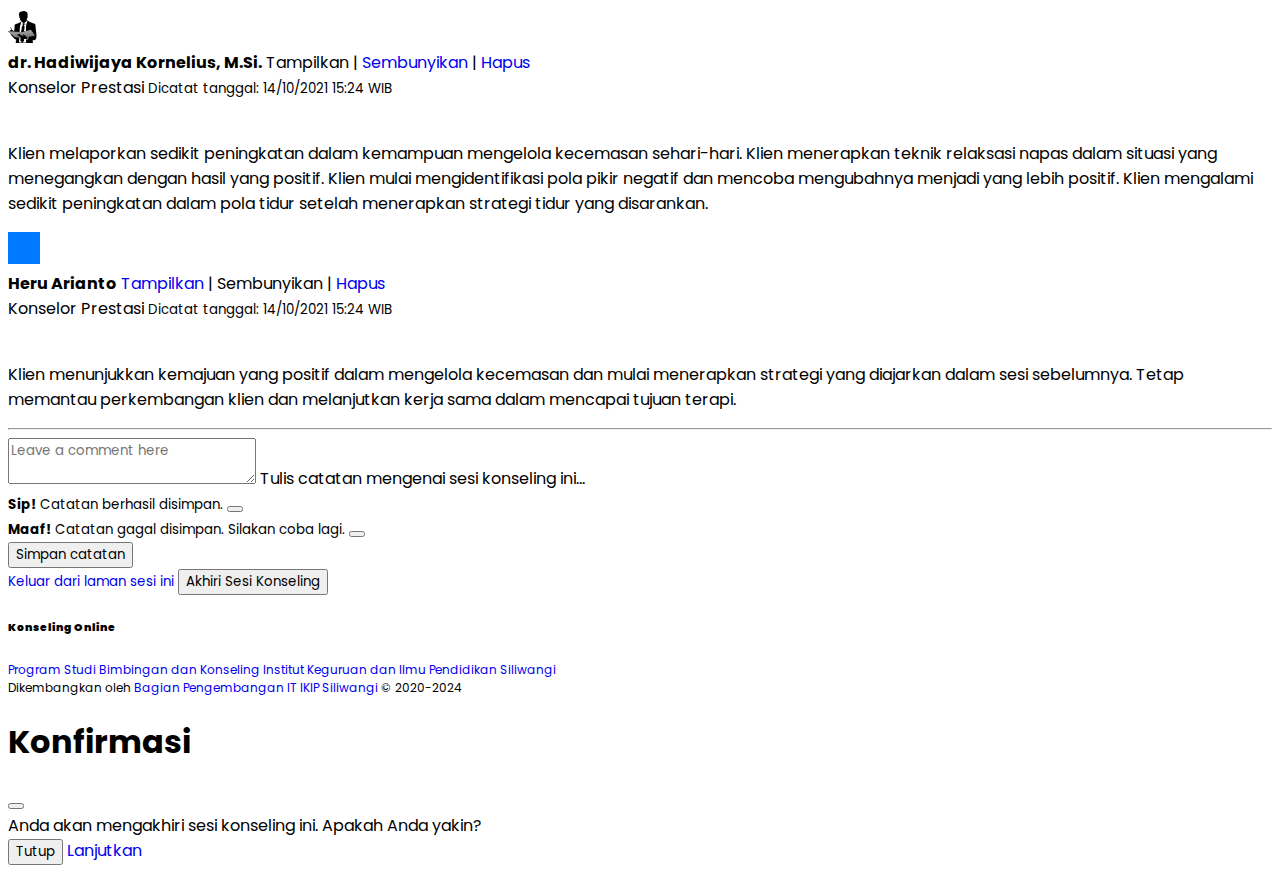
<file: konseling-2.html>
<!DOCTYPE html>
<html lang="en">
  <head>
    <meta charset="utf-8" />
    <meta name="viewport" content="width=device-width, initial-scale=1" />
    <title>Konseling Online | IKIP Siliwangi</title>

    <link
      href="https://cdn.jsdelivr.net/npm/bootstrap@5.2.3/dist/css/bootstrap.min.css"
      rel="stylesheet"
      integrity="sha384-rbsA2VBKQhggwzxH7pPCaAqO46MgnOM80zW1RWuH61DGLwZJEdK2Kadq2F9CUG65"
      crossorigin="anonymous"
    />
    <link rel="stylesheet" href="assets/css/style.css" />
    <link rel="stylesheet" href="assets/css/carousel.css" />
  </head>

  <body>
    <div class="nav-scroller bg-body shadow-sm">
      <nav
        class="nav nav-underline d-flex justify-content-between"
        aria-label="Secondary navigation"
      >
        <a class="m-2 nav-link active" aria-current="page" href="index.html">
          Konseling Online</a
        >

        <a
          class="m-2 btn btn-sm btn-danger text-white nav-link"
          href="logout.html"
          >Akhiri Sesi</a
        >
      </nav>
    </div>

    <div class="container mt-5">
      <h1 class="text-center mb-5 mt-5">Sesi Konseling</h1>
    </div>

    <main class="container">
      <!-- KONSELOR -->
      <small
        >Halo, <strong> dr. Hadiwijaya Kornelius, M.Si.</strong> <br />
        Anda sedang memberikan sesi konseling kepada:</small
      >
      <div
        class="d-flex align-items-center p-3 my-3 text-white bg-dark rounded shadow-sm"
      >
        <svg
          class="bd-placeholder-img flex-shrink-0 me-2 rounded"
          width="48"
          height="48"
          xmlns="http://www.w3.org/2000/svg"
          role="img"
          aria-label="Placeholder: 32x32"
          preserveAspectRatio="xMidYMid slice"
          focusable="false"
        >
          <rect width="100%" height="100%" fill="#007bff" />
          <text x="50%" y="50%" fill="#007bff" dy=".3em">32x32</text>
        </svg>
        <div class="lh-1">
          <h1 class="h6 mb-0 text-white lh-1">Andriyani Subekti (19 Tahun)</h1>
          <small style="font-weight: 300">Permasalahan: Stress Akademik</small
          ><br />
          <small style="font-weight: 300"
            >Terakhir akses: Senin, 15 Oktober 2021</small
          ><br><br>
          <small>Hubungi via: <a href="wa.me/6221847283782">WA</a> | <a href="mailto:joko@gmail.com">Email</a></small>
        </div>
      </div>

      <div class="container">
        <div class="form-check form-switch">
          <input
            class="form-check-input"
            type="checkbox"
            id="flexSwitchCheckDefault"
          />
          <label class="form-check-label" for="flexSwitchCheckDefault"
            >Tampilkan nomor WhatsApp saya kepada konseli</label
          >
        </div>

        <div class="form-check form-switch">
          <input
            class="form-check-input"
            type="checkbox"
            id="flexSwitchCheckChecked"
            checked
          />

          <label class="form-check-label" for="flexSwitchCheckChecked"
            >Lanjutkan dengan Google Meet
          </label>
        </div>

        <div class="input-group input-group-sm">
          <span class="input-group-text">Tanggal</span>
          <input type="number" aria-label="Tanggal" class="form-control" />
          <span class="input-group-text">Bulan</span>
          <input type="text" aria-label="Bulan" class="form-control" />
          <span class="input-group-text">Tahun</span>
          <input type="number" aria-label="Bulan" class="form-control" />
        </div>
        <div class="input-group input-group-sm mt-2">
          <span class="input-group-text">Jam</span>
          <input type="number" aria-label="Jam" class="form-control" />
          <input type="text" aria-label="Menit" class="form-control" />
          <span class="input-group-text">WIB</span>
        </div>
        <div class="input-group input-group-sm mt-2">
          <span class="input-group-text">Link Meet</span>
          <input type="text" aria-label="Link" class="form-control" />
        </div>
        <div class="d-flex mt-2">
          <a class="btn btn-sm btn-success disabled" href="#">Jadwalkan</a>
          <small class="mx-2">Meeting telah dijadwalkan!</small>
        </div>
      </div>

      <div class="my-3 p-4 bg-body rounded shadow-sm">
        <h6 class="border-bottom pb-2 mb-0">
          Percakapan - No. Tiket:
          <span
            style="
              color: seagreen;
              background-color: rgb(198, 255, 203);
              padding: 0 5px 0 5px;
              border-radius: 5px;
            "
            >J9HSID2398JSDYUF902</span
          >
        </h6>
        <div class="d-flex text-muted pt-3">
          <svg
            class="bd-placeholder-img flex-shrink-0 me-2 rounded"
            width="32"
            height="32"
            xmlns="http://www.w3.org/2000/svg"
            role="img"
            aria-label="Placeholder: 32x32"
            preserveAspectRatio="xMidYMid slice"
            focusable="false"
          >
            <rect width="100%" height="100%" fill="#007bff" />
            <text x="50%" y="50%" fill="#007bff" dy=".3em">32x32</text>
          </svg>

          <p class="pb-3 mb-0 small lh-sm border-bottom">
            <strong class="d-block text-gray-dark">Andriyani Subekti</strong>
            <small class="text-muted"
              >Dikirim tanggal: 14/10/2021 15:24 WIB</small
            ><br /><br />
            <span class="chat">
              Halo, saya harap tidak merepotkan. Saya merasa agak cemas dan
              stres akhir-akhir ini. Rasanya seperti beban yang terlalu berat
              untuk ditanggung sendiri. Saya sering merasa khawatir tentang
              segala hal - pekerjaan, hubungan, masa depan - dan rasanya sulit
              bagi saya untuk menemukan cara untuk mengatasi semua itu.
              Kadang-kadang, saya merasa hampa dan tidak bersemangat untuk
              melakukan apa pun. Bahkan hal-hal kecil pun terasa berat dan
              membuat saya merasa tercekik. Saya juga sulit tidur dan sering
              merasa kelelahan meskipun saya sudah istirahat. Rasanya seperti
              saya terjebak dalam lingkaran kegelapan dan saya tidak tahu
              bagaimana cara keluar. Saya mencoba berbagai strategi untuk
              mengelola stres seperti olahraga dan meditasi, tetapi rasanya
              tidak cukup. Saya mulai menyadari bahwa saya mungkin butuh bantuan
              profesional untuk menavigasi perasaan ini dan menemukan cara untuk
              mendapatkan kembali keseimbangan dan kedamaian dalam hidup saya.
              Saya berharap Anda bisa membantu saya mengerti apa yang sedang
              saya alami dan memberikan panduan atau dukungan yang dibutuhkan.
              Terima kasih atas waktu dan perhatiannya.
            </span>
          </p>
        </div>
        <div class="d-flex text-muted pt-3 px-2 ungu-muda">
          <img
            src="img/contoh-konselor.png"
            width="32"
            height="32"
            alt=""
            class="bd-placeholder-img flex-shrink-0 me-2 rounded"
          />

          <p class="pb-3 mb-0 small lh-sm border-bottom">
            <strong class="d-block text-gray-dark"
              >dr. Hadiwijaya Kornelius, M.Si.</strong
            >
            <small class="text-muted"
              >Dikirim tanggal: 16/10/2021 09:24 WIB</small
            ><br /><br />
            <span class="chat">
              Halo! Terima kasih telah berbagi dengan saya. Jangan khawatir,
              Anda tidak sendirian dalam perasaan ini. Rasanya berat saat merasa
              terjebak dalam lingkaran kegelapan, tetapi kita akan bersama-sama
              menemukan jalan keluar.
              <br />
              Mari kita mulai dengan merinci apa yang menyebabkan stres dan
              kecemasan Anda. Dari situ, kita bisa temukan strategi yang cocok
              untuk mengelola perasaan tersebut. Saya juga ingin pastikan Anda
              menjaga kesehatan fisik Anda, terutama pola tidur.
              <br />
              Saya di sini untuk mendukung Anda dan bersama-sama, kita akan
              menciptakan langkah-langkah konkret untuk membantu Anda merasa
              lebih baik. Jika ada pertanyaan atau kekhawatiran lebih lanjut,
              jangan ragu untuk berbicara. Kita akan berjalan bersama melalui
              proses ini menuju perubahan positif.
            </span>
          </p>
        </div>

        <div
          class="alert alert-warning mt-4"
          style="font-size: small"
          role="alert"
        >
          Mohon maaf, pesan belum dapat dikirimkan. Anda hanya dapat mengirim
          respons setelah dibalas oleh konseli.
        </div>

        <!-- pagination max. 5 percakapan -->
        <nav aria-label="...">
          <ul class="pagination pagination-sm">
            <li class="page-item">
              <a class="page-link" href="#" aria-label="Previous">
                <span aria-hidden="true">&laquo;</span>
              </a>
            </li>
            <li class="page-item"><a class="page-link" href="#">1</a></li>
            <li class="page-item"><a class="page-link" href="#">2</a></li>
            <li class="page-item active">
              <span class="page-link">3</span>
            </li>
            <li class="page-item disabled">
              <a class="page-link" href="#" aria-label="Next">
                <span aria-hidden="true">&raquo;</span>
              </a>
            </li>
          </ul>
        </nav>
        <hr />
        <div class="form-floating">
          <textarea
            class="form-control"
            placeholder="Leave a comment here"
            id="floatingTextarea"
          ></textarea>
          <label for="floatingTextarea text-small"
            >Tulis respons Anda di sini...</label
          >
        </div>

        <small class="d-block text-end mt-3 mb-2">
          <a class="btn btn-md btn-success mb-1" href="#">Kirim</a>
          <!-- tombol ini hanya ditampilkan apabila konselor telah menekan bagikan link google meet -->
          <a class="btn btn-md btn-primary mb-1" href="#"
            ><img src="img/icon/gmeet.png" width="24px" alt="" /> Lanjutkan via
            Google Meet</a
          >
          <!-- tombol ini hanya ditampilkan apabila konselor telah menekan bagikan nomor wa -->
          <a class="btn btn-md btn-primary mb-1" href="wa.me/62129821742"
            ><img src="img/icon/wa.png" width="24px" alt="" /> Kontak via
            WhatsApp</a
          >
          <hr />
          <small class="text-muted"
            >Tanggal pertemuan terjadwal via Google Meet: 18 Oktober 2021, 16.20
            WIB</small
          >
        </small>
      </div>

      <!-- CATATAN KONSELOR -->

      <div class="my-3 p-3 bg-body rounded shadow-sm">
        <h6 class="border-bottom pb-2 mb-0">Catatan Konselor</h6>
        <div class="d-flex text-muted pt-3">
          <img
            src="img/contoh-konselor.png"
            width="32"
            height="32"
            alt=""
            class="bd-placeholder-img flex-shrink-0 me-2 rounded"
          />

          <div class="pb-3 mb-0 small lh-sm border-bottom w-100">
            <div class="d-flex justify-content-between">
              <span>
                <strong class="text-gray-dark"
                  >dr. Hadiwijaya Kornelius, M.Si.</strong
                >
              </span>

              <!-- tampilan konselor -->
              <span>
                Tampilkan |
                <a class="link" href="#">Sembunyikan</a> |
                <a class="text-danger" href="#">Hapus</a>
              </span>
            </div>
            <span class="d-block">Konselor Prestasi</span>
            <small class="text-muted"
              >Dicatat tanggal: 14/10/2021 15:24 WIB</small
            ><br /><br />
            <p>
              Klien melaporkan sedikit peningkatan dalam kemampuan mengelola
              kecemasan sehari-hari. Klien menerapkan teknik relaksasi napas
              dalam situasi yang menegangkan dengan hasil yang positif. Klien
              mulai mengidentifikasi pola pikir negatif dan mencoba mengubahnya
              menjadi yang lebih positif. Klien mengalami sedikit peningkatan
              dalam pola tidur setelah menerapkan strategi tidur yang
              disarankan.
            </p>
          </div>
        </div>

        <div class="d-flex text-muted pt-3">
          <svg
            class="bd-placeholder-img flex-shrink-0 me-2 rounded"
            width="32"
            height="32"
            xmlns="http://www.w3.org/2000/svg"
            role="img"
            aria-label="Placeholder: 32x32"
            preserveAspectRatio="xMidYMid slice"
            focusable="false"
          >
            <rect width="100%" height="100%" fill="#007bff" />
            <text x="50%" y="50%" fill="#007bff" dy=".3em">32x32</text>
          </svg>

          <div class="pb-3 mb-0 small lh-sm border-bottom w-100">
            <div class="d-flex justify-content-between">
              <span>
                <strong class="text-gray-dark"
                  >Heru Arianto</strong
                >
              </span>
              <span>
                <a class="link" href="#">Tampilkan</a> | Sembunyikan |
                <a class="text-danger" href="#">Hapus</a>
              </span>
            </div>
            <span class="d-block">Konselor Prestasi</span>

            <small class="text-muted"
              >Dicatat tanggal: 14/10/2021 15:24 WIB</small
            ><br /><br />
            <p>
              Klien menunjukkan kemajuan yang positif dalam mengelola kecemasan
              dan mulai menerapkan strategi yang diajarkan dalam sesi
              sebelumnya. Tetap memantau perkembangan klien dan melanjutkan
              kerja sama dalam mencapai tujuan terapi.
            </p>
          </div>
        </div>

        <hr />
        <div class="form-floating">
          <textarea
            class="form-control"
            placeholder="Leave a comment here"
            id="floatingTextarea"
          ></textarea>
          <label for="floatingTextarea text-small"
            >Tulis catatan mengenai sesi konseling ini...</label
          >
        </div>
        <div class="alert alert-success alert-dismissible fade show mt-2" role="alert">
          <small><strong>Sip!</strong> Catatan berhasil disimpan.</small>
          <button type="button" class="btn-close" data-bs-dismiss="alert" aria-label="Close"></button>
        </div>
        <div class="alert alert-danger alert-dismissible fade show mt-2" role="alert">
          <small><strong>Maaf!</strong> Catatan gagal disimpan. Silakan coba lagi.</small>
          <button type="button" class="btn-close" data-bs-dismiss="alert" aria-label="Close"></button>
        </div>
        <small class="d-block text-end mt-3 mb-2">
          <button type="button" class="btn btn-primary">
            Simpan catatan
          </button>
        </small>
      </div>
      </div>

      <div class="d-flex text-muted justify-content-end pt-3">
        <small class="d-block text-end mt-3 mb-2">
          <a class="btn btn-sm btn-warning" href="index.html"
            >Keluar dari laman sesi ini</a
          >
          <button class="btn btn-sm btn-danger" data-bs-toggle="modal" data-bs-target="#exampleModal">Akhiri Sesi Konseling</button>
        </small>
      </div>
    </main>

    <div class="container mt-5 linkabu">
      <h6 class="text-center mt-5"><strong>Konseling Online</strong> <br /></h6>
      <p class="text-center mb-5" style="font-size: 9pt">
        <a href="https://bk.ikipsiliwangi.ac.id/" target="_blank"
          >Program Studi Bimbingan dan Konseling</a
        >
        <a href="https://ikipsiliwangi.ac.id/" target="_blank"
          >Institut Keguruan dan Ilmu Pendidikan Siliwangi</a
        >
        <br />
        Dikembangkan oleh
        <a href="https://it.ikipsiliwangi.ac.id/" target="_blank"
          >Bagian Pengembangan IT IKIP Siliwangi</a
        >
        &copy; 2020-2024
      </p>
    </div>

<!-- MODAL -->
<div class="modal fade" id="exampleModal" tabindex="-1" aria-labelledby="exampleModalLabel" aria-hidden="true">
  <div class="modal-dialog">
    <div class="modal-content">
      <div class="modal-header">
        <h1 class="modal-title fs-5" id="exampleModalLabel">Konfirmasi</h1>
        <button type="button" class="btn-close" data-bs-dismiss="modal" aria-label="Close"></button>
      </div>
      <div class="modal-body">
        Anda akan mengakhiri sesi konseling ini. Apakah Anda yakin?
      </div>
      <div class="modal-footer">
        <button type="button" class="btn btn-secondary" data-bs-dismiss="modal">Tutup</button>
        <a type="button" class="btn btn-primary" href="logout.html">Lanjutkan</a>
      </div>
    </div>
  </div>
</div>



<!-- SCRIPT -->
<script
src="https://cdn.jsdelivr.net/npm/@popperjs/core@2.11.6/dist/umd/popper.min.js"
integrity="sha384-oBqDVmMz9ATKxIep9tiCxS/Z9fNfEXiDAYTujMAeBAsjFuCZSmKbSSUnQlmh/jp3"
crossorigin="anonymous"
></script>
<script
src="https://cdn.jsdelivr.net/npm/bootstrap@5.2.3/dist/js/bootstrap.bundle.min.js"
integrity="sha384-kenU1KFdBIe4zVF0s0G1M5b4hcpxyD9F7jL+jjXkk+Q2h455rYXK/7HAuoJl+0I4"
crossorigin="anonymous"
></script>
  </body>
</html>
</file>
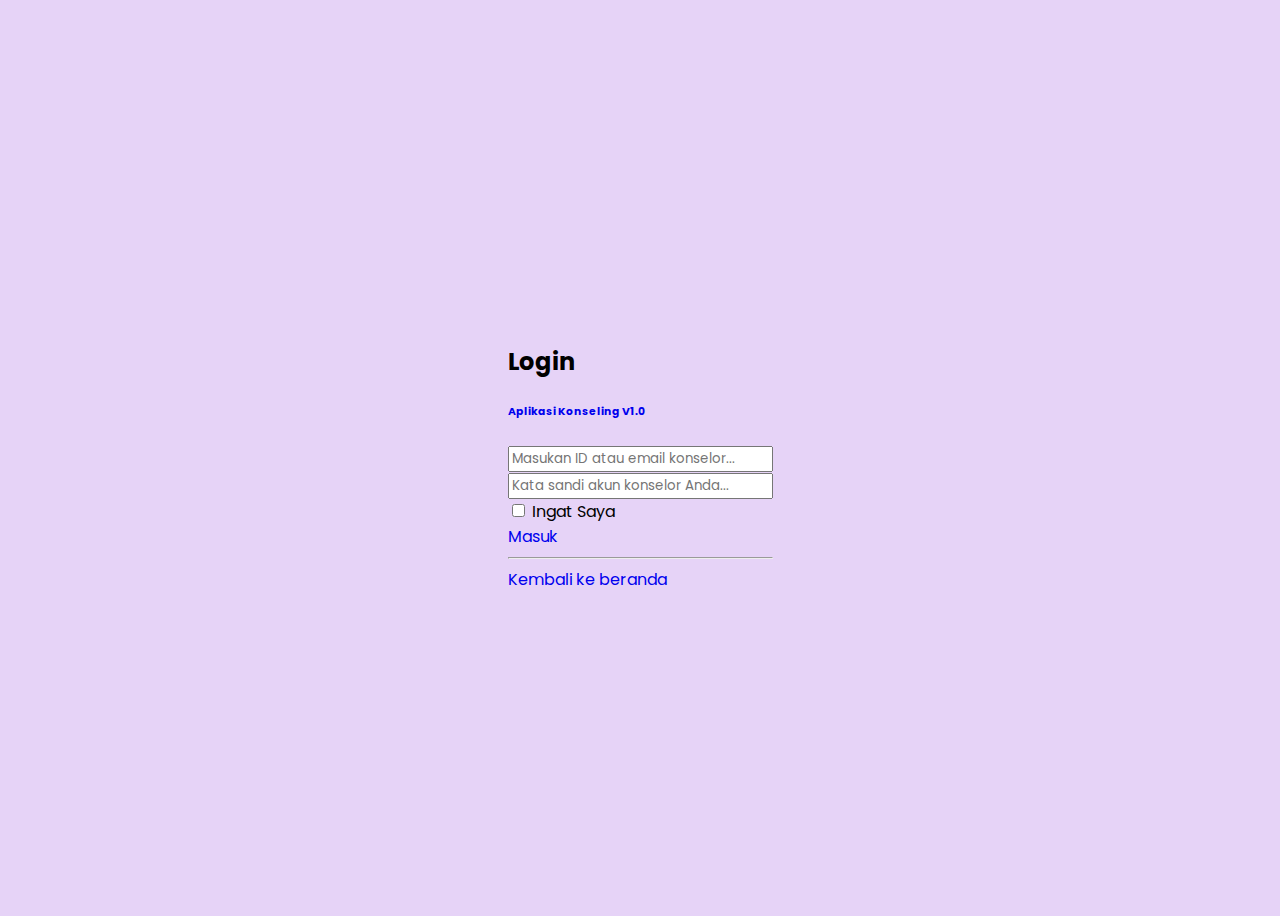
<file: login.html>
<!DOCTYPE html>
<html lang="en">
  <head>
    <meta charset="UTF-8" />
    <meta name="viewport" content="width=device-width, initial-scale=1.0" />
    <title>Login</title>
    <!-- Bootstrap CSS -->
    <link
      href="https://cdn.jsdelivr.net/npm/bootstrap@5.2.3/dist/css/bootstrap.min.css"
      rel="stylesheet"
      integrity="sha384-rbsA2VBKQhggwzxH7pPCaAqO46MgnOM80zW1RWuH61DGLwZJEdK2Kadq2F9CUG65"
      crossorigin="anonymous"
    />
    <link rel="stylesheet" href="assets/css/style.css" />
    <link rel="stylesheet" href="assets/css/carousel.css" />
    <style>
      body {
        background-color: #e6d3f7;
        display: flex;
        justify-content: center;
        align-items: center;
        height: 100vh;
      }
    </style>
  </head>
  <body>
    <div class="container">
      <div class="row justify-content-center">
        <div class="col-xl-4">
          <div class="card">
            <div class="card-body m-3">
              <h2 class="card-title text-center mb-1">Login</h2>
              <h6 class="card-title text-center text-muted mb-4">
                <a href="dasbor-admin.html">Aplikasi Konseling V1.0</a>
              </h6>
              <form>
                <div class="form-group">
                  <!-- <label for="username">Nama Pengguna:</label> -->
                  <input
                    type="text"
                    class="form-control"
                    id="username"
                    name="username"
                    required
                    placeholder="Masukan ID atau email konselor..."
                  />
                </div>
                <div class="form-group mt-2 mb-2">
                  <!-- <label for="password">Kata Sandi:</label> -->
                  <input
                    type="password"
                    class="form-control"
                    id="password"
                    name="password"
                    required
                    placeholder="Kata sandi akun konselor Anda..."
                  />
                </div>
                <div class="form-group form-check">
                  <input
                    type="checkbox"
                    class="form-check-input"
                    id="remember"
                  />
                  <label class="form-check-label mb-4" for="remember"
                    >Ingat Saya</label
                  >
                </div>
                <div class="d-grid gap-2">
                  <a href="dasbor.html" class="btn btn-primary"
                    ><i class="bi bi-house"></i>Masuk</a
                  >
                  <hr />
                  <a class="btn btn-sm btn-outline-dark" href="index.html"
                    >Kembali ke beranda</a
                  >
                </div>
              </form>
            </div>
          </div>
        </div>
      </div>
    </div>

    <!-- Bootstrap JS -->
    <script src="https://code.jquery.com/jquery-3.5.1.slim.min.js"></script>
    <script src="https://cdn.jsdelivr.net/npm/@popperjs/core@2.5.4/dist/umd/popper.min.js"></script>
    <script src="https://stackpath.bootstrapcdn.com/bootstrap/4.5.2/js/bootstrap.min.js"></script>
  </body>
</html>
</file>
<file: assets/css/style.css>
/* Memuat font Poppins dari Google Fonts */
@import url("https://fonts.googleapis.com/css2?family=Poppins:wght@300;400;500;600;700&display=swap");

/* Menggunakan font Poppins untuk semua elemen */
* {
  font-family: "Poppins", sans-serif;
}

#myCarousel {
  height: 570px;
  background-color: #e6d3f7;
}

#cta {
  padding-top: 100px;
}

.navbar {
  background-color: #9b51e0;
  color: white;
}

.ungu-muda {
  background-color: #eee3f8;
}

.ungu-tua {
  background-color: #9b51e0;
}

.hijau-ikip {
  background-color: seagreen;
  color: white;
}

.navbar {
  --bs-navbar-nav-link-padding-x: 1rem;
}

a {
  text-decoration: none;
}

.container,
.container-fluid,
.container-lg,
.container-md,
.container-sm,
.container-xl,
.container-xxl {
  padding-right: calc(var(--bs-gutter-x) * 1);
  padding-left: calc(var(--bs-gutter-x) * 1);
}
</file>
<file: assets/css/carousel.css>
/* Carousel base class */

/* .carousel {
  margin-bottom: 3rem;
} */

/* Since positioning the image, we need to help out the caption */

.carousel-caption {
  bottom: 3rem;
  z-index: 10;
}

/* Declare heights because of positioning of img element */

.carousel-item {
  height: 32rem;
}

.carousel-item > img {
  position: absolute;
  top: 0;
  left: 0;
  min-width: 100%;
  height: 30rem;
}

/* MARKETING CONTENT
  -------------------------------------------------- *

/* Center align the text within the three columns below the carousel */

.marketing .col-lg-4 {
  margin-bottom: 1.5rem;
  text-align: center;
}

.marketing h2 {
  font-weight: 400;
}

/* rtl:begin:ignore */

.marketing .col-lg-4 p {
  margin-right: 0.75rem;
  margin-left: 0.75rem;
}

/* rtl:end:ignore */

/* Featurettes
  ------------------------- */

.featurette-divider {
  margin: 5rem 0;
  /* Space out the Bootstrap <hr> more */
}

/* Thin out the marketing headings */

.featurette-heading {
  font-weight: 300;
  line-height: 1;
  /* rtl:remove */
  letter-spacing: -0.05rem;
}

/* RESPONSIVE CSS
  -------------------------------------------------- */

@media (min-width: 40em) {
  /* Bump up size of carousel content */
  .carousel-caption p {
    margin-bottom: 1.25rem;
    font-size: 1.25rem;
    line-height: 1.4;
  }
  .featurette-heading {
    font-size: 50px;
  }
}

@media (min-width: 62em) {
  .featurette-heading {
    margin-top: 7rem;
  }
}
</file>
<file: assets/css/jadwal.css>
/* Custom CSS */

/* Center the cards */
.card {
  text-align: center;
}

.card-body {
  text-align: center;
}

.card-body-left {
  text-align: left;
  padding: 20px;
}

/* Style the card titles */
.card-title {
  font-size: 1.5rem;
  margin-bottom: 0.5rem;
}

/* Style the card text */
.card-text {
  font-size: 1.1rem;
}

/* Add some padding to the top */
.container {
  padding-top: 20px;
}

.doctor-img {
  width: 100px;
  height: 100px;
  object-fit: cover;
  border-radius: 50%;
  display: block;
  margin: 0 auto;
}

.doctor-img-2 {
  width: 150px;
  height: 150px;
  object-fit: cover;
  border-radius: 50%;
  display: block;
  margin: 0 auto;
}
</file>
